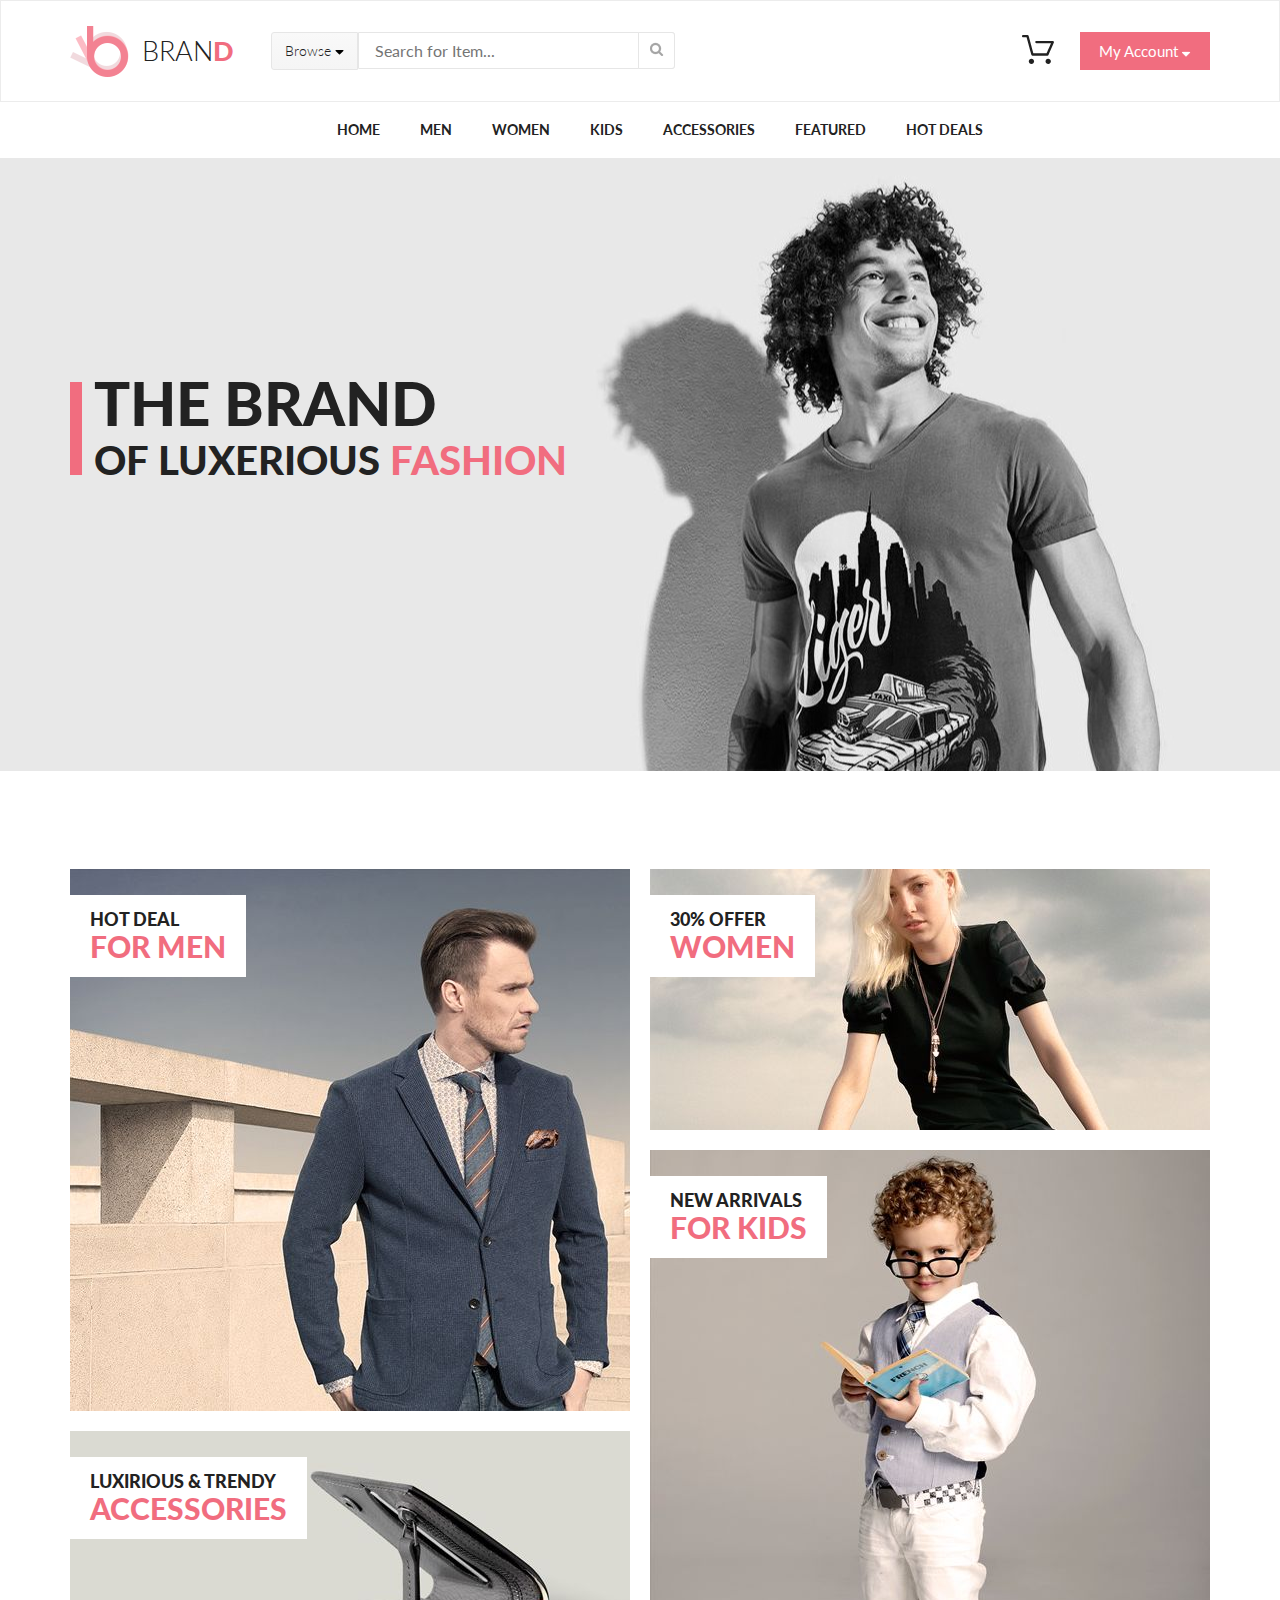
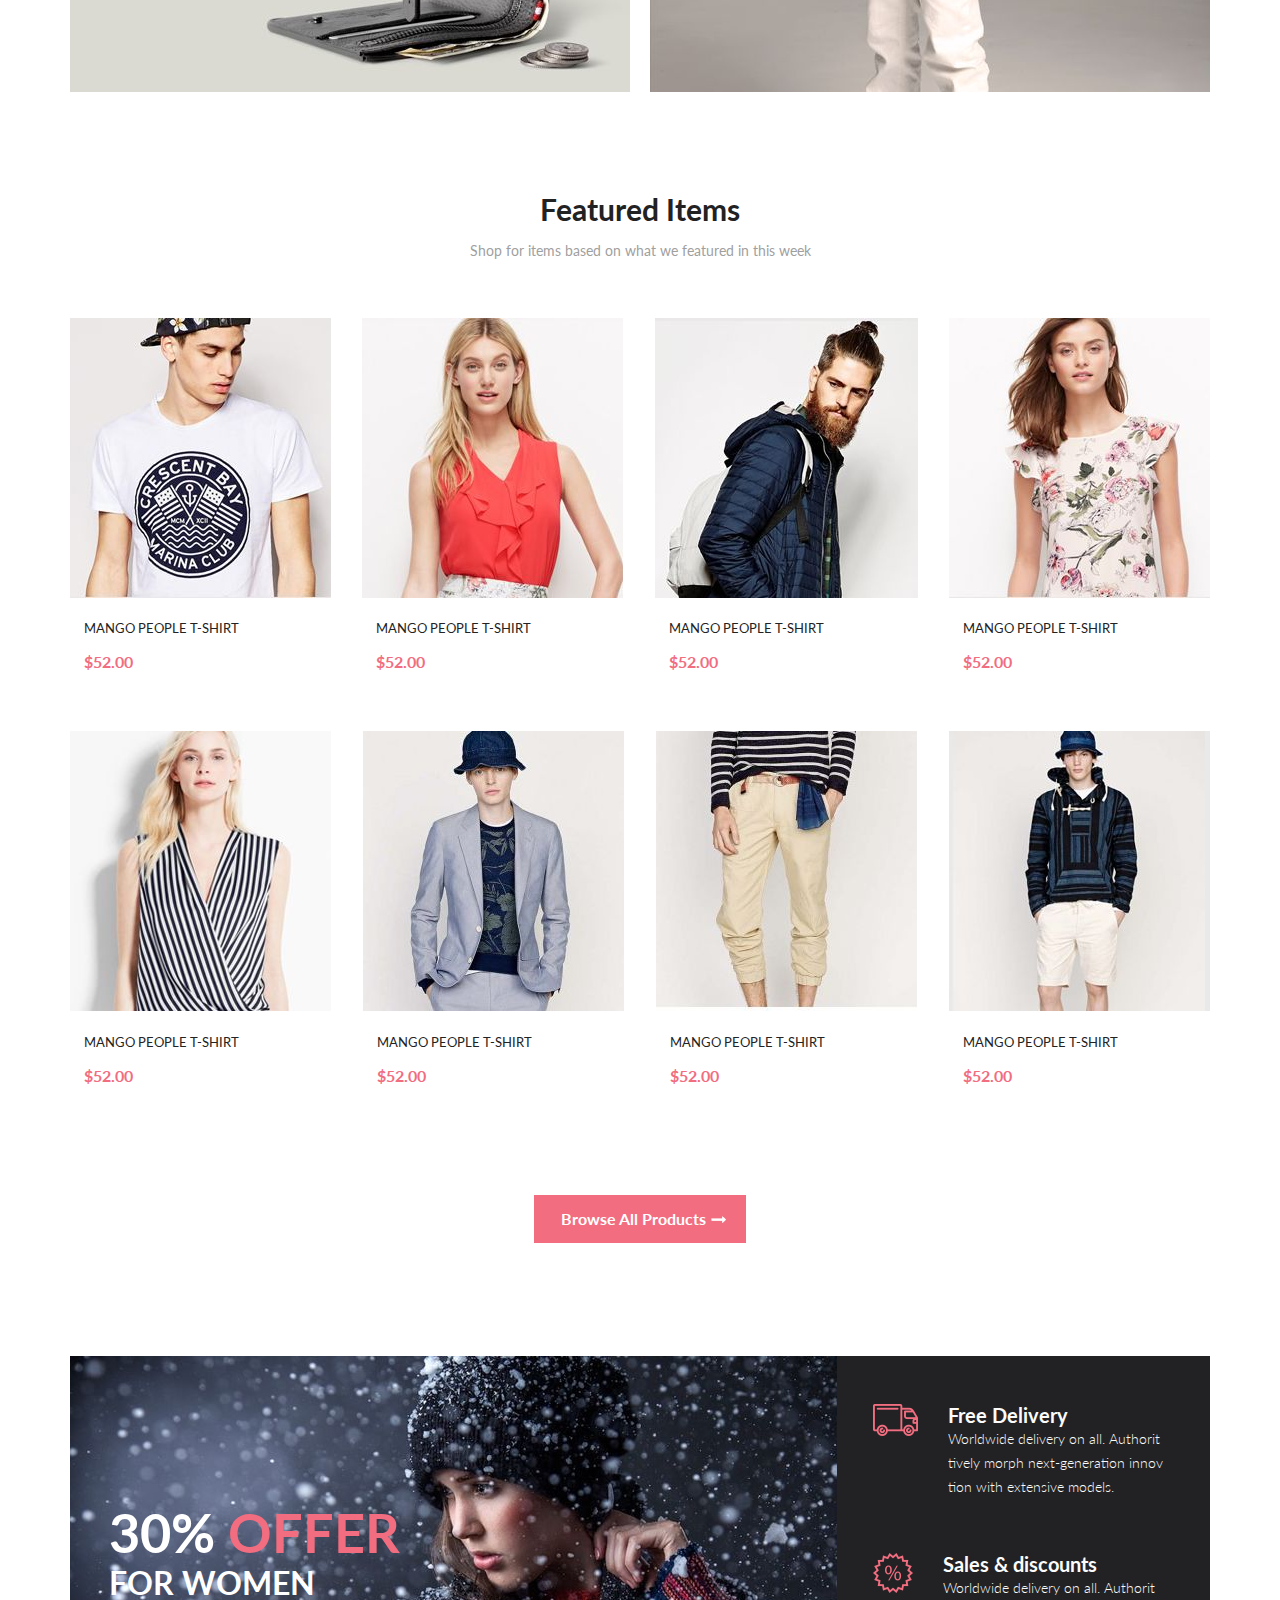
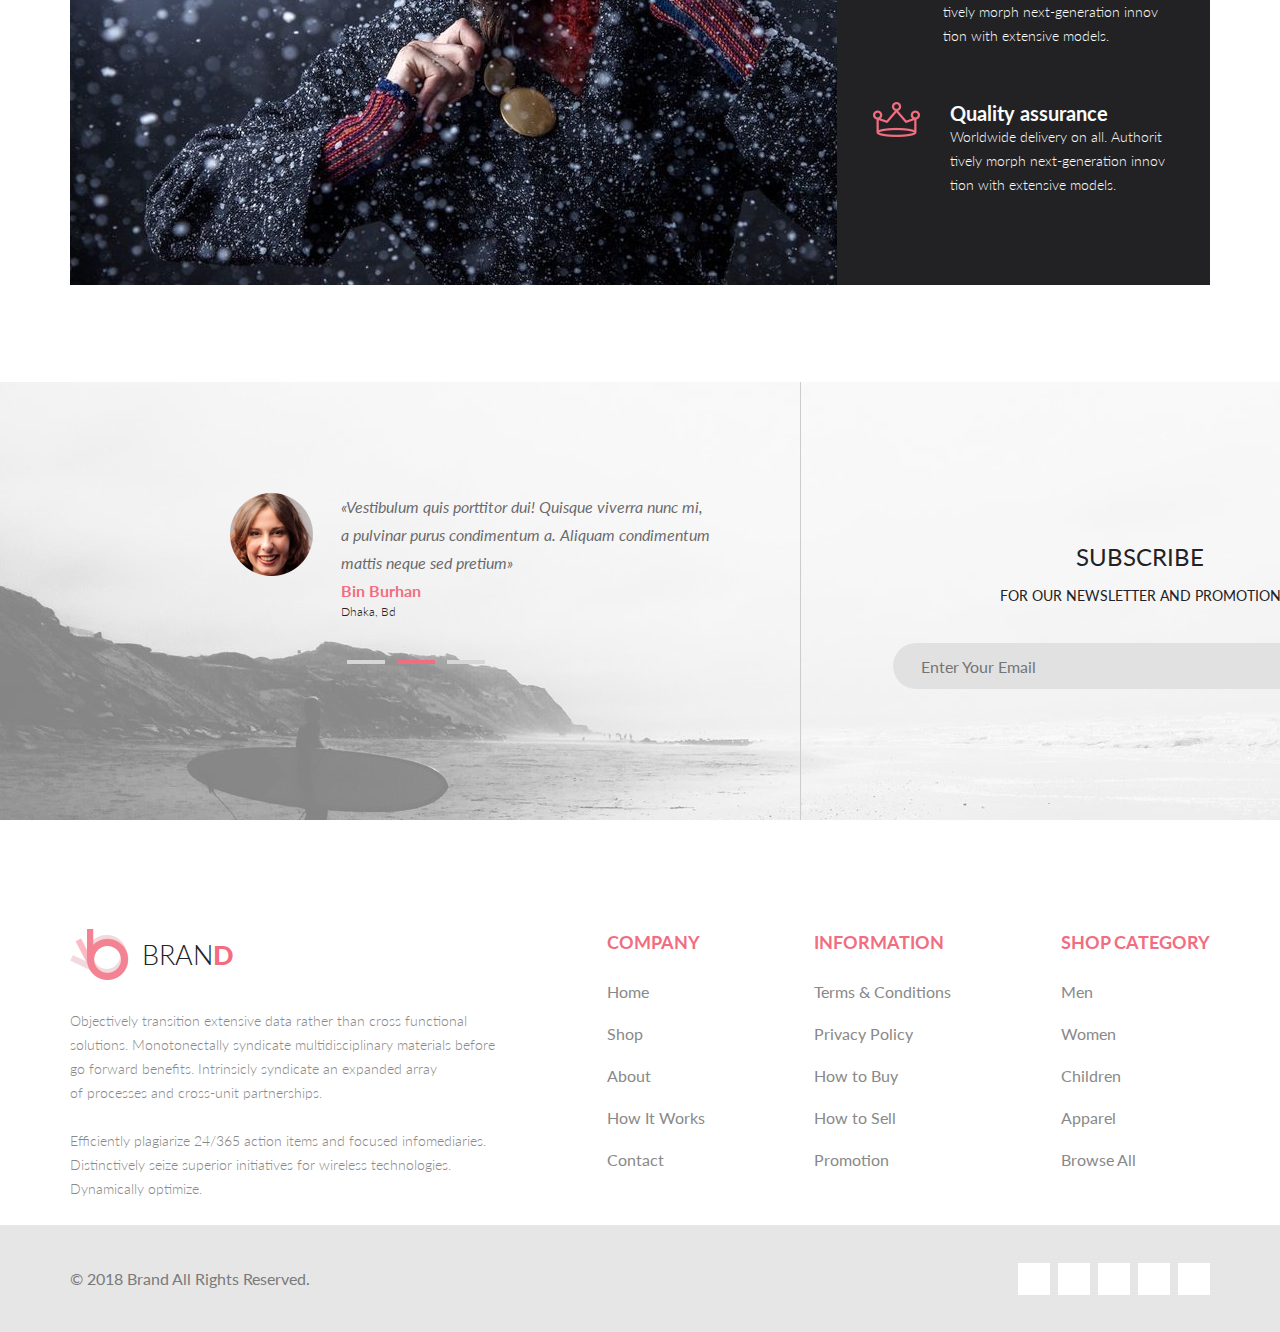
<file: index.html>
<!DOCTYPE html>
<html lang="en">

<head>
    <meta charset="UTF-8">
    <title>Brand</title>
    <link href="https://fonts.googleapis.com/css?family=Lato:300,400,700,700i,900" rel="stylesheet">
    <link rel="stylesheet" href="https://use.fontawesome.com/releases/v5.3.1/css/all.css"
          integrity="sha384-mzrmE5qonljUremFsqc01SB46JvROS7bZs3IO2EmfFsd15uHvIt+Y8vEf7N7fWAU" crossorigin="anonymous">
    <link rel="stylesheet" href="normalize.css">
    <link rel="stylesheet" href="style-less.css">
</head>

<body class="home">
<div class="top">
    <header>
        <div class="header-flex container">
            <div class="header-left">
                <a class="logo" href="index.html">
                    <img src="img/logo.png" alt="logo"><span class="logo-text">BRAN<span
                        class="logo-text-last-letter">D</span></span>
                </a>
                <form class="form" action="#">
                    <div class="browse-box">
                        <button class="browse" type="button">Browse <img src="img/sort-down-solid.svg" alt="arrow_down">
                        </button>
                        <div class="drop-down">
                            <h3 class="mega-menu__heading">Women</h3>
                            <ul>
                                <li class="mega-menu__list"><a class="mega-menu__link" href="#">Dresses</a></li>
                                <li class="mega-menu__list"><a class="mega-menu__link" href="#">Tops</a></li>
                                <li class="mega-menu__list"><a class="mega-menu__link" href="#">Sweaters/Knits</a></li>
                                <li class="mega-menu__list"><a class="mega-menu__link" href="#">Jackets/Coats</a></li>
                                <li class="mega-menu__list"><a class="mega-menu__link" href="#">Blazers</a></li>
                                <li class="mega-menu__list"><a class="mega-menu__link" href="#">Denim</a></li>
                                <li class="mega-menu__list"><a class="mega-menu__link" href="#">Leggings/Pants</a></li>
                                <li class="mega-menu__list"><a class="mega-menu__link" href="#">Skirts/Shorts</a></li>
                                <li class="mega-menu__list"><a class="mega-menu__link" href="#">Accessories</a></li>
                            </ul>
                            <h3 class="mega-menu__heading">Men</h3>
                            <ul>
                                <li class="mega-menu__list"><a class="mega-menu__link" href="#">Tees/Tank tops</a></li>
                                <li class="mega-menu__list"><a class="mega-menu__link" href="#">Shirts/Polos</a></li>
                                <li class="mega-menu__list"><a class="mega-menu__link" href="#">Sweaters</a></li>
                                <li class="mega-menu__list"><a class="mega-menu__link" href="#">Sweatshirts/Hoodies</a>
                                </li>
                                <li class="mega-menu__list"><a class="mega-menu__link" href="#">Blazers</a></li>
                                <li class="mega-menu__list"><a class="mega-menu__link" href="#">Jackets/vests</a></li>
                            </ul>
                        </div>
                    </div>

                    <input class="text-search" type="text" placeholder="Search for Item...">
                    <button class="search" type="submit"><img src="img/search.png" alt="search"></button>
                </form>
            </div>
            <div class="header-right">
                <div class="cart-box transform_scale">
                    <a class="cart" href="shopping-cart.html"><img src="img/cart.svg" alt="cart"></a>
                    <div class="cart-drop">
                        <!-- <div class="cart-drop-flex">
                             <a class="cart-product" href="#">
                                 <img src="img/cart-product-1.jpg" alt="product" class="cart-product__img">
                             </a>
                             <div class="cart-product-description">
                                 <h3 class="cart-drop__heading">Rebox Zane</h3>
                                 <i class="fas fa-star star"></i>
                                 <i class="fas fa-star star"></i>
                                 <i class="fas fa-star star"></i>
                                 <i class="fas fa-star star"></i>
                                 <i class="fas fa-star-half-alt star"></i>
                                 <p class="cart-drop__quantity">1&nbsp;x $250</p>
                             </div>
                             <a href="#"><i class="fas fa-times-circle shut"></i></a>
                         </div>
                         <div class="cart-drop-flex">
                             <a class="cart-product" href="#">
                                 <img src="img/cart-product-2.jpg" alt="product" class="cart-product__img">
                             </a>
                             <div class="cart-product-description">
                                 <h3 class="cart-drop__heading">Rebox Zane</h3>
                                 <i class="fas fa-star star"></i>
                                 <i class="fas fa-star star"></i>
                                 <i class="fas fa-star star"></i>
                                 <i class="fas fa-star star"></i>
                                 <i class="fas fa-star-half-alt star"></i>
                                 <p class="cart-drop__quantity">1&nbsp;x $250</p>
                             </div>
                             <a href="#"><i class="fas fa-times-circle shut"></i></a>
                         </div>
                         <div class="cart-drop__total"><span>total</span><span>$500.00</span></div>
                         <a href="checkout.html" class="cart-product__checkout">Checkout</a>
                         <a href="shopping-cart.html" class="cart-product__go-to-cart">Go&nbsp;to&nbsp;cart</a> -->
                    </div>
                </div>
                <a class="account" href="#">My&nbsp;Account <img src="img/arrow_down.png" alt="arrow_down"></a>
            </div>
        </div>
    </header>
    <nav class="navigation">
        <ul class="menu container">
            <li class="menu__list transform_scale"><a class="menu__link" href="index.html">Home</a></li>
            <li class="menu__list transform_scale">
                <a class="menu__link" href="product.html">Men</a>
                <div class="mega-menu">
                    <div class="mega-flex">
                        <h3 class="mega-menu__heading">Men</h3>
                        <ul>
                            <li class="mega-menu__list"><a class="mega-menu__link" href="#">Dresses</a></li>
                            <li class="mega-menu__list"><a class="mega-menu__link" href="#">Tops</a></li>
                            <li class="mega-menu__list"><a class="mega-menu__link" href="#">Sweaters/Knits</a></li>
                            <li class="mega-menu__list"><a class="mega-menu__link" href="#">Jackets/Coats</a></li>
                            <li class="mega-menu__list"><a class="mega-menu__link" href="#">Blazers</a></li>
                            <li class="mega-menu__list"><a class="mega-menu__link" href="#">Denim</a></li>
                            <li class="mega-menu__list"><a class="mega-menu__link" href="#">Leggings/Pants</a></li>
                            <li class="mega-menu__list"><a class="mega-menu__link" href="#">Skirts/Shorts</a></li>
                            <li class="mega-menu__list"><a class="mega-menu__link" href="#">Accessories</a></li>

                        </ul>
                    </div>
                    <div class="mega-flex">
                        <h3 class="mega-menu__heading">Men</h3>
                        <ul>
                            <li class="mega-menu__list"><a class="mega-menu__link" href="#">Dresses</a></li>
                            <li class="mega-menu__list"><a class="mega-menu__link" href="#">Tops</a></li>
                            <li class="mega-menu__list"><a class="mega-menu__link" href="#">Sweaters/Knits</a></li>
                            <li class="mega-menu__list"><a class="mega-menu__link" href="#">Jackets/Coats</a></li>
                        </ul>
                        <h3 class="mega-menu__heading second-heading">Men</h3>
                        <ul>
                            <li class="mega-menu__list"><a class="mega-menu__link" href="#">Dresses</a></li>
                            <li class="mega-menu__list"><a class="mega-menu__link" href="#">Tops</a></li>
                            <li class="mega-menu__list"><a class="mega-menu__link" href="#">Sweaters/Knits</a></li>
                        </ul>
                    </div>
                    <div class="mega-flex">
                        <h3 class="mega-menu__heading">Men</h3>
                        <ul>
                            <li class="mega-menu__list"><a class="mega-menu__link" href="#">Dresses</a></li>
                            <li class="mega-menu__list"><a class="mega-menu__link" href="#">Tops</a></li>
                            <li class="mega-menu__list"><a class="mega-menu__link" href="#">Sweaters/Knits</a></li>
                            <li class="mega-menu__list"><a class="mega-menu__link" href="#">Jackets/Coats</a></li>
                        </ul>
                        <a href="#"><img class="mega-menu__img" src="img/sun-glasses-guy.jpg" alt="super sale"></a>
                        <p class="mega-menu__img__ad">super sale!</p>
                    </div>
                </div>
            </li>
            <li class="menu__list transform_scale">
                <a class="menu__link" href="single-page.html">Women</a>
                <div class="mega-menu">
                    <div class="mega-flex">
                        <h3 class="mega-menu__heading">Women</h3>
                        <ul>
                            <li class="mega-menu__list"><a class="mega-menu__link" href="#">Dresses</a></li>
                            <li class="mega-menu__list"><a class="mega-menu__link" href="#">Tops</a></li>
                            <li class="mega-menu__list"><a class="mega-menu__link" href="#">Sweaters/Knits</a></li>
                            <li class="mega-menu__list"><a class="mega-menu__link" href="#">Jackets/Coats</a></li>
                            <li class="mega-menu__list"><a class="mega-menu__link" href="#">Blazers</a></li>
                            <li class="mega-menu__list"><a class="mega-menu__link" href="#">Denim</a></li>
                            <li class="mega-menu__list"><a class="mega-menu__link" href="#">Leggings/Pants</a></li>
                            <li class="mega-menu__list"><a class="mega-menu__link" href="#">Skirts/Shorts</a></li>
                            <li class="mega-menu__list"><a class="mega-menu__link" href="#">Accessories</a></li>

                        </ul>
                    </div>
                    <div class="mega-flex">
                        <h3 class="mega-menu__heading">Women</h3>
                        <ul>
                            <li class="mega-menu__list"><a class="mega-menu__link" href="#">Dresses</a></li>
                            <li class="mega-menu__list"><a class="mega-menu__link" href="#">Tops</a></li>
                            <li class="mega-menu__list"><a class="mega-menu__link" href="#">Sweaters/Knits</a></li>
                            <li class="mega-menu__list"><a class="mega-menu__link" href="#">Jackets/Coats</a></li>
                        </ul>
                        <h3 class="mega-menu__heading second-heading">Women</h3>
                        <ul>
                            <li class="mega-menu__list"><a class="mega-menu__link" href="#">Dresses</a></li>
                            <li class="mega-menu__list"><a class="mega-menu__link" href="#">Tops</a></li>
                            <li class="mega-menu__list"><a class="mega-menu__link" href="#">Sweaters/Knits</a></li>
                        </ul>
                    </div>
                    <div class="mega-flex">
                        <h3 class="mega-menu__heading">Women</h3>
                        <ul>
                            <li class="mega-menu__list"><a class="mega-menu__link" href="#">Dresses</a></li>
                            <li class="mega-menu__list"><a class="mega-menu__link" href="#">Tops</a></li>
                            <li class="mega-menu__list"><a class="mega-menu__link" href="#">Sweaters/Knits</a></li>
                            <li class="mega-menu__list"><a class="mega-menu__link" href="#">Jackets/Coats</a></li>
                        </ul>
                        <a href="#"><img class="mega-menu__img" src="img/sun-glasses-guy.jpg" alt="super sale"></a>
                        <p class="mega-menu__img__ad">super sale!</p>
                    </div>
                </div>
            </li>
            <li class="menu__list transform_scale"><a class="menu__link" href="#">Kids</a>
                <div class="mega-menu">
                    <div class="mega-flex">
                        <h3 class="mega-menu__heading">Kids</h3>
                        <ul>
                            <li class="mega-menu__list"><a class="mega-menu__link" href="#">Dresses</a></li>
                            <li class="mega-menu__list"><a class="mega-menu__link" href="#">Tops</a></li>
                            <li class="mega-menu__list"><a class="mega-menu__link" href="#">Sweaters/Knits</a></li>
                            <li class="mega-menu__list"><a class="mega-menu__link" href="#">Jackets/Coats</a></li>
                            <li class="mega-menu__list"><a class="mega-menu__link" href="#">Blazers</a></li>
                            <li class="mega-menu__list"><a class="mega-menu__link" href="#">Denim</a></li>
                            <li class="mega-menu__list"><a class="mega-menu__link" href="#">Leggings/Pants</a></li>
                            <li class="mega-menu__list"><a class="mega-menu__link" href="#">Skirts/Shorts</a></li>
                            <li class="mega-menu__list"><a class="mega-menu__link" href="#">Accessories</a></li>

                        </ul>
                    </div>
                    <div class="mega-flex">
                        <h3 class="mega-menu__heading">Kids</h3>
                        <ul>
                            <li class="mega-menu__list"><a class="mega-menu__link" href="#">Dresses</a></li>
                            <li class="mega-menu__list"><a class="mega-menu__link" href="#">Tops</a></li>
                            <li class="mega-menu__list"><a class="mega-menu__link" href="#">Sweaters/Knits</a></li>
                            <li class="mega-menu__list"><a class="mega-menu__link" href="#">Jackets/Coats</a></li>
                        </ul>
                        <h3 class="mega-menu__heading second-heading">Kids</h3>
                        <ul>
                            <li class="mega-menu__list"><a class="mega-menu__link" href="#">Dresses</a></li>
                            <li class="mega-menu__list"><a class="mega-menu__link" href="#">Tops</a></li>
                            <li class="mega-menu__list"><a class="mega-menu__link" href="#">Sweaters/Knits</a></li>
                        </ul>
                    </div>
                    <div class="mega-flex">
                        <h3 class="mega-menu__heading">Kids</h3>
                        <ul>
                            <li class="mega-menu__list"><a class="mega-menu__link" href="#">Dresses</a></li>
                            <li class="mega-menu__list"><a class="mega-menu__link" href="#">Tops</a></li>
                            <li class="mega-menu__list"><a class="mega-menu__link" href="#">Sweaters/Knits</a></li>
                            <li class="mega-menu__list"><a class="mega-menu__link" href="#">Jackets/Coats</a></li>
                        </ul>
                        <a href="#"><img class="mega-menu__img" src="img/sun-glasses-guy.jpg" alt="super sale"></a>
                        <p class="mega-menu__img__ad">super sale!</p>
                    </div>
                </div>
            </li>
            <li class="menu__list transform_scale"><a class="menu__link" href="#">Accessories</a></li>
            <li class="menu__list transform_scale"><a class="menu__link" href="#">Featured</a></li>
            <li class="menu__list transform_scale"><a class="menu__link" href="#">Hot Deals</a></li>
        </ul>
    </nav>
    <div class="slider">
        <div class="slider-flex container">
            <div class="box-slider-text">
                <h2 class="slider-h2">THE BRAND</h2>
                <h3 class="slider-h3">OF&nbsp;LUXERIOUS <span class="fashion">FASHION</span></h3>
            </div>
        </div>
    </div>
    <div class="offers container">
        <div class="offer-left">
            <a class="offer-large men transform-all_transition" href="#">
                <div class="hot-deal">
                    <h4>HOT DEAL</h4>
                    <h3>FOR MEN</h3>
                </div>
            </a>
            <a class="offer-small accessories transform-all_transition" href="#">
                <div class="hot-deal">
                    <h4>LUXIRIOUS &amp;&nbsp;TRENDY</h4>
                    <h3>ACCESSORIES</h3>
                </div>
            </a>
        </div>
        <div class="offer-right">
            <a class="offer-small women transform-all_transition" href="#">
                <div class="hot-deal">
                    <h4>30% OFFER</h4>
                    <h3>WOMEN</h3>
                </div>
            </a>
            <a class="offer-large kids transform-all_transition" href="#">
                <div class="hot-deal">
                    <h4>NEW ARRIVALS</h4>
                    <h3>FOR KIDS</h3>
                </div>
            </a>
        </div>
    </div>
    <section class="featured-items">
        <h3 class="feat-items-head">Featured Items</h3>
        <p class="shop">Shop for items based on&nbsp;what we&nbsp;featured in&nbsp;this week</p>
        <div id="products" class="featured-items-flex container">
            <div class="item transform_scale">
                <a href="single-page.html" class="product">
                    <img class="product-img" src="img/white_shirt_guy.jpg" alt="a guy in a white shirt">
                    <p class="product-name">Mango People T-shirt</p>
                    <p class="product-price">$52.00</p>
                </a>
                <div class="active"><a href="#" class="add-to-cart rotate-scale-up" data-price="52"
                                       data-name="Mango People T-shirt" data-id="124"
                                       data-src="img/white_shirt_guysmall.jpg">
                    <img src="img/cart_white.svg"
                         alt="white cart">Add to&nbsp;Cart</a>
                </div>
            </div>
            <div class="item transform_scale">
                <a href="single-page.html" class="product">
                    <img class="product-img" src="img/pink_girl.jpg" alt="a pink girl">
                    <p class="product-name">Mango People T-shirt</p>
                    <p class="product-price">$52.00</p>
                </a>
                <div class="active"><a href="#" class="add-to-cart rotate-scale-up" data-price="52"
                                       data-name="Mango People T-shirt" data-id="125" data-src="img/pink_girlsmall.jpg">
                    <img src="img/cart_white.svg"
                         alt="white cart">Add to&nbsp;Cart</a>
                </div>
            </div>
            <div class="item transform_scale">
                <a href="single-page.html" class="product">
                    <img class="product-img" src="img/backpack_guy.jpg" alt="a backpack guy">
                    <p class="product-name">Mango People T-shirt</p>
                    <p class="product-price">$52.00</p>
                </a>
                <div class="active"><a href="#" class="add-to-cart rotate-scale-up" data-price="52"
                                       data-name="Mango People T-shirt" data-id="126" data-src="img/backpack_guysmall.jpg">
                    <img src="img/cart_white.svg"
                         alt="white cart">Add to&nbsp;Cart</a>
                </div>
            </div>
            <div class="item transform_scale">
                <a href="single-page.html" class="product">
                    <img class="product-img" src="img/flower_girl.jpg" alt="a flower girl">
                    <p class="product-name">Mango People T-shirt</p>
                    <p class="product-price">$52.00</p>
                </a>
                <div class="active"><a href="#" class="add-to-cart rotate-scale-up" data-price="52"
                                       data-name="Mango People T-shirt" data-id="127" data-src="img/flower_girlsmall.jpg">
                    <img src="img/cart_white.svg"
                         alt="white cart">Add to&nbsp;Cart</a>
                </div>
            </div>
            <div class="item transform_scale">
                <a href="single-page.html" class="product">
                    <img class="product-img" src="img/strip_girl.jpg" alt="a strip girl">
                    <p class="product-name">Mango People T-shirt</p>
                    <p class="product-price">$52.00</p>
                </a>
                <div class="active"><a href="#" class="add-to-cart rotate-scale-up" data-price="52"
                                       data-name="Mango People T-shirt" data-id="128" data-src="img/strip_girlsmall.jpg">
                    <img src="img/cart_white.svg"
                         alt="white cart">Add to&nbsp;Cart</a>
                </div>
            </div>
            <div class="item transform_scale">
                <a href="single-page.html" class="product">
                    <img class="product-img" src="img/cap_guy.jpg" alt="a cap guy">
                    <p class="product-name">Mango People T-shirt</p>
                    <p class="product-price">$52.00</p>
                </a>
                <div class="active"><a href="#" class="add-to-cart rotate-scale-up" data-price="52"
                                       data-name="Mango People T-shirt" data-id="129" data-src="img/cap_guysmall.jpg">
                    <img src="img/cart_white.svg"
                         alt="white cart">Add to&nbsp;Cart</a>
                </div>
            </div>
            <div class="item transform_scale">
                <a href="single-page.html" class="product">
                    <img class="product-img" src="img/pants_guy.jpg" alt="a pants guy">
                    <p class="product-name">Mango People T-shirt</p>
                    <p class="product-price">$52.00</p>
                </a>
                <div class="active"><a href="#" class="add-to-cart rotate-scale-up" data-price="52"
                                       data-name="Mango People T-shirt" data-id="130" data-src="img/pants_guysmall.jpg">
                    <img src="img/cart_white.svg"
                         alt="white cart">Add to&nbsp;Cart</a>
                </div>
            </div>
            <div class="item transform_scale">
                <a href="single-page.html" class="product">
                    <img class="product-img" src="img/shorts_guy.jpg" alt="a shorts guy">
                    <p class="product-name">Mango People T-shirt</p>
                    <p class="product-price">$52.00</p>
                </a>
                <div class="active"><a href="#" class="add-to-cart rotate-scale-up" data-price="52"
                                       data-name="Mango People T-shirt" data-id="131" data-src="img/shorts_guysmall.jpg">
                    <img src="img/cart_white.svg"
                         alt="white cart">Add to&nbsp;Cart</a>
                </div>
            </div>
        </div>
        <a href="product.html" class="browse-all container transform_scale"><span>Browse All Products</span><img
                src="img/arrow.png" alt="arrow"></a>
    </section>
    <a href="#" class="slider-offer container">
        <div class="slider-offer-left">
            <h2>30% <span>OFFER</span></h2>
            <h3>FOR WOMEN</h3>
        </div>
        <div class="slider-offer-right">
            <img src="img/track.png" alt="track">
            <article>
                <h4> Free Delivery</h4>
                <p>Worldwide delivery on&nbsp;all. Authorit tively morph next-generation innov tion with extensive
                    models.</p>
            </article>
            <article><img src="img/percent.png" alt="percent">
                <h4> Sales &amp;&nbsp;discounts</h4>
                <p>Worldwide delivery on&nbsp;all. Authorit tively morph next-generation innov tion with extensive
                    models.</p>
            </article>
            <article><img src="img/crown.png" alt="crown">
                <h4> Quality assurance</h4>
                <p>Worldwide delivery on&nbsp;all. Authorit tively morph next-generation innov tion with extensive
                    models.</p>
            </article>
        </div>
    </a>
    <div class="testimonial container">
        <div class="testimonial-left">
            <div class="test-pos">
                <img src="img/face.png" alt="face">
                <p class="test">&laquo;Vestibulum quis porttitor dui! Quisque viverra nunc&nbsp;mi,
                    a&nbsp;pulvinar purus condimentum&nbsp;a. Aliquam condimentum mattis neque sed pretium&raquo;</p>
                <p class="pink">Bin Burhan</p>
                <p class="sign">Dhaka, Bd</p>
                <div class="pagination">
                    <a href="#" class="strip transform_scale"></a>
                    <a href="#" class="strip transform_scale strip-active"></a>
                    <a href="#" class="strip transform_scale"></a>
                </div>
            </div>
        </div>
        <div class="subscribe">
            <h3>SUBSCRIBE</h3>
            <p>FOR OUR NEWSLETTER AND PROMOTION</p>
            <form action="#">
                <input type="email" placeholder="Enter Your Email">
                <button type="submit">Subscribe</button>
            </form>
        </div>
    </div>
    <footer>
        <div class="top-footer container">
            <article class="brand">
                <h2><a class="logo" href="index.html">
                    <img src="img/logo.png" alt="logo"><span class="logo-text">BRAN<span
                        class="logo-text-last-letter">D</span></span>
                </a></h2>
                <p>Objectively transition extensive data rather than cross functional solutions. Monotonectally
                    syndicate multidisciplinary materials before go&nbsp;forward benefits. Intrinsicly syndicate an&nbsp;expanded
                    array of&nbsp;processes and cross-unit partnerships.<br><br>

                    Efficiently plagiarize 24/365 action items and focused infomediaries.<br>
                    Distinctively seize superior initiatives for wireless technologies. Dynamically optimize.<br><br>
                </p>
            </article>
            <article class="info">
                <h4>COMPANY</h4>
                <nav class="foot-nav">
                    <ul>
                        <li><a href="index.html">Home</a></li>
                        <li><a href="#">Shop</a></li>
                        <li><a href="#">About</a></li>
                        <li><a href="#">How It&nbsp;Works</a></li>
                        <li><a href="#">Contact</a></li>
                    </ul>
                </nav>
            </article>
            <article class="info">
                <h4>INFORMATION</h4>
                <nav class="foot-nav">
                    <ul>
                        <li><a href="#">Terms &amp;&nbsp;Conditions</a></li>
                        <li><a href="#">Privacy Policy</a></li>
                        <li><a href="#">How to&nbsp;Buy</a></li>
                        <li><a href="#">How to&nbsp;Sell</a></li>
                        <li><a href="#">Promotion</a></li>
                    </ul>
                </nav>
            </article>
            <article class="info">
                <h4>SHOP CATEGORY</h4>
                <nav class="foot-nav">
                    <ul>
                        <li><a href="product.html">Men</a></li>
                        <li><a href="#">Women</a></li>
                        <li><a href="#">Children</a></li>
                        <li><a href="#">Apparel</a></li>
                        <li><a href="#">Browse All</a></li>
                    </ul>
                </nav>
            </article>
        </div>
        <div class="bottom-footer">
            <div class="bottom-footer-flex container">
                <p>&copy;&nbsp;2018 Brand All Rights Reserved.</p>
                <div class="social">
                    <a class="transform_scale transform-all_transition" href="#"><i class="fab fa-facebook-f"></i></a>
                    <a class="transform_scale transform-all_transition" href="#"><i class="fab fa-twitter"></i></a>
                    <a class="transform_scale transform-all_transition" href="#"><i class="fab fa-linkedin-in"></i></a>
                    <a class="transform_scale transform-all_transition" href="#"><i class="fab fa-pinterest-p"></i></a>
                    <a class="transform_scale transform-all_transition" href="#"><i
                            class="fab fa-google-plus-g"></i></a>
                </div>
            </div>
        </div>
    </footer>
</div>

<script src="script/jquery-3.3.1.js"></script>
<script src="script/Cart.js"></script>
<script src="script/main.js"></script>
</body>

</html>
</file>
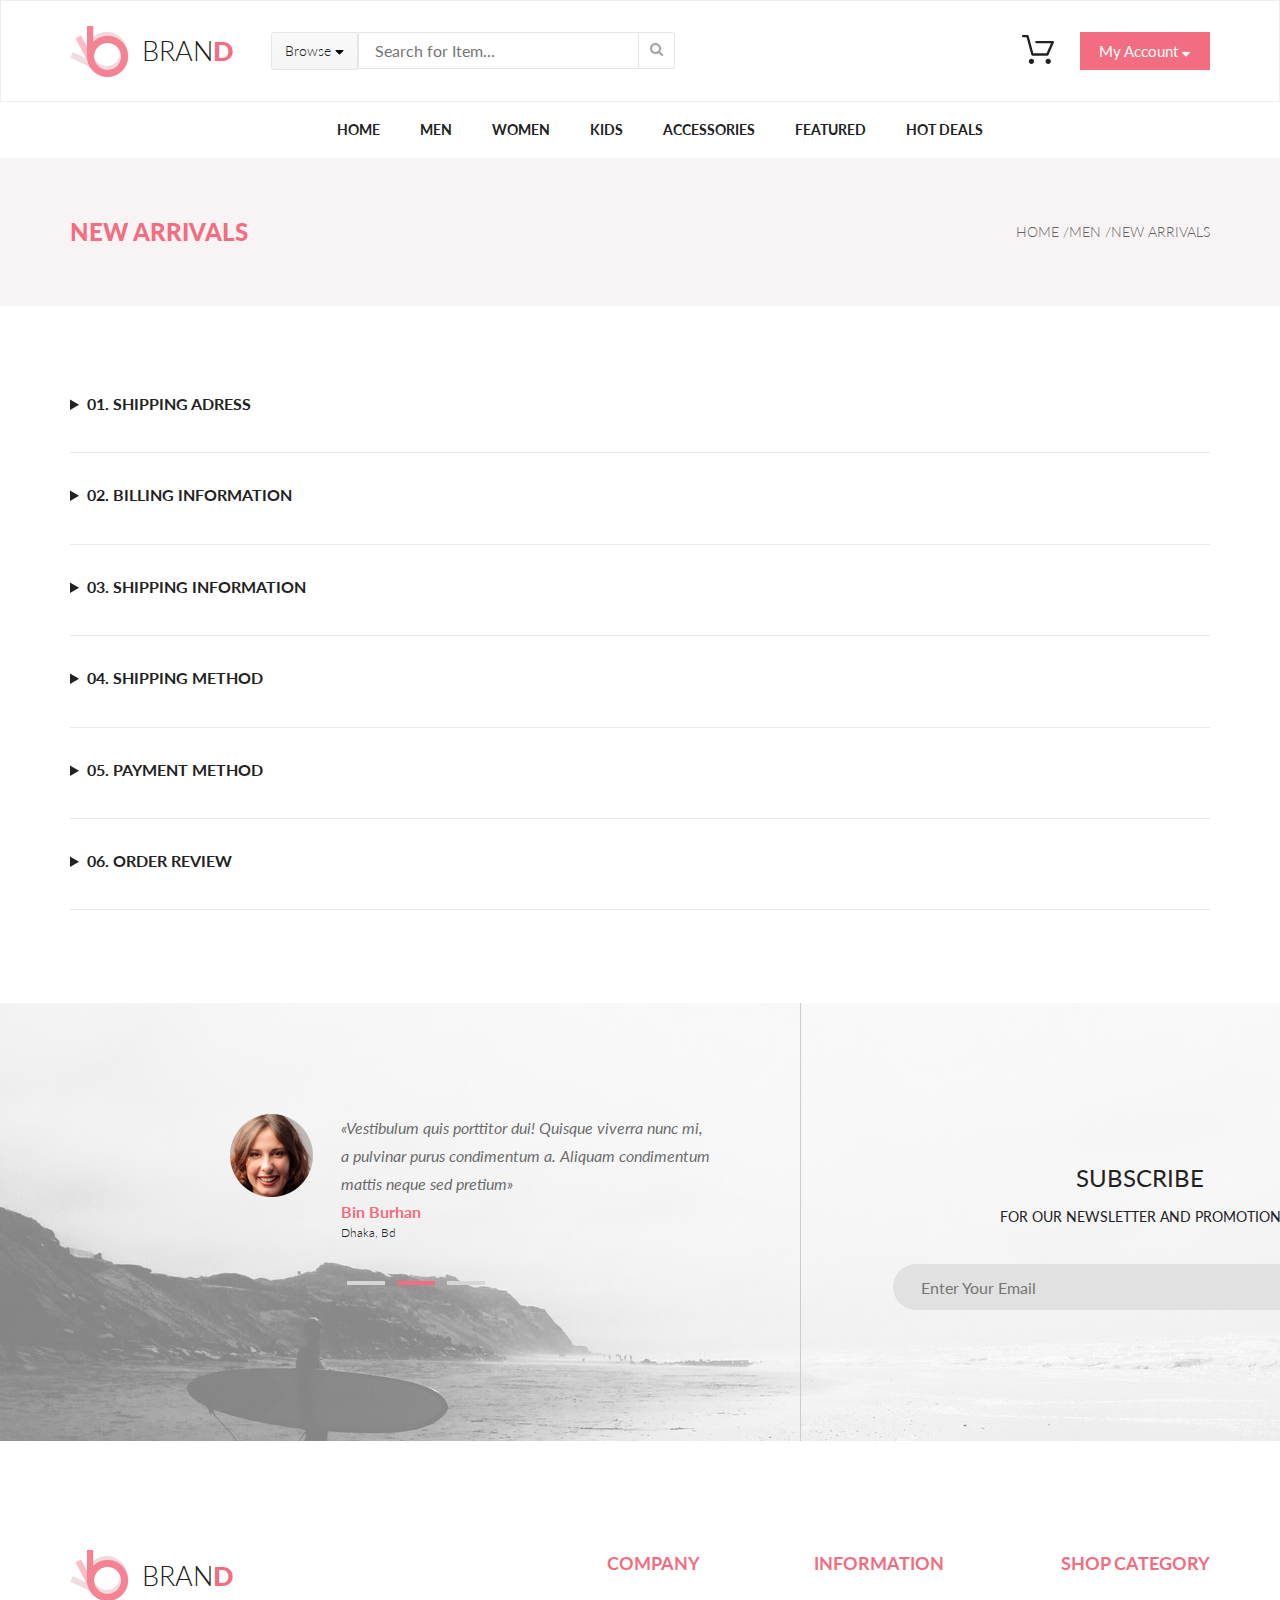
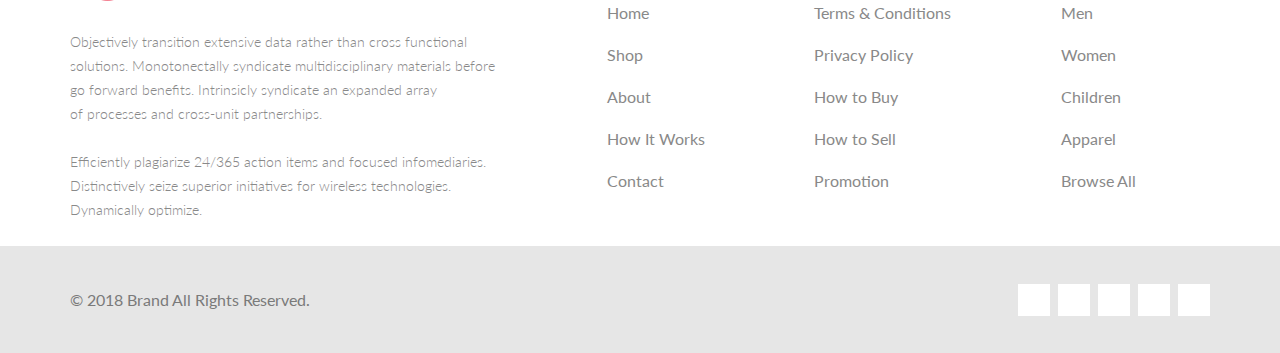
<file: checkout.html>
<!DOCTYPE html>
<html lang="en">

<head>
    <meta charset="UTF-8">
    <title>Checkout</title>
    <link href="https://fonts.googleapis.com/css?family=Open+Sans" rel="stylesheet">
    <link href="https://fonts.googleapis.com/css?family=Lato:300,400,700,700i,900" rel="stylesheet">
    <link rel="stylesheet" href="https://use.fontawesome.com/releases/v5.3.1/css/all.css" integrity="sha384-mzrmE5qonljUremFsqc01SB46JvROS7bZs3IO2EmfFsd15uHvIt+Y8vEf7N7fWAU" crossorigin="anonymous">
    <link rel="stylesheet" href="normalize.css">
    <link rel="stylesheet" href="style-less.css">
</head>

<body class="products">
    <header>
        <div class="header-flex container">
            <div class="header-left">
                <a class="logo" href="index.html">
                    <img src="img/logo.png" alt="logo"><span class="logo-text">BRAN<span class="logo-text-last-letter">D</span></span>
                </a>
                <form class="form" action="#">
                    <div class="browse-box">
                        <button class="browse" type="button">Browse <img src="img/sort-down-solid.svg" alt="arrow_down"></button>
                        <div class="drop-down">
                            <h3 class="mega-menu__heading">Women</h3>
                            <ul>
                                <li class="mega-menu__list"><a class="mega-menu__link" href="#">Dresses</a></li>
                                <li class="mega-menu__list"><a class="mega-menu__link" href="#">Tops</a></li>
                                <li class="mega-menu__list"><a class="mega-menu__link" href="#">Sweaters/Knits</a></li>
                                <li class="mega-menu__list"><a class="mega-menu__link" href="#">Jackets/Coats</a></li>
                                <li class="mega-menu__list"><a class="mega-menu__link" href="#">Blazers</a></li>
                                <li class="mega-menu__list"><a class="mega-menu__link" href="#">Denim</a></li>
                                <li class="mega-menu__list"><a class="mega-menu__link" href="#">Leggings/Pants</a></li>
                                <li class="mega-menu__list"><a class="mega-menu__link" href="#">Skirts/Shorts</a></li>
                                <li class="mega-menu__list"><a class="mega-menu__link" href="#">Accessories</a></li>
                            </ul>
                            <h3 class="mega-menu__heading">Men</h3>
                            <ul>
                                <li class="mega-menu__list"><a class="mega-menu__link" href="#">Tees/Tank tops</a></li>
                                <li class="mega-menu__list"><a class="mega-menu__link" href="#">Shirts/Polos</a></li>
                                <li class="mega-menu__list"><a class="mega-menu__link" href="#">Sweaters</a></li>
                                <li class="mega-menu__list"><a class="mega-menu__link" href="#">Sweatshirts/Hoodies</a></li>
                                <li class="mega-menu__list"><a class="mega-menu__link" href="#">Blazers</a></li>
                                <li class="mega-menu__list"><a class="mega-menu__link" href="#">Jackets/vests</a></li>
                            </ul>
                        </div>
                    </div>

                    <input class="text-search" type="text" placeholder="Search for Item...">
                    <button class="search" type="submit"><img src="img/search.png" alt="search"></button>
                </form>
            </div>
            <div class="header-right">
                <div class="cart-box transform_scale">
                    <a class="cart" href="shopping-cart.html"><img src="img/cart.svg" alt="cart"></a>
                    <div class="cart-drop">
                       <!-- <div class="cart-drop-flex">
                            <a class="cart-product" href="#">
                                <img src="img/cart-product-1.jpg" alt="product" class="cart-product__img">
                            </a>
                            <div class="cart-product-description">
                                <h3 class="cart-drop__heading">Rebox Zane</h3>
                                <i class="fas fa-star star"></i>
                                <i class="fas fa-star star"></i>
                                <i class="fas fa-star star"></i>
                                <i class="fas fa-star star"></i>
                                <i class="fas fa-star-half-alt star"></i>
                                <p class="cart-drop__quantity">1&nbsp;x $250</p>
                            </div>
                            <a href="#"><i class="fas fa-times-circle shut"></i></a>
                        </div>
                        <div class="cart-drop-flex">
                            <a class="cart-product" href="#">
                                <img src="img/cart-product-2.jpg" alt="product" class="cart-product__img">
                            </a>
                            <div class="cart-product-description">
                                <h3 class="cart-drop__heading">Rebox Zane</h3>
                                <i class="fas fa-star star"></i>
                                <i class="fas fa-star star"></i>
                                <i class="fas fa-star star"></i>
                                <i class="fas fa-star star"></i>
                                <i class="fas fa-star-half-alt star"></i>
                                <p class="cart-drop__quantity">1&nbsp;x $250</p>
                            </div>
                            <a href="#"><i class="fas fa-times-circle shut"></i></a>
                        </div>
                        <div class="cart-drop__total"><span>total</span><span>$500.00</span></div>
                        <a href="checkout.html" class="cart-product__checkout">Checkout</a>
                        <a href="shopping-cart.html" class="cart-product__go-to-cart">Go&nbsp;to&nbsp;cart</a> -->
                    </div>
                </div>
                <a class="account" href="#">My&nbsp;Account <img src="img/arrow_down.png" alt="arrow_down"></a>
            </div>
        </div>
    </header>
    <nav class="navigation">
        <ul class="menu container">
            <li class="menu__list transform_scale"><a class="menu__link" href="index.html">Home</a></li>
            <li class="menu__list transform_scale">
                <a class="menu__link" href="product.html">Men</a>
                <div class="mega-menu">
                    <div class="mega-flex">
                        <h3 class="mega-menu__heading">Men</h3>
                        <ul>
                            <li class="mega-menu__list"><a class="mega-menu__link" href="#">Dresses</a></li>
                            <li class="mega-menu__list"><a class="mega-menu__link" href="#">Tops</a></li>
                            <li class="mega-menu__list"><a class="mega-menu__link" href="#">Sweaters/Knits</a></li>
                            <li class="mega-menu__list"><a class="mega-menu__link" href="#">Jackets/Coats</a></li>
                            <li class="mega-menu__list"><a class="mega-menu__link" href="#">Blazers</a></li>
                            <li class="mega-menu__list"><a class="mega-menu__link" href="#">Denim</a></li>
                            <li class="mega-menu__list"><a class="mega-menu__link" href="#">Leggings/Pants</a></li>
                            <li class="mega-menu__list"><a class="mega-menu__link" href="#">Skirts/Shorts</a></li>
                            <li class="mega-menu__list"><a class="mega-menu__link" href="#">Accessories</a></li>

                        </ul>
                    </div>
                    <div class="mega-flex">
                        <h3 class="mega-menu__heading">Men</h3>
                        <ul>
                            <li class="mega-menu__list"><a class="mega-menu__link" href="#">Dresses</a></li>
                            <li class="mega-menu__list"><a class="mega-menu__link" href="#">Tops</a></li>
                            <li class="mega-menu__list"><a class="mega-menu__link" href="#">Sweaters/Knits</a></li>
                            <li class="mega-menu__list"><a class="mega-menu__link" href="#">Jackets/Coats</a></li>
                        </ul>
                        <h3 class="mega-menu__heading second-heading">Men</h3>
                        <ul>
                            <li class="mega-menu__list"><a class="mega-menu__link" href="#">Dresses</a></li>
                            <li class="mega-menu__list"><a class="mega-menu__link" href="#">Tops</a></li>
                            <li class="mega-menu__list"><a class="mega-menu__link" href="#">Sweaters/Knits</a></li>
                        </ul>
                    </div>
                    <div class="mega-flex">
                        <h3 class="mega-menu__heading">Men</h3>
                        <ul>
                            <li class="mega-menu__list"><a class="mega-menu__link" href="#">Dresses</a></li>
                            <li class="mega-menu__list"><a class="mega-menu__link" href="#">Tops</a></li>
                            <li class="mega-menu__list"><a class="mega-menu__link" href="#">Sweaters/Knits</a></li>
                            <li class="mega-menu__list"><a class="mega-menu__link" href="#">Jackets/Coats</a></li>
                        </ul>
                        <a href="#"><img class="mega-menu__img" src="img/sun-glasses-guy.jpg" alt="super sale"></a>
                        <p class="mega-menu__img__ad">super sale!</p>
                    </div>
                </div>
            </li>
            <li class="menu__list transform_scale">
                <a class="menu__link" href="#">Women</a>
                <div class="mega-menu">
                    <div class="mega-flex">
                        <h3 class="mega-menu__heading">Women</h3>
                        <ul>
                            <li class="mega-menu__list"><a class="mega-menu__link" href="#">Dresses</a></li>
                            <li class="mega-menu__list"><a class="mega-menu__link" href="#">Tops</a></li>
                            <li class="mega-menu__list"><a class="mega-menu__link" href="#">Sweaters/Knits</a></li>
                            <li class="mega-menu__list"><a class="mega-menu__link" href="#">Jackets/Coats</a></li>
                            <li class="mega-menu__list"><a class="mega-menu__link" href="#">Blazers</a></li>
                            <li class="mega-menu__list"><a class="mega-menu__link" href="#">Denim</a></li>
                            <li class="mega-menu__list"><a class="mega-menu__link" href="#">Leggings/Pants</a></li>
                            <li class="mega-menu__list"><a class="mega-menu__link" href="#">Skirts/Shorts</a></li>
                            <li class="mega-menu__list"><a class="mega-menu__link" href="#">Accessories</a></li>

                        </ul>
                    </div>
                    <div class="mega-flex">
                        <h3 class="mega-menu__heading">Women</h3>
                        <ul>
                            <li class="mega-menu__list"><a class="mega-menu__link" href="#">Dresses</a></li>
                            <li class="mega-menu__list"><a class="mega-menu__link" href="#">Tops</a></li>
                            <li class="mega-menu__list"><a class="mega-menu__link" href="#">Sweaters/Knits</a></li>
                            <li class="mega-menu__list"><a class="mega-menu__link" href="#">Jackets/Coats</a></li>
                        </ul>
                        <h3 class="mega-menu__heading second-heading">Women</h3>
                        <ul>
                            <li class="mega-menu__list"><a class="mega-menu__link" href="#">Dresses</a></li>
                            <li class="mega-menu__list"><a class="mega-menu__link" href="#">Tops</a></li>
                            <li class="mega-menu__list"><a class="mega-menu__link" href="#">Sweaters/Knits</a></li>
                        </ul>
                    </div>
                    <div class="mega-flex">
                        <h3 class="mega-menu__heading">Women</h3>
                        <ul>
                            <li class="mega-menu__list"><a class="mega-menu__link" href="#">Dresses</a></li>
                            <li class="mega-menu__list"><a class="mega-menu__link" href="#">Tops</a></li>
                            <li class="mega-menu__list"><a class="mega-menu__link" href="#">Sweaters/Knits</a></li>
                            <li class="mega-menu__list"><a class="mega-menu__link" href="#">Jackets/Coats</a></li>
                        </ul>
                        <a href="#"><img class="mega-menu__img" src="img/sun-glasses-guy.jpg" alt="super sale"></a>
                        <p class="mega-menu__img__ad">super sale!</p>
                    </div>
                </div>
            </li>
            <li class="menu__list transform_scale"><a class="menu__link" href="#">Kids</a>
                <div class="mega-menu">
                    <div class="mega-flex">
                        <h3 class="mega-menu__heading">Kids</h3>
                        <ul>
                            <li class="mega-menu__list"><a class="mega-menu__link" href="#">Dresses</a></li>
                            <li class="mega-menu__list"><a class="mega-menu__link" href="#">Tops</a></li>
                            <li class="mega-menu__list"><a class="mega-menu__link" href="#">Sweaters/Knits</a></li>
                            <li class="mega-menu__list"><a class="mega-menu__link" href="#">Jackets/Coats</a></li>
                            <li class="mega-menu__list"><a class="mega-menu__link" href="#">Blazers</a></li>
                            <li class="mega-menu__list"><a class="mega-menu__link" href="#">Denim</a></li>
                            <li class="mega-menu__list"><a class="mega-menu__link" href="#">Leggings/Pants</a></li>
                            <li class="mega-menu__list"><a class="mega-menu__link" href="#">Skirts/Shorts</a></li>
                            <li class="mega-menu__list"><a class="mega-menu__link" href="#">Accessories</a></li>

                        </ul>
                    </div>
                    <div class="mega-flex">
                        <h3 class="mega-menu__heading">Kids</h3>
                        <ul>
                            <li class="mega-menu__list"><a class="mega-menu__link" href="#">Dresses</a></li>
                            <li class="mega-menu__list"><a class="mega-menu__link" href="#">Tops</a></li>
                            <li class="mega-menu__list"><a class="mega-menu__link" href="#">Sweaters/Knits</a></li>
                            <li class="mega-menu__list"><a class="mega-menu__link" href="#">Jackets/Coats</a></li>
                        </ul>
                        <h3 class="mega-menu__heading second-heading">Kids</h3>
                        <ul>
                            <li class="mega-menu__list"><a class="mega-menu__link" href="#">Dresses</a></li>
                            <li class="mega-menu__list"><a class="mega-menu__link" href="#">Tops</a></li>
                            <li class="mega-menu__list"><a class="mega-menu__link" href="#">Sweaters/Knits</a></li>
                        </ul>
                    </div>
                    <div class="mega-flex">
                        <h3 class="mega-menu__heading">Kids</h3>
                        <ul>
                            <li class="mega-menu__list"><a class="mega-menu__link" href="#">Dresses</a></li>
                            <li class="mega-menu__list"><a class="mega-menu__link" href="#">Tops</a></li>
                            <li class="mega-menu__list"><a class="mega-menu__link" href="#">Sweaters/Knits</a></li>
                            <li class="mega-menu__list"><a class="mega-menu__link" href="#">Jackets/Coats</a></li>
                        </ul>
                        <a href="#"><img class="mega-menu__img" src="img/sun-glasses-guy.jpg" alt="super sale"></a>
                        <p class="mega-menu__img__ad">super sale!</p>
                    </div>
                </div>
            </li>
            <li class="menu__list transform_scale"><a class="menu__link" href="#">Accessories</a></li>
            <li class="menu__list transform_scale"><a class="menu__link" href="#">Featured</a></li>
            <li class="menu__list transform_scale"><a class="menu__link" href="#">Hot Deals</a></li>
        </ul>
    </nav>
    <section class="new-arrivals">
        <div class="title">
            <div class="title-flex container">
                <h2>NEW ARRIVALS</h2>
                <nav class="breadcrumbs">
                    <ul>
                        <li><a href="index.html" class="crumb">HOME</a>&nbsp;/ </li>
                        <li><a href="#" class="crumb">MEN</a>&nbsp;/ </li>
                        <li><a href="#" class="crumb">NEW ARRIVALS</a></li>
                    </ul>
                </nav>
            </div>
        </div>
    </section>
    <div class="checkout container">
        <details>
            <summary>01. Shipping Adress</summary>
            <div class="shipping-address">
                <form action="#">
                    <p class="invite">Check as&nbsp;a&nbsp;guest or&nbsp;register</p>
                    <p class="invite-sub">Register with&nbsp;us for future convenience</p>
                    <div class="radio-box">
                        <div class="radio top-radio">
                            <label for="guest" class="radio-button-label">checkout as&nbsp;guest
                                <input type="radio" class="radio-button" id="guest" name="checkout__radio">
                                <span class="checkmark-radio"></span>
                            </label>
                        </div>
                        <div class="radio">
                            <label for="register" class="radio-button-label">register
                                <input type="radio" class="radio-button" id="register" name="checkout__radio" checked>
                                <span class="checkmark-radio"></span>
                            </label>
                        </div>
                    </div>
                    <p class="invite">register and save time!</p>
                    <p class="invite-sub">Register with&nbsp;us for future convenience</p>
                    <div class="fast-n-easy">
                        <p class="invite-sub">&quot; Fast and easy checkout</p>
                        <p class="invite-sub">&quot; Easy access to&nbsp;your order history and status</p>
                    </div>
                    <button class="ship-address__button transform-all_transition" type="submit">Continue</button>
                </form>
                <form action="#">
                    <p class="invite">Already registed?</p>
                    <p class="invite-sub">Please log in&nbsp;below</p>
                    <div class="emais-n-pass">
                        <div class="top-radio">
                            <label for="register-email" class="reg-details">EMAIL&nbsp;ADDRESS <span>*</span></label> <br>
                            <input type="email" id="register-email" required>
                        </div>
                        <div>
                            <label for="register-password" class="reg-details">PASSWORD <span>*</span></label> <br>
                            <input type="password" id="register-password" required>
                        </div>
                    </div>
                    <p class="required">* Required Fileds</p>
                    <button class="ship-address__button transform-all_transition" type="button">Log in</button>
                    <a href="#" class="forgot">Forgot Password ?</a>
                </form>
            </div>


        </details>
        <details>
            <summary>02. BILLING INFORMATION</summary>
            <p>Lorem ipsum dolor sit amet, consectetur adipisicing elit. Eum, aliquid, quaerat? Excepturi pariatur animi voluptatibus minima sunt, tempore facere neque qui accusantium cumque, quas aliquam harum itaque est magni delectus?</p> <br>
        </details>
        <details>
            <summary>03. SHIPPING INFORMATION</summary>
            <p>Lorem ipsum dolor sit amet, consectetur adipisicing elit. Qui ullam cumque doloremque, veniam consectetur eius aspernatur aperiam obcaecati recusandae, facere sint! Libero eligendi, modi quo itaque incidunt delectus optio, dolorem?</p> <br>
        </details>
        <details>
            <summary>04. SHIPPING METHOD</summary>
            <p>Lorem ipsum dolor sit amet, consectetur adipisicing elit. Numquam quaerat voluptas consequuntur tenetur&nbsp;at, sint accusamus. Earum repellendus impedit ab&nbsp;voluptatum, officia mollitia ex&nbsp;sunt dolorem harum, dolor, possimus perferendis!</p> <br>
        </details>
        <details>
            <summary>05. PAYMENT METHOD</summary>
            <p>Lorem ipsum dolor sit amet, consectetur adipisicing elit. Ab, aut, iusto. Sed, porro, possimus. Fuga officiis delectus at&nbsp;totam. Officia aliquid perferendis facilis quos velit, dolor aspernatur, quisquam modi recusandae!</p> <br>
        </details>
        <details>
            <summary>06. ORDER REVIEW</summary>
            <p>Lorem ipsum dolor sit amet, consectetur adipisicing elit. Nam expedita maiores ratione excepturi non obcaecati, nulla sint est&nbsp;ut, repudiandae illum tempora eligendi omnis esse culpa molestiae dolorum nesciunt aperiam.</p> <br>
        </details>
    </div>
    <div class="testimonial container">
        <div class="testimonial-left">
            <div class="test-pos">
                <img src="img/face.png" alt="face">
                <p class="test">&laquo;Vestibulum quis porttitor dui! Quisque viverra nunc&nbsp;mi,
                    a&nbsp;pulvinar purus condimentum&nbsp;a. Aliquam condimentum mattis neque sed pretium&raquo;</p>
                <p class="pink">Bin Burhan</p>
                <p class="sign">Dhaka, Bd</p>
                <div class="pagination">
                    <a href="#" class="strip transform_scale"></a>
                    <a href="#" class="strip transform_scale strip-active"></a>
                    <a href="#" class="strip transform_scale"></a>
                </div>
            </div>
        </div>
        <div class="subscribe">
            <h3>SUBSCRIBE</h3>
            <p>FOR OUR NEWSLETTER AND PROMOTION</p>
            <form action="#">
                <input type="email" placeholder="Enter Your Email"><button type="submit">Subscribe</button>
            </form>
        </div>
    </div>
    <footer>
        <div class="top-footer container">
            <article class="brand">
                <h2><a class="logo" href="index.html">
                        <img src="img/logo.png" alt="logo"><span class="logo-text">BRAN<span class="logo-text-last-letter">D</span></span>
                    </a></h2>
                <p>Objectively transition extensive data rather than cross functional solutions. Monotonectally syndicate multidisciplinary materials before go&nbsp;forward benefits. Intrinsicly syndicate an&nbsp;expanded array of&nbsp;processes and cross-unit partnerships.<br><br>

                    Efficiently plagiarize 24/365 action items and focused infomediaries.<br>
                    Distinctively seize superior initiatives for wireless technologies. Dynamically optimize.<br><br></p>
            </article>
            <article class="info">
                <h4>COMPANY</h4>
                <nav class="foot-nav">
                    <ul>
                        <li><a href="index.html">Home</a></li>
                        <li><a href="#">Shop</a></li>
                        <li><a href="#">About</a></li>
                        <li><a href="#">How It&nbsp;Works</a></li>
                        <li><a href="#">Contact</a></li>
                    </ul>
                </nav>
            </article>
            <article class="info">
                <h4>INFORMATION</h4>
                <nav class="foot-nav">
                    <ul>
                        <li><a href="#">Terms &amp;&nbsp;Conditions</a></li>
                        <li><a href="#">Privacy Policy</a></li>
                        <li><a href="#">How to&nbsp;Buy</a></li>
                        <li><a href="#">How to&nbsp;Sell</a></li>
                        <li><a href="#">Promotion</a></li>
                    </ul>
                </nav>
            </article>
            <article class="info">
                <h4>SHOP CATEGORY</h4>
                <nav class="foot-nav">
                    <ul>
                        <li><a href="product.html">Men</a></li>
                        <li><a href="#">Women</a></li>
                        <li><a href="#">Children</a></li>
                        <li><a href="#">Apparel</a></li>
                        <li><a href="#">Browse All</a></li>
                    </ul>
                </nav>
            </article>
        </div>
        <div class="bottom-footer">
            <div class="bottom-footer-flex container">
                <p>&copy;&nbsp;2018 Brand All Rights Reserved.</p>
                <div class="social">
                    <a class="transform_scale transform-all_transition" href="#"><i class="fab fa-facebook-f"></i></a>
                    <a class="transform_scale transform-all_transition" href="#"><i class="fab fa-twitter"></i></a>
                    <a class="transform_scale transform-all_transition" href="#"><i class="fab fa-linkedin-in"></i></a>
                    <a class="transform_scale transform-all_transition" href="#"><i class="fab fa-pinterest-p"></i></a>
                    <a class="transform_scale transform-all_transition" href="#"><i class="fab fa-google-plus-g"></i></a>
                </div>
            </div>
        </div>
    </footer>

    <script src="script/jquery-3.3.1.js"></script>
    <script src="script/Cart.js"></script>
    <script src="script/main.js"></script>
</body>

</html>
</file>
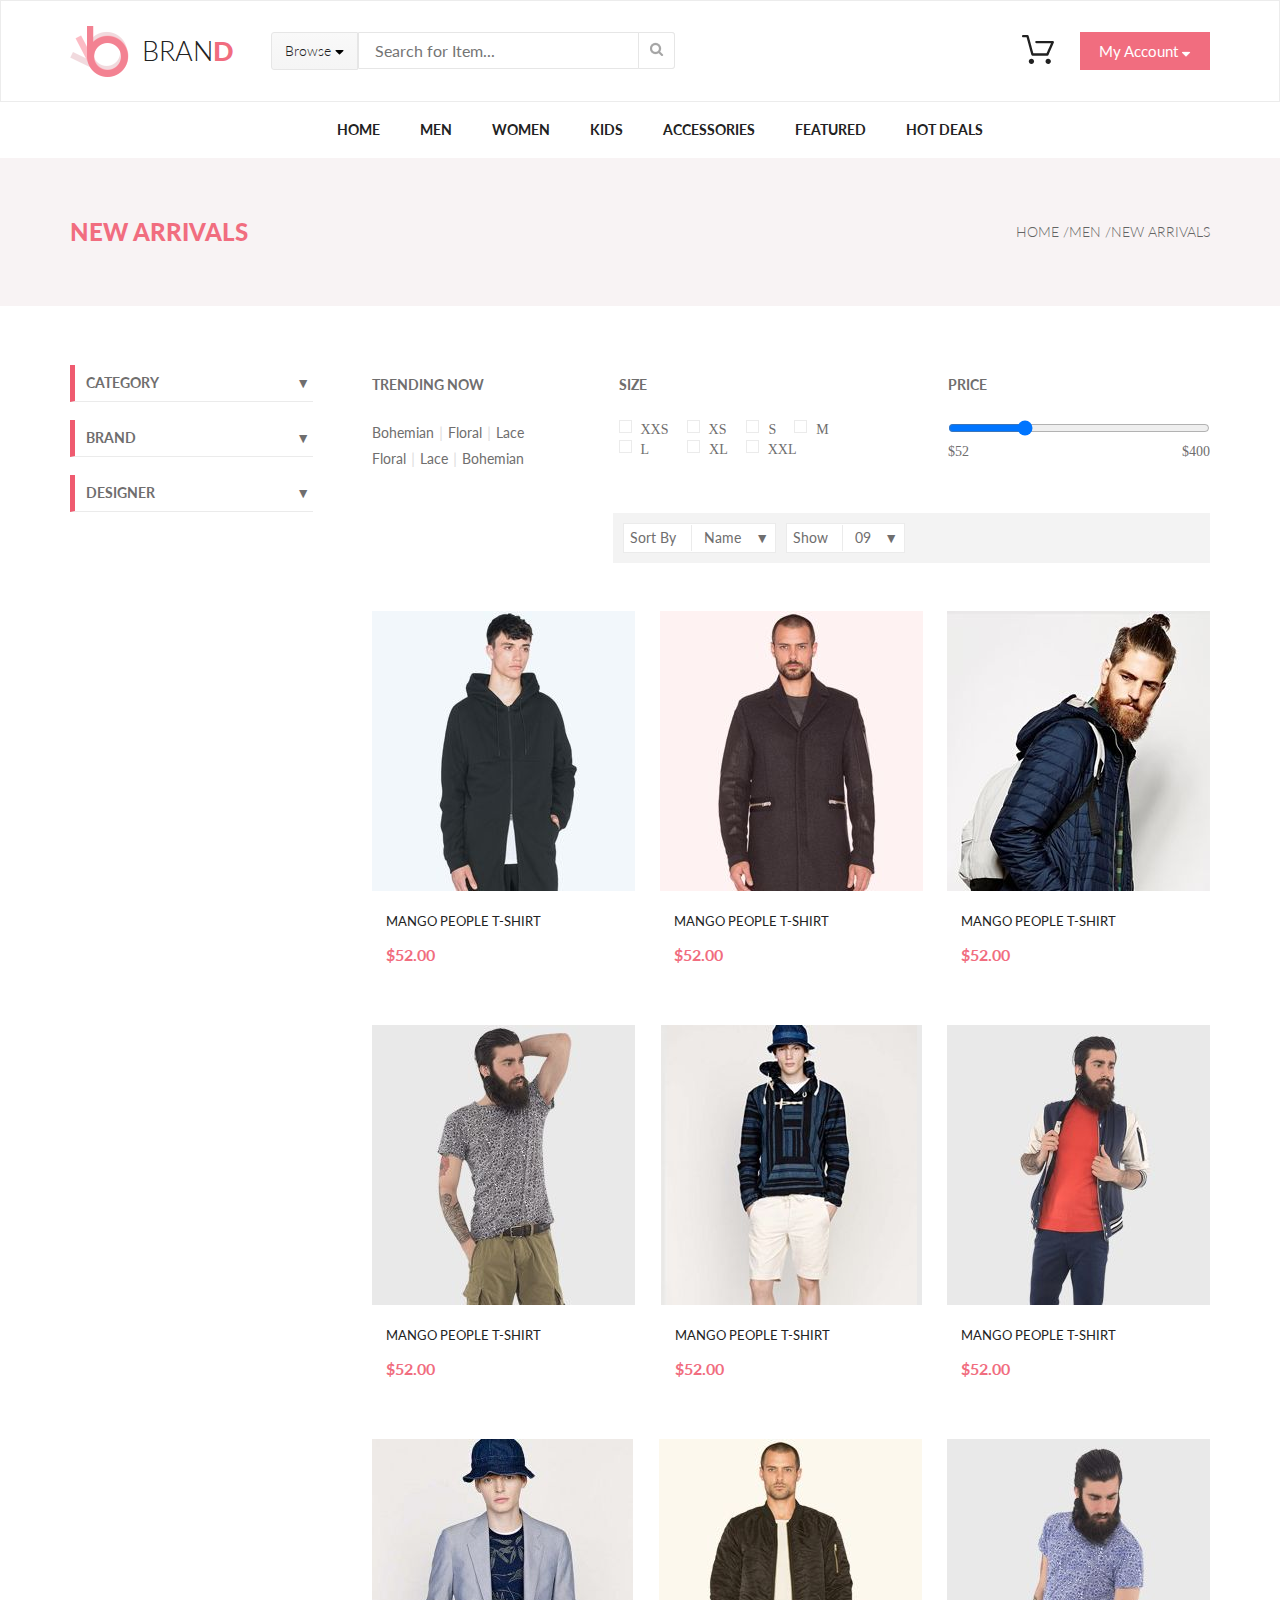
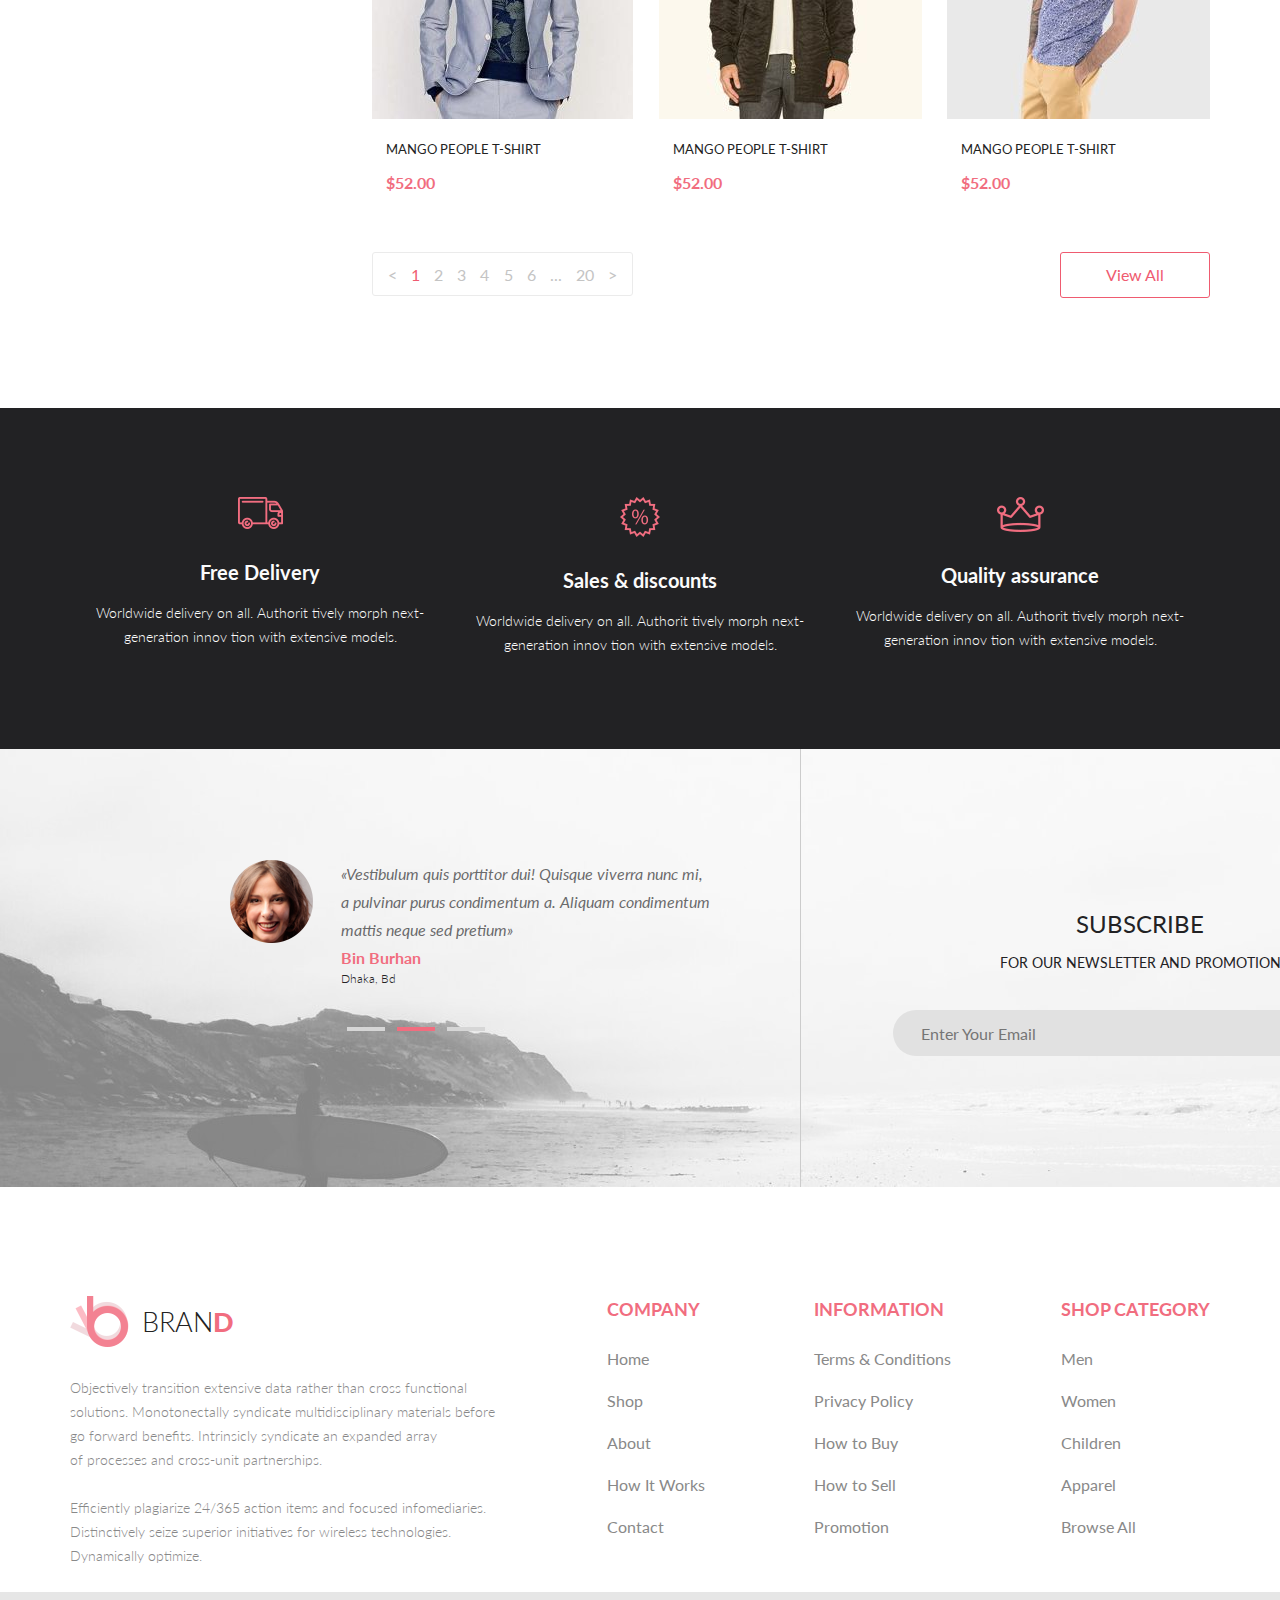
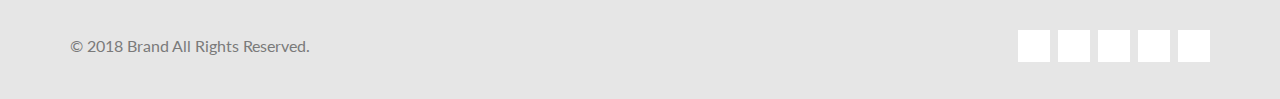
<file: product.html>
<!DOCTYPE html>
<html lang="en">

<head>
    <meta charset="UTF-8">
    <title>Product</title>
    <link href="https://fonts.googleapis.com/css?family=Open+Sans" rel="stylesheet">
    <link href="https://fonts.googleapis.com/css?family=Lato:300,400,700,700i,900" rel="stylesheet">
    <link rel="stylesheet" href="https://use.fontawesome.com/releases/v5.3.1/css/all.css"
          integrity="sha384-mzrmE5qonljUremFsqc01SB46JvROS7bZs3IO2EmfFsd15uHvIt+Y8vEf7N7fWAU" crossorigin="anonymous">
    <link rel="stylesheet" href="normalize.css">
    <link rel="stylesheet" href="style-less.css">
</head>

<body class="products">
<header>
    <div class="header-flex container">
        <div class="header-left">
            <a class="logo" href="index.html">
                <img src="img/logo.png" alt="logo"><span class="logo-text">BRAN<span
                    class="logo-text-last-letter">D</span></span>
            </a>
            <form class="form" action="#">
                <div class="browse-box">
                    <button class="browse" type="button">Browse <img src="img/sort-down-solid.svg" alt="arrow_down">
                    </button>
                    <div class="drop-down">
                        <h3 class="mega-menu__heading">Women</h3>
                        <ul>
                            <li class="mega-menu__list"><a class="mega-menu__link" href="#">Dresses</a></li>
                            <li class="mega-menu__list"><a class="mega-menu__link" href="#">Tops</a></li>
                            <li class="mega-menu__list"><a class="mega-menu__link" href="#">Sweaters/Knits</a></li>
                            <li class="mega-menu__list"><a class="mega-menu__link" href="#">Jackets/Coats</a></li>
                            <li class="mega-menu__list"><a class="mega-menu__link" href="#">Blazers</a></li>
                            <li class="mega-menu__list"><a class="mega-menu__link" href="#">Denim</a></li>
                            <li class="mega-menu__list"><a class="mega-menu__link" href="#">Leggings/Pants</a></li>
                            <li class="mega-menu__list"><a class="mega-menu__link" href="#">Skirts/Shorts</a></li>
                            <li class="mega-menu__list"><a class="mega-menu__link" href="#">Accessories</a></li>
                        </ul>
                        <h3 class="mega-menu__heading">Men</h3>
                        <ul>
                            <li class="mega-menu__list"><a class="mega-menu__link" href="#">Tees/Tank tops</a></li>
                            <li class="mega-menu__list"><a class="mega-menu__link" href="#">Shirts/Polos</a></li>
                            <li class="mega-menu__list"><a class="mega-menu__link" href="#">Sweaters</a></li>
                            <li class="mega-menu__list"><a class="mega-menu__link" href="#">Sweatshirts/Hoodies</a></li>
                            <li class="mega-menu__list"><a class="mega-menu__link" href="#">Blazers</a></li>
                            <li class="mega-menu__list"><a class="mega-menu__link" href="#">Jackets/vests</a></li>
                        </ul>
                    </div>
                </div>

                <input class="text-search" type="text" placeholder="Search for Item...">
                <button class="search" type="submit"><img src="img/search.png" alt="search"></button>
            </form>
        </div>
        <div class="header-right">
            <div class="cart-box transform_scale">
                <a class="cart" href="shopping-cart.html"><img src="img/cart.svg" alt="cart"></a>
                <div class="cart-drop">
                  <!--  <div class="cart-drop-flex">
                        <a class="cart-product" href="#">
                            <img src="img/cart-product-1.jpg" alt="product" class="cart-product__img">
                        </a>
                        <div class="cart-product-description">
                            <h3 class="cart-drop__heading">Rebox Zane</h3>
                            <i class="fas fa-star star"></i>
                            <i class="fas fa-star star"></i>
                            <i class="fas fa-star star"></i>
                            <i class="fas fa-star star"></i>
                            <i class="fas fa-star-half-alt star"></i>
                            <p class="cart-drop__quantity">1&nbsp;x $250</p>
                        </div>
                        <a href="#"><i class="fas fa-times-circle shut"></i></a>
                    </div>
                    <div class="cart-drop-flex">
                        <a class="cart-product" href="#">
                            <img src="img/cart-product-2.jpg" alt="product" class="cart-product__img">
                        </a>
                        <div class="cart-product-description">
                            <h3 class="cart-drop__heading">Rebox Zane</h3>
                            <i class="fas fa-star star"></i>
                            <i class="fas fa-star star"></i>
                            <i class="fas fa-star star"></i>
                            <i class="fas fa-star star"></i>
                            <i class="fas fa-star-half-alt star"></i>
                            <p class="cart-drop__quantity">1&nbsp;x $250</p>
                        </div>
                        <a href="#"><i class="fas fa-times-circle shut"></i></a>
                    </div>
                    <div class="cart-drop__total"><span>total</span><span>$500.00</span></div>
                    <a href="checkout.html" class="cart-product__checkout">Checkout</a>
                    <a href="shopping-cart.html" class="cart-product__go-to-cart">Go&nbsp;to&nbsp;cart</a> -->
                </div>
            </div>
            <a class="account" href="#">My&nbsp;Account <img src="img/arrow_down.png" alt="arrow_down"></a>
        </div>
    </div>
</header>
<nav class="navigation">
    <ul class="menu container">
        <li class="menu__list transform_scale"><a class="menu__link" href="index.html">Home</a></li>
        <li class="menu__list transform_scale">
            <a class="menu__link" href="product.html">Men</a>
            <div class="mega-menu">
                <div class="mega-flex">
                    <h3 class="mega-menu__heading">Men</h3>
                    <ul>
                        <li class="mega-menu__list"><a class="mega-menu__link" href="#">Dresses</a></li>
                        <li class="mega-menu__list"><a class="mega-menu__link" href="#">Tops</a></li>
                        <li class="mega-menu__list"><a class="mega-menu__link" href="#">Sweaters/Knits</a></li>
                        <li class="mega-menu__list"><a class="mega-menu__link" href="#">Jackets/Coats</a></li>
                        <li class="mega-menu__list"><a class="mega-menu__link" href="#">Blazers</a></li>
                        <li class="mega-menu__list"><a class="mega-menu__link" href="#">Denim</a></li>
                        <li class="mega-menu__list"><a class="mega-menu__link" href="#">Leggings/Pants</a></li>
                        <li class="mega-menu__list"><a class="mega-menu__link" href="#">Skirts/Shorts</a></li>
                        <li class="mega-menu__list"><a class="mega-menu__link" href="#">Accessories</a></li>

                    </ul>
                </div>
                <div class="mega-flex">
                    <h3 class="mega-menu__heading">Men</h3>
                    <ul>
                        <li class="mega-menu__list"><a class="mega-menu__link" href="#">Dresses</a></li>
                        <li class="mega-menu__list"><a class="mega-menu__link" href="#">Tops</a></li>
                        <li class="mega-menu__list"><a class="mega-menu__link" href="#">Sweaters/Knits</a></li>
                        <li class="mega-menu__list"><a class="mega-menu__link" href="#">Jackets/Coats</a></li>
                    </ul>
                    <h3 class="mega-menu__heading second-heading">Men</h3>
                    <ul>
                        <li class="mega-menu__list"><a class="mega-menu__link" href="#">Dresses</a></li>
                        <li class="mega-menu__list"><a class="mega-menu__link" href="#">Tops</a></li>
                        <li class="mega-menu__list"><a class="mega-menu__link" href="#">Sweaters/Knits</a></li>
                    </ul>
                </div>
                <div class="mega-flex">
                    <h3 class="mega-menu__heading">Men</h3>
                    <ul>
                        <li class="mega-menu__list"><a class="mega-menu__link" href="#">Dresses</a></li>
                        <li class="mega-menu__list"><a class="mega-menu__link" href="#">Tops</a></li>
                        <li class="mega-menu__list"><a class="mega-menu__link" href="#">Sweaters/Knits</a></li>
                        <li class="mega-menu__list"><a class="mega-menu__link" href="#">Jackets/Coats</a></li>
                    </ul>
                    <a href="#"><img class="mega-menu__img" src="img/sun-glasses-guy.jpg" alt="super sale"></a>
                    <p class="mega-menu__img__ad">super sale!</p>
                </div>
            </div>
        </li>
        <li class="menu__list transform_scale">
            <a class="menu__link" href="single-page.html">Women</a>
            <div class="mega-menu">
                <div class="mega-flex">
                    <h3 class="mega-menu__heading">Women</h3>
                    <ul>
                        <li class="mega-menu__list"><a class="mega-menu__link" href="#">Dresses</a></li>
                        <li class="mega-menu__list"><a class="mega-menu__link" href="#">Tops</a></li>
                        <li class="mega-menu__list"><a class="mega-menu__link" href="#">Sweaters/Knits</a></li>
                        <li class="mega-menu__list"><a class="mega-menu__link" href="#">Jackets/Coats</a></li>
                        <li class="mega-menu__list"><a class="mega-menu__link" href="#">Blazers</a></li>
                        <li class="mega-menu__list"><a class="mega-menu__link" href="#">Denim</a></li>
                        <li class="mega-menu__list"><a class="mega-menu__link" href="#">Leggings/Pants</a></li>
                        <li class="mega-menu__list"><a class="mega-menu__link" href="#">Skirts/Shorts</a></li>
                        <li class="mega-menu__list"><a class="mega-menu__link" href="#">Accessories</a></li>

                    </ul>
                </div>
                <div class="mega-flex">
                    <h3 class="mega-menu__heading">Women</h3>
                    <ul>
                        <li class="mega-menu__list"><a class="mega-menu__link" href="#">Dresses</a></li>
                        <li class="mega-menu__list"><a class="mega-menu__link" href="#">Tops</a></li>
                        <li class="mega-menu__list"><a class="mega-menu__link" href="#">Sweaters/Knits</a></li>
                        <li class="mega-menu__list"><a class="mega-menu__link" href="#">Jackets/Coats</a></li>
                    </ul>
                    <h3 class="mega-menu__heading second-heading">Women</h3>
                    <ul>
                        <li class="mega-menu__list"><a class="mega-menu__link" href="#">Dresses</a></li>
                        <li class="mega-menu__list"><a class="mega-menu__link" href="#">Tops</a></li>
                        <li class="mega-menu__list"><a class="mega-menu__link" href="#">Sweaters/Knits</a></li>
                    </ul>
                </div>
                <div class="mega-flex">
                    <h3 class="mega-menu__heading">Women</h3>
                    <ul>
                        <li class="mega-menu__list"><a class="mega-menu__link" href="#">Dresses</a></li>
                        <li class="mega-menu__list"><a class="mega-menu__link" href="#">Tops</a></li>
                        <li class="mega-menu__list"><a class="mega-menu__link" href="#">Sweaters/Knits</a></li>
                        <li class="mega-menu__list"><a class="mega-menu__link" href="#">Jackets/Coats</a></li>
                    </ul>
                    <a href="#"><img class="mega-menu__img" src="img/sun-glasses-guy.jpg" alt="super sale"></a>
                    <p class="mega-menu__img__ad">super sale!</p>
                </div>
            </div>
        </li>
        <li class="menu__list transform_scale"><a class="menu__link" href="#">Kids</a>
            <div class="mega-menu">
                <div class="mega-flex">
                    <h3 class="mega-menu__heading">Kids</h3>
                    <ul>
                        <li class="mega-menu__list"><a class="mega-menu__link" href="#">Dresses</a></li>
                        <li class="mega-menu__list"><a class="mega-menu__link" href="#">Tops</a></li>
                        <li class="mega-menu__list"><a class="mega-menu__link" href="#">Sweaters/Knits</a></li>
                        <li class="mega-menu__list"><a class="mega-menu__link" href="#">Jackets/Coats</a></li>
                        <li class="mega-menu__list"><a class="mega-menu__link" href="#">Blazers</a></li>
                        <li class="mega-menu__list"><a class="mega-menu__link" href="#">Denim</a></li>
                        <li class="mega-menu__list"><a class="mega-menu__link" href="#">Leggings/Pants</a></li>
                        <li class="mega-menu__list"><a class="mega-menu__link" href="#">Skirts/Shorts</a></li>
                        <li class="mega-menu__list"><a class="mega-menu__link" href="#">Accessories</a></li>

                    </ul>
                </div>
                <div class="mega-flex">
                    <h3 class="mega-menu__heading">Kids</h3>
                    <ul>
                        <li class="mega-menu__list"><a class="mega-menu__link" href="#">Dresses</a></li>
                        <li class="mega-menu__list"><a class="mega-menu__link" href="#">Tops</a></li>
                        <li class="mega-menu__list"><a class="mega-menu__link" href="#">Sweaters/Knits</a></li>
                        <li class="mega-menu__list"><a class="mega-menu__link" href="#">Jackets/Coats</a></li>
                    </ul>
                    <h3 class="mega-menu__heading second-heading">Kids</h3>
                    <ul>
                        <li class="mega-menu__list"><a class="mega-menu__link" href="#">Dresses</a></li>
                        <li class="mega-menu__list"><a class="mega-menu__link" href="#">Tops</a></li>
                        <li class="mega-menu__list"><a class="mega-menu__link" href="#">Sweaters/Knits</a></li>
                    </ul>
                </div>
                <div class="mega-flex">
                    <h3 class="mega-menu__heading">Kids</h3>
                    <ul>
                        <li class="mega-menu__list"><a class="mega-menu__link" href="#">Dresses</a></li>
                        <li class="mega-menu__list"><a class="mega-menu__link" href="#">Tops</a></li>
                        <li class="mega-menu__list"><a class="mega-menu__link" href="#">Sweaters/Knits</a></li>
                        <li class="mega-menu__list"><a class="mega-menu__link" href="#">Jackets/Coats</a></li>
                    </ul>
                    <a href="#"><img class="mega-menu__img" src="img/sun-glasses-guy.jpg" alt="super sale"></a>
                    <p class="mega-menu__img__ad">super sale!</p>
                </div>
            </div>
        </li>
        <li class="menu__list transform_scale"><a class="menu__link" href="#">Accessories</a></li>
        <li class="menu__list transform_scale"><a class="menu__link" href="#">Featured</a></li>
        <li class="menu__list transform_scale"><a class="menu__link" href="#">Hot Deals</a></li>
    </ul>
</nav>
<section class="new-arrivals">
    <div class="title">
        <div class="title-flex container">
            <h2>NEW ARRIVALS</h2>
            <nav class="breadcrumbs">
                <ul>
                    <li><a href="index.html" class="crumb">HOME</a>&nbsp;/</li>
                    <li><a href="#" class="crumb">MEN</a>&nbsp;/</li>
                    <li><a href="#" class="crumb">NEW ARRIVALS</a></li>
                </ul>
            </nav>
        </div>
    </div>
    <div class="content container">
        <aside class="side-nav">
            <details class="option">
                <summary>CATEGORY</summary>
                <nav>
                    <ul>
                        <li><a href="#" class="category__link transform_scale">Accessories</a></li>
                        <li><a href="#" class="category__link transform_scale">Bags</a></li>
                        <li><a href="#" class="category__link transform_scale">Denim</a></li>
                        <li><a href="#" class="category__link transform_scale">Hoodies &amp;&nbsp;Sweatshirts</a></li>
                        <li><a href="#" class="category__link transform_scale">Jackets &amp;&nbsp;Coats</a></li>
                        <li><a href="#" class="category__link transform_scale">Pants</a></li>
                        <li><a href="#" class="category__link transform_scale">Polos</a></li>
                        <li><a href="#" class="category__link transform_scale">Shirts</a></li>
                        <li><a href="#" class="category__link transform_scale">Shoes</a></li>
                        <li><a href="#" class="category__link transform_scale">Shorts</a></li>
                        <li><a href="#" class="category__link transform_scale">Sweaters &amp;&nbsp;Knits</a></li>
                        <li><a href="#" class="category__link transform_scale">T-Shirts</a></li>
                        <li><a href="#" class="category__link transform_scale">Tanks</a></li>
                    </ul>
                </nav>
            </details>
            <details class="option">
                <summary>BRAND</summary>
                <p>Empty</p>
            </details>
            <details class="option">
                <summary>DESIGNER</summary>
                <p>Empty</p>
            </details>
        </aside>
        <div class="content-box">
            <form action="#" class="filters">
                <div class="filters-flex">
                    <div class="trending">
                        <h4 class="filters-heading">Trending now</h4>
                        <nav>
                            <a href="#" class="trending__link">Bohemian</a><span>|</span><a href="#"
                                                                                            class="trending__link">Floral</a><span>|</span><a
                                href="#" class="trending__link">Lace</a> <br>
                            <a href="#" class="trending__link">Floral</a><span>|</span><a href="#"
                                                                                          class="trending__link">Lace</a><span>|</span><a
                                href="#" class="trending__link">Bohemian</a>
                        </nav>
                    </div>
                    <div class="size-box">
                        <h4 class="filters-heading">Size</h4>
                        <div class="size-flex">
                            <input type="checkbox" id="XXS" class="regular-checkbox">
                            <label for="XXS">XXS</label>
                            <input type="checkbox" id="XS" class="regular-checkbox">
                            <label for="XS" id="xs-id">XS</label>
                            <input type="checkbox" id="S" class="regular-checkbox">
                            <label for="S">S</label>
                            <input type="checkbox" id="M" class="regular-checkbox">
                            <label for="M">M</label> <br>
                            <input type="checkbox" id="L" class="regular-checkbox">
                            <label for="L" id="l-id">L</label>
                            <input type="checkbox" id="XL" class="regular-checkbox">
                            <label for="XL" id="xl-id">XL</label>
                            <input type="checkbox" id="XXL" class="regular-checkbox">
                            <label for="XXL">XXL</label>
                        </div>
                    </div>
                    <div class="price-scale">
                        <h4 class="filters-heading">Price</h4>
                        <input type="range" name="price-range" id="price-range" min="52" max="400" value="150" step="1">
                        <div class="price-flex">
                            <p>$52</p>
                            <p>$400</p>
                        </div>
                    </div>
                </div>
                <div class="sort-flex">
                    <button class="sort-by" type="button">
                        <span>Sort By</span><span class="line">Name</span><span>&#9660;</span>
                    </button>
                    <button class="show" type="submit"><span>Show</span><span class="line">09</span><span>&#9660;</span>
                    </button>
                </div>
            </form>
            <div id="products" class="featured-items-flex">
                <div class="item transform_scale">
                    <a href="single-page.html" class="product">
                        <img class="product-img" src="img/hood-guy.jpg" alt="a hood guy">
                        <p class="product-name">Mango People T-shirt</p>
                        <p class="product-price">$52.00</p>
                    </a>
                    <div class="active"><a href="#" class="add-to-cart rotate-scale-up" data-price="52"
                                           data-name="Mango People T-shirt" data-id="132" data-src="img/hood-guysmall.jpg">
                        <img src="img/cart_white.svg"
                             alt="white cart">Add to&nbsp;Cart</a>
                    </div>
                </div>
                <div class="item transform_scale">
                    <a href="single-page.html" class="product">
                        <img class="product-img" src="img/coat-guy.jpg" alt="a pink girl">
                        <p class="product-name">Mango People T-shirt</p>
                        <p class="product-price">$52.00</p>
                    </a>
                    <div class="active"><a href="#" class="add-to-cart rotate-scale-up" data-price="52"
                                           data-name="Mango People T-shirt" data-id="133" data-src="img/coat-guysmall.jpg">
                        <img src="img/cart_white.svg"
                             alt="white cart">Add to&nbsp;Cart</a>
                    </div>
                </div>
                <div class="item transform_scale">
                    <a href="single-page.html" class="product">
                        <img class="product-img" src="img/backpack_guy.jpg" alt="a backpack guy">
                        <p class="product-name">Mango People T-shirt</p>
                        <p class="product-price">$52.00</p>
                    </a>
                    <div class="active"><a href="#" class="add-to-cart rotate-scale-up" data-price="52"
                                           data-name="Mango People T-shirt" data-id="126" data-src="img/backpack_guysmall.jpg">
                        <img src="img/cart_white.svg"
                             alt="white cart">Add to&nbsp;Cart</a>
                    </div>
                </div>
                <div class="item transform_scale">
                    <a href="single-page.html" class="product">
                        <img class="product-img" src="img/beard-grey-guy.jpg" alt="a flower girl">
                        <p class="product-name">Mango People T-shirt</p>
                        <p class="product-price">$52.00</p>
                    </a>
                    <div class="active"><a href="#" class="add-to-cart rotate-scale-up" data-price="52"
                                           data-name="Mango People T-shirt" data-id="135" data-src="img/beard-grey-guysmall.jpg">
                        <img src="img/cart_white.svg"
                             alt="white cart">Add to&nbsp;Cart</a>
                    </div>
                </div>
                <div class="item transform_scale">
                    <a href="single-page.html" class="product">
                        <img class="product-img" src="img/shorts_guy.jpg" alt="a strip girl">
                        <p class="product-name">Mango People T-shirt</p>
                        <p class="product-price">$52.00</p>
                    </a>
                    <div class="active"><a href="#" class="add-to-cart rotate-scale-up" data-price="52"
                                           data-name="Mango People T-shirt" data-id="131" data-src="img/shorts_guysmall.jpg">
                        <img src="img/cart_white.svg"
                             alt="white cart">Add to&nbsp;Cart</a>
                    </div>
                </div>
                <div class="item transform_scale">
                    <a href="single-page.html" class="product">
                        <img class="product-img" src="img/beard-pink-guy.jpg" alt="a cap guy">
                        <p class="product-name">Mango People T-shirt</p>
                        <p class="product-price">$52.00</p>
                    </a>
                    <div class="active"><a href="#" class="add-to-cart rotate-scale-up" data-price="52"
                                           data-name="Mango People T-shirt" data-id="137" data-src="img/beard-pink-guysmall.jpg">
                        <img src="img/cart_white.svg"
                             alt="white cart">Add to&nbsp;Cart</a>
                    </div>
                </div>
                <div class="item transform_scale">
                    <a href="single-page.html" class="product">
                        <img class="product-img" src="img/cap_guy.jpg" alt="a pants guy">
                        <p class="product-name">Mango People T-shirt</p>
                        <p class="product-price">$52.00</p>
                    </a>
                    <div class="active"><a href="#" class="add-to-cart rotate-scale-up" data-price="52"
                                           data-name="Mango People T-shirt" data-id="129" data-src="img/cap_guysmall.jpg">
                        <img src="img/cart_white.svg"
                             alt="white cart">Add to&nbsp;Cart</a>
                    </div>
                </div>
                <div class="item transform_scale">
                    <a href="single-page.html" class="product">
                        <img class="product-img" src="img/coat-light-guy.jpg" alt="a shorts guy">
                        <p class="product-name">Mango People T-shirt</p>
                        <p class="product-price">$52.00</p>
                    </a>
                    <div class="active"><a href="#" class="add-to-cart rotate-scale-up" data-price="52"
                                           data-name="Mango People T-shirt" data-id="139" data-src="img/coat-light-guysmall.jpg">
                        <img src="img/cart_white.svg"
                             alt="white cart">Add to&nbsp;Cart</a>
                    </div>
                </div>
                <div class="item transform_scale">
                    <a href="single-page.html" class="product">
                        <img class="product-img" src="img/beard-violet-guy.jpg" alt="a shorts guy">
                        <p class="product-name">Mango People T-shirt</p>
                        <p class="product-price">$52.00</p>
                    </a>
                    <div class="active"><a href="#" class="add-to-cart rotate-scale-up" data-price="52"
                                           data-name="Mango People T-shirt" data-id="140" data-src="img/beard-violet-guysmall.jpg">
                        <img src="img/cart_white.svg"
                             alt="white cart">Add to&nbsp;Cart</a>
                    </div>
                </div>
            </div>
            <div class="bottom-buttons">
                <nav class="page-nav">
                    <a href="#" class="page__link">&lt;</a>
                    <a href="product.html" class="page__link active">1</a>
                    <a href="#" class="page__link">2</a>
                    <a href="#" class="page__link">3</a>
                    <a href="#" class="page__link">4</a>
                    <a href="#" class="page__link">5</a>
                    <a href="#" class="page__link">6</a>
                    <span>...</span>
                    <a href="#" class="page__link">20</a>
                    <a href="#" class="page__link">&gt;</a>
                </nav>
                <a href="#" class="view-all transform-all_transition">View All</a>
            </div>
        </div>
    </div>
</section>
<div class="services">
    <div class="services-flex container">
        <article class="unit">
            <img src="img/track.png" alt="track">
            <h4>Free Delivery</h4>
            <p>Worldwide delivery on&nbsp;all. Authorit tively morph next-generation innov tion with extensive
                models.</p>
        </article>
        <article class="unit">
            <img src="img/percent.png" alt="percent">
            <h4>Sales &amp;&nbsp;discounts</h4>
            <p>Worldwide delivery on&nbsp;all. Authorit tively morph next-generation innov tion with extensive
                models.</p>
        </article>
        <article class="unit">
            <img src="img/crown.png" alt="crown">
            <h4>Quality assurance</h4>
            <p>Worldwide delivery on&nbsp;all. Authorit tively morph next-generation innov tion with extensive
                models.</p>
        </article>
    </div>
</div>
<div class="testimonial container">
    <div class="testimonial-left">
        <div class="test-pos">
            <img src="img/face.png" alt="face">
            <p class="test">&laquo;Vestibulum quis porttitor dui! Quisque viverra nunc&nbsp;mi,
                a&nbsp;pulvinar purus condimentum&nbsp;a. Aliquam condimentum mattis neque sed pretium&raquo;</p>
            <p class="pink">Bin Burhan</p>
            <p class="sign">Dhaka, Bd</p>
            <div class="pagination">
                <a href="#" class="strip"></a>
                <a href="#" class="strip strip-active"></a>
                <a href="#" class="strip"></a>
            </div>
        </div>
    </div>
    <div class="subscribe">
        <h3>SUBSCRIBE</h3>
        <p>FOR OUR NEWSLETTER AND PROMOTION</p>
        <form action="#">
            <input type="email" placeholder="Enter Your Email">
            <button type="submit">Subscribe</button>
        </form>
    </div>
</div>
<footer>
    <div class="top-footer container">
        <article class="brand">
            <h2><a class="logo" href="index.html">
                <img src="img/logo.png" alt="logo"><span class="logo-text">BRAN<span
                    class="logo-text-last-letter">D</span></span>
            </a>
            </h2>
            <p>Objectively transition extensive data rather than cross functional solutions. Monotonectally syndicate
                multidisciplinary materials before go&nbsp;forward benefits. Intrinsicly syndicate an&nbsp;expanded
                array of&nbsp;processes and cross-unit partnerships.<br><br>

                Efficiently plagiarize 24/365 action items and focused infomediaries.<br>
                Distinctively seize superior initiatives for wireless technologies. Dynamically optimize.<br><br></p>
        </article>
        <article class="info">
            <h4>COMPANY</h4>
            <nav class="foot-nav">
                <ul>
                    <li><a href="index.html">Home</a></li>
                    <li><a href="#">Shop</a></li>
                    <li><a href="#">About</a></li>
                    <li><a href="#">How It&nbsp;Works</a></li>
                    <li><a href="#">Contact</a></li>
                </ul>
            </nav>
        </article>
        <article class="info">
            <h4>INFORMATION</h4>
            <nav class="foot-nav">
                <ul>
                    <li><a href="#">Terms &amp;&nbsp;Conditions</a></li>
                    <li><a href="#">Privacy Policy</a></li>
                    <li><a href="#">How to&nbsp;Buy</a></li>
                    <li><a href="#">How to&nbsp;Sell</a></li>
                    <li><a href="#">Promotion</a></li>
                </ul>
            </nav>
        </article>
        <article class="info">
            <h4>SHOP CATEGORY</h4>
            <nav class="foot-nav">
                <ul>
                    <li><a href="product.html">Men</a></li>
                    <li><a href="#">Women</a></li>
                    <li><a href="#">Children</a></li>
                    <li><a href="#">Apparel</a></li>
                    <li><a href="#">Browse All</a></li>
                </ul>
            </nav>
        </article>
    </div>
    <div class="bottom-footer">
        <div class="bottom-footer-flex container">
            <p>&copy;&nbsp;2018 Brand All Rights Reserved.</p>
            <div class="social">
                <a class="transform_scale transform-all_transition" href="#"><i class="fab fa-facebook-f"></i></a>
                <a class="transform_scale transform-all_transition" href="#"><i class="fab fa-twitter"></i></a>
                <a class="transform_scale transform-all_transition" href="#"><i class="fab fa-linkedin-in"></i></a>
                <a class="transform_scale transform-all_transition" href="#"><i class="fab fa-pinterest-p"></i></a>
                <a class="transform_scale transform-all_transition" href="#"><i class="fab fa-google-plus-g"></i></a>
            </div>
        </div>
    </div>
</footer>


<script src="script/jquery-3.3.1.js"></script>
<script src="script/Cart.js"></script>
<script src="script/main.js"></script>
</body>

</html>
</file>
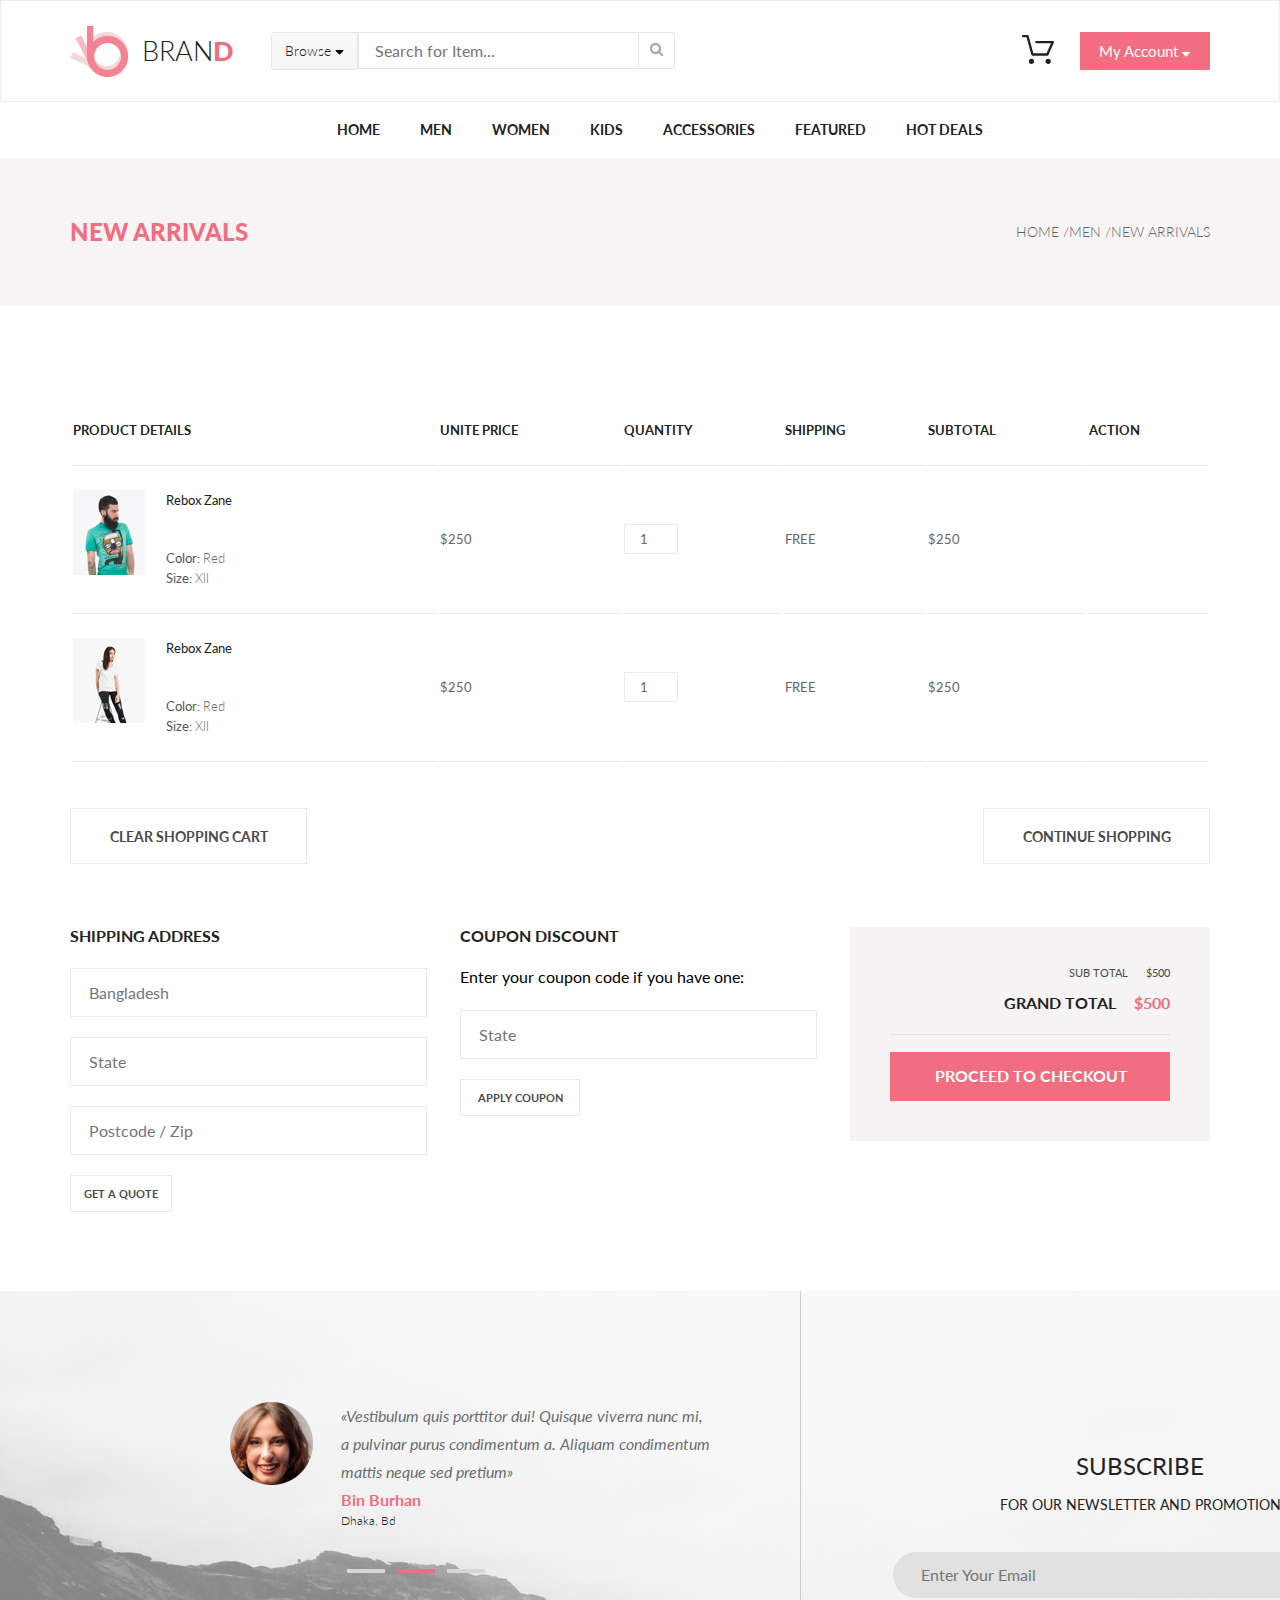
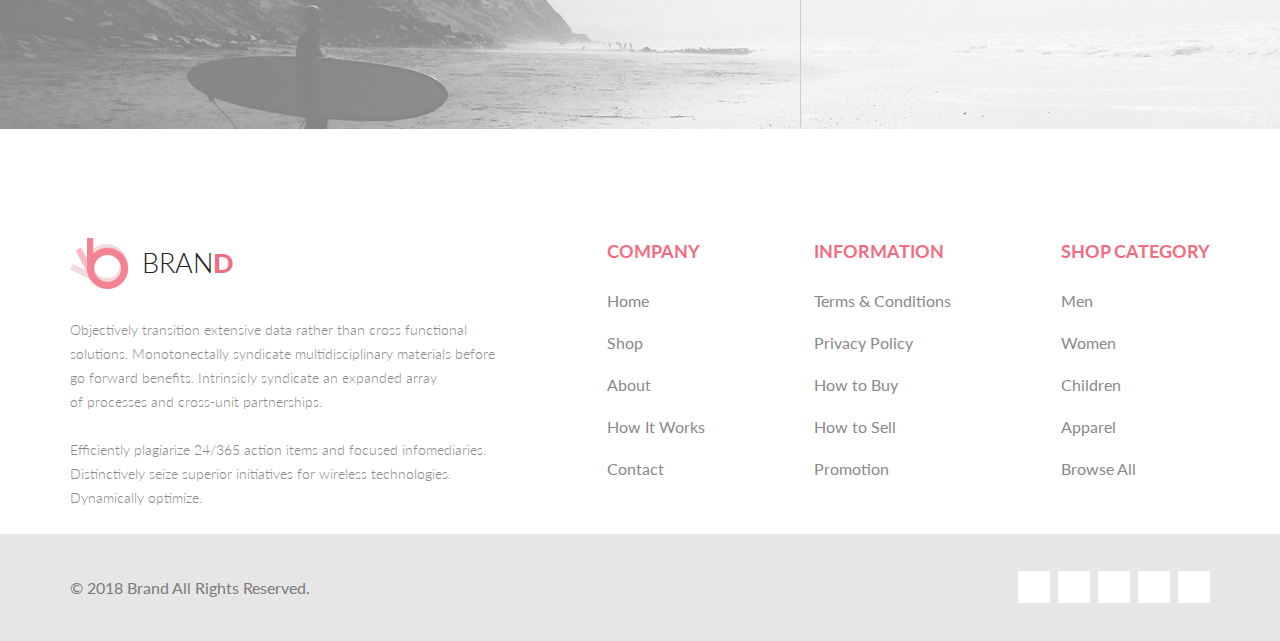
<file: shopping-cart.html>
<!DOCTYPE html>
<html lang="en">

<head>
    <meta charset="UTF-8">
    <title>Shopping Cart</title>
    <link href="https://fonts.googleapis.com/css?family=Open+Sans" rel="stylesheet">
    <link href="https://fonts.googleapis.com/css?family=Lato:300,400,700,700i,900" rel="stylesheet">
    <link rel="stylesheet" href="https://use.fontawesome.com/releases/v5.3.1/css/all.css"
          integrity="sha384-mzrmE5qonljUremFsqc01SB46JvROS7bZs3IO2EmfFsd15uHvIt+Y8vEf7N7fWAU" crossorigin="anonymous">
    <link rel="stylesheet" href="normalize.css">
    <link rel="stylesheet" href="style-less.css">
</head>

<body class="products">
<header>
    <div class="header-flex container">
        <div class="header-left">
            <a class="logo" href="index.html">
                <img src="img/logo.png" alt="logo"><span class="logo-text">BRAN<span
                    class="logo-text-last-letter">D</span></span>
            </a>
            <form class="form" action="#">
                <div class="browse-box">
                    <button class="browse" type="button">Browse <img src="img/sort-down-solid.svg" alt="arrow_down">
                    </button>
                    <div class="drop-down">
                        <h3 class="mega-menu__heading">Women</h3>
                        <ul>
                            <li class="mega-menu__list"><a class="mega-menu__link" href="#">Dresses</a></li>
                            <li class="mega-menu__list"><a class="mega-menu__link" href="#">Tops</a></li>
                            <li class="mega-menu__list"><a class="mega-menu__link" href="#">Sweaters/Knits</a></li>
                            <li class="mega-menu__list"><a class="mega-menu__link" href="#">Jackets/Coats</a></li>
                            <li class="mega-menu__list"><a class="mega-menu__link" href="#">Blazers</a></li>
                            <li class="mega-menu__list"><a class="mega-menu__link" href="#">Denim</a></li>
                            <li class="mega-menu__list"><a class="mega-menu__link" href="#">Leggings/Pants</a></li>
                            <li class="mega-menu__list"><a class="mega-menu__link" href="#">Skirts/Shorts</a></li>
                            <li class="mega-menu__list"><a class="mega-menu__link" href="#">Accessories</a></li>
                        </ul>
                        <h3 class="mega-menu__heading">Men</h3>
                        <ul>
                            <li class="mega-menu__list"><a class="mega-menu__link" href="#">Tees/Tank tops</a></li>
                            <li class="mega-menu__list"><a class="mega-menu__link" href="#">Shirts/Polos</a></li>
                            <li class="mega-menu__list"><a class="mega-menu__link" href="#">Sweaters</a></li>
                            <li class="mega-menu__list"><a class="mega-menu__link" href="#">Sweatshirts/Hoodies</a></li>
                            <li class="mega-menu__list"><a class="mega-menu__link" href="#">Blazers</a></li>
                            <li class="mega-menu__list"><a class="mega-menu__link" href="#">Jackets/vests</a></li>
                        </ul>
                    </div>
                </div>

                <input class="text-search" type="text" placeholder="Search for Item...">
                <button class="search" type="submit"><img src="img/search.png" alt="search"></button>
            </form>
        </div>
        <div class="header-right">
            <div class="cart-box transform_scale">
                <a class="cart" href="shopping-cart.html"><img src="img/cart.svg" alt="cart"></a>
                <div class="cart-drop">
                    <!-- <div class="cart-drop-flex">
                        <a class="cart-product" href="#">
                            <img src="img/cart-product-1.jpg" alt="product" class="cart-product__img">
                        </a>
                        <div class="cart-product-description">
                            <h3 class="cart-drop__heading">Rebox Zane</h3>
                            <i class="fas fa-star star"></i>
                            <i class="fas fa-star star"></i>
                            <i class="fas fa-star star"></i>
                            <i class="fas fa-star star"></i>
                            <i class="fas fa-star-half-alt star"></i>
                            <p class="cart-drop__quantity">1&nbsp;x $250</p>
                        </div>
                        <a href="#"><i class="fas fa-times-circle shut"></i></a>
                    </div>
                    <div class="cart-drop-flex">
                        <a class="cart-product" href="#">
                            <img src="img/cart-product-2.jpg" alt="product" class="cart-product__img">
                        </a>
                        <div class="cart-product-description">
                            <h3 class="cart-drop__heading">Rebox Zane</h3>
                            <i class="fas fa-star star"></i>
                            <i class="fas fa-star star"></i>
                            <i class="fas fa-star star"></i>
                            <i class="fas fa-star star"></i>
                            <i class="fas fa-star-half-alt star"></i>
                            <p class="cart-drop__quantity">1&nbsp;x $250</p>
                        </div>
                        <a href="#"><i class="fas fa-times-circle shut"></i></a>
                    </div>
                    <div class="cart-drop__total"><span>total</span><span>$500.00</span></div>
                    <a href="checkout.html" class="cart-product__checkout">Checkout</a>
                    <a href="shopping-cart.html" class="cart-product__go-to-cart">Go&nbsp;to&nbsp;cart</a> -->
                </div>
            </div>
            <a class="account" href="#">My&nbsp;Account <img src="img/arrow_down.png" alt="arrow_down"></a>
        </div>
    </div>
</header>
<nav class="navigation">
    <ul class="menu container">
        <li class="menu__list transform_scale"><a class="menu__link" href="index.html">Home</a></li>
        <li class="menu__list transform_scale">
            <a class="menu__link" href="product.html">Men</a>
            <div class="mega-menu">
                <div class="mega-flex">
                    <h3 class="mega-menu__heading">Men</h3>
                    <ul>
                        <li class="mega-menu__list"><a class="mega-menu__link" href="#">Dresses</a></li>
                        <li class="mega-menu__list"><a class="mega-menu__link" href="#">Tops</a></li>
                        <li class="mega-menu__list"><a class="mega-menu__link" href="#">Sweaters/Knits</a></li>
                        <li class="mega-menu__list"><a class="mega-menu__link" href="#">Jackets/Coats</a></li>
                        <li class="mega-menu__list"><a class="mega-menu__link" href="#">Blazers</a></li>
                        <li class="mega-menu__list"><a class="mega-menu__link" href="#">Denim</a></li>
                        <li class="mega-menu__list"><a class="mega-menu__link" href="#">Leggings/Pants</a></li>
                        <li class="mega-menu__list"><a class="mega-menu__link" href="#">Skirts/Shorts</a></li>
                        <li class="mega-menu__list"><a class="mega-menu__link" href="#">Accessories</a></li>

                    </ul>
                </div>
                <div class="mega-flex">
                    <h3 class="mega-menu__heading">Men</h3>
                    <ul>
                        <li class="mega-menu__list"><a class="mega-menu__link" href="#">Dresses</a></li>
                        <li class="mega-menu__list"><a class="mega-menu__link" href="#">Tops</a></li>
                        <li class="mega-menu__list"><a class="mega-menu__link" href="#">Sweaters/Knits</a></li>
                        <li class="mega-menu__list"><a class="mega-menu__link" href="#">Jackets/Coats</a></li>
                    </ul>
                    <h3 class="mega-menu__heading second-heading">Men</h3>
                    <ul>
                        <li class="mega-menu__list"><a class="mega-menu__link" href="#">Dresses</a></li>
                        <li class="mega-menu__list"><a class="mega-menu__link" href="#">Tops</a></li>
                        <li class="mega-menu__list"><a class="mega-menu__link" href="#">Sweaters/Knits</a></li>
                    </ul>
                </div>
                <div class="mega-flex">
                    <h3 class="mega-menu__heading">Men</h3>
                    <ul>
                        <li class="mega-menu__list"><a class="mega-menu__link" href="#">Dresses</a></li>
                        <li class="mega-menu__list"><a class="mega-menu__link" href="#">Tops</a></li>
                        <li class="mega-menu__list"><a class="mega-menu__link" href="#">Sweaters/Knits</a></li>
                        <li class="mega-menu__list"><a class="mega-menu__link" href="#">Jackets/Coats</a></li>
                    </ul>
                    <a href="#"><img class="mega-menu__img" src="img/sun-glasses-guy.jpg" alt="super sale"></a>
                    <p class="mega-menu__img__ad">super sale!</p>
                </div>
            </div>
        </li>
        <li class="menu__list transform_scale">
            <a class="menu__link" href="#">Women</a>
            <div class="mega-menu">
                <div class="mega-flex">
                    <h3 class="mega-menu__heading">Women</h3>
                    <ul>
                        <li class="mega-menu__list"><a class="mega-menu__link" href="#">Dresses</a></li>
                        <li class="mega-menu__list"><a class="mega-menu__link" href="#">Tops</a></li>
                        <li class="mega-menu__list"><a class="mega-menu__link" href="#">Sweaters/Knits</a></li>
                        <li class="mega-menu__list"><a class="mega-menu__link" href="#">Jackets/Coats</a></li>
                        <li class="mega-menu__list"><a class="mega-menu__link" href="#">Blazers</a></li>
                        <li class="mega-menu__list"><a class="mega-menu__link" href="#">Denim</a></li>
                        <li class="mega-menu__list"><a class="mega-menu__link" href="#">Leggings/Pants</a></li>
                        <li class="mega-menu__list"><a class="mega-menu__link" href="#">Skirts/Shorts</a></li>
                        <li class="mega-menu__list"><a class="mega-menu__link" href="#">Accessories</a></li>

                    </ul>
                </div>
                <div class="mega-flex">
                    <h3 class="mega-menu__heading">Women</h3>
                    <ul>
                        <li class="mega-menu__list"><a class="mega-menu__link" href="#">Dresses</a></li>
                        <li class="mega-menu__list"><a class="mega-menu__link" href="#">Tops</a></li>
                        <li class="mega-menu__list"><a class="mega-menu__link" href="#">Sweaters/Knits</a></li>
                        <li class="mega-menu__list"><a class="mega-menu__link" href="#">Jackets/Coats</a></li>
                    </ul>
                    <h3 class="mega-menu__heading second-heading">Women</h3>
                    <ul>
                        <li class="mega-menu__list"><a class="mega-menu__link" href="#">Dresses</a></li>
                        <li class="mega-menu__list"><a class="mega-menu__link" href="#">Tops</a></li>
                        <li class="mega-menu__list"><a class="mega-menu__link" href="#">Sweaters/Knits</a></li>
                    </ul>
                </div>
                <div class="mega-flex">
                    <h3 class="mega-menu__heading">Women</h3>
                    <ul>
                        <li class="mega-menu__list"><a class="mega-menu__link" href="#">Dresses</a></li>
                        <li class="mega-menu__list"><a class="mega-menu__link" href="#">Tops</a></li>
                        <li class="mega-menu__list"><a class="mega-menu__link" href="#">Sweaters/Knits</a></li>
                        <li class="mega-menu__list"><a class="mega-menu__link" href="#">Jackets/Coats</a></li>
                    </ul>
                    <a href="#"><img class="mega-menu__img" src="img/sun-glasses-guy.jpg" alt="super sale"></a>
                    <p class="mega-menu__img__ad">super sale!</p>
                </div>
            </div>
        </li>
        <li class="menu__list transform_scale"><a class="menu__link" href="#">Kids</a>
            <div class="mega-menu">
                <div class="mega-flex">
                    <h3 class="mega-menu__heading">Kids</h3>
                    <ul>
                        <li class="mega-menu__list"><a class="mega-menu__link" href="#">Dresses</a></li>
                        <li class="mega-menu__list"><a class="mega-menu__link" href="#">Tops</a></li>
                        <li class="mega-menu__list"><a class="mega-menu__link" href="#">Sweaters/Knits</a></li>
                        <li class="mega-menu__list"><a class="mega-menu__link" href="#">Jackets/Coats</a></li>
                        <li class="mega-menu__list"><a class="mega-menu__link" href="#">Blazers</a></li>
                        <li class="mega-menu__list"><a class="mega-menu__link" href="#">Denim</a></li>
                        <li class="mega-menu__list"><a class="mega-menu__link" href="#">Leggings/Pants</a></li>
                        <li class="mega-menu__list"><a class="mega-menu__link" href="#">Skirts/Shorts</a></li>
                        <li class="mega-menu__list"><a class="mega-menu__link" href="#">Accessories</a></li>

                    </ul>
                </div>
                <div class="mega-flex">
                    <h3 class="mega-menu__heading">Kids</h3>
                    <ul>
                        <li class="mega-menu__list"><a class="mega-menu__link" href="#">Dresses</a></li>
                        <li class="mega-menu__list"><a class="mega-menu__link" href="#">Tops</a></li>
                        <li class="mega-menu__list"><a class="mega-menu__link" href="#">Sweaters/Knits</a></li>
                        <li class="mega-menu__list"><a class="mega-menu__link" href="#">Jackets/Coats</a></li>
                    </ul>
                    <h3 class="mega-menu__heading second-heading">Kids</h3>
                    <ul>
                        <li class="mega-menu__list"><a class="mega-menu__link" href="#">Dresses</a></li>
                        <li class="mega-menu__list"><a class="mega-menu__link" href="#">Tops</a></li>
                        <li class="mega-menu__list"><a class="mega-menu__link" href="#">Sweaters/Knits</a></li>
                    </ul>
                </div>
                <div class="mega-flex">
                    <h3 class="mega-menu__heading">Kids</h3>
                    <ul>
                        <li class="mega-menu__list"><a class="mega-menu__link" href="#">Dresses</a></li>
                        <li class="mega-menu__list"><a class="mega-menu__link" href="#">Tops</a></li>
                        <li class="mega-menu__list"><a class="mega-menu__link" href="#">Sweaters/Knits</a></li>
                        <li class="mega-menu__list"><a class="mega-menu__link" href="#">Jackets/Coats</a></li>
                    </ul>
                    <a href="#"><img class="mega-menu__img" src="img/sun-glasses-guy.jpg" alt="super sale"></a>
                    <p class="mega-menu__img__ad">super sale!</p>
                </div>
            </div>
        </li>
        <li class="menu__list transform_scale"><a class="menu__link" href="#">Accessories</a></li>
        <li class="menu__list transform_scale"><a class="menu__link" href="#">Featured</a></li>
        <li class="menu__list transform_scale"><a class="menu__link" href="#">Hot Deals</a></li>
    </ul>
</nav>
<section class="new-arrivals">
    <div class="title">
        <div class="title-flex container">
            <h2>NEW ARRIVALS</h2>
            <nav class="breadcrumbs">
                <ul>
                    <li><a href="index.html" class="crumb">HOME</a>&nbsp;/</li>
                    <li><a href="#" class="crumb">MEN</a>&nbsp;/</li>
                    <li><a href="#" class="crumb">NEW ARRIVALS</a></li>
                </ul>
            </nav>
        </div>
    </div>
</section>
<table class="products-table container">
    <tr>
        <th>Product Details</th>
        <th>unite Price</th>
        <th>Quantity</th>
        <th>shipping</th>
        <th>Subtotal</th>
        <th>ACTION</th>
    </tr>
    <!--<tr>
        <td>
            <a class="prod-info transform_scale" href="#"><img src="img/product-1.jpg" alt="product">
                <h4 class="product-cart-name">Mango People T-shirt</h4>
                <p class="prod-det"><span>Color: </span>Red</p>
                <p class="prod-det"><span>Size: </span>Xll</p>
            </a>
        </td>
        <td>$150</td>
        <td><input class="prod-quantity" type="number" value="2" name="quant"></td>
        <td>FREE</td>
        <td>$300</td>
        <td><a href="#"><i class="fas fa-times-circle shut transform_scale"></i></a></td>
    </tr>
    <tr>
        <td>
            <a class="prod-info transform_scale" href="#"><img src="img/product-2.jpg" alt="product">
                <h4 class="product-cart-name">Mango People T-shirt</h4>
                <p class="prod-det"><span>Color: </span>Red</p>
                <p class="prod-det"><span>Size: </span>Xll</p>
            </a>
        </td>
        <td>$150</td>
        <td><input class="prod-quantity" type="number" value="2" name="quant"></td>
        <td>FREE</td>
        <td>$300</td>
        <td><a href="#"><i class="fas fa-times-circle shut transform_scale"></i></a></td>
    </tr>
    <tr>
        <td>
            <a class="prod-info transform_scale" href="#"><img src="img/product-3.jpg" alt="product">
                <h4 class="product-cart-name">Mango People T-shirt</h4>
                <p class="prod-det"><span>Color: </span>Red</p>
                <p class="prod-det"><span>Size: </span>Xll</p>
            </a>
        </td>
        <td>$150</td>
        <td><input class="prod-quantity" type="number" value="2" name="quant"></td>
        <td>FREE</td>
        <td>$300</td>
        <td><a href="#"><i class="fas fa-times-circle shut transform_scale"></i></a></td>
    </tr> -->
</table>
<div id="clearAllItems" class="shop-dash container">
    <a href="#" class="shop-button transform-all_transition clearCart">cLEAR SHOPPING CART</a>
    <a href="#" class="shop-button transform-all_transition">cONTINUE sHOPPING</a>
</div>
<div class="address-box container">
    <article class="address-details">
        <h3>Shipping Address</h3>
        <form action="#">
            <input id="country" list="dl_countries" placeholder="Bangladesh">
            <datalist id="dl_countries">
                <option value="USA"></option>
                <option value="United Kingdom"></option>
                <option value="Israel"></option>
                <option value="Ukraine"></option>
                <option value="France"></option>
                <option value="Germany"></option>
                <option value="Italy"></option>
            </datalist>
            <input type="text" placeholder="State">
            <input type="text" placeholder="Postcode / Zip">
            <a href="#" class="quote transform-all_transition">get a&nbsp;quote</a>
        </form>
    </article>
    <article class="address-details">
        <h3>coupon discount</h3>
        <p>Enter your coupon code if&nbsp;you have one:</p>
        <form action="#">
            <input type="text" placeholder="State">
            <a href="#" class="coupon transform-all_transition">Apply coupon</a>
        </form>

    </article>
    <div class="checkout-box">
        <div class="total-box">
            <p><span>Sub total</span><span class="cartSubtotal">$900</span></p>
            <h3><span>GRAND TOTAL</span><span class="total-price">$900</span></h3>
        </div>
        <a class="transform-all_transition" href="#">proceed to&nbsp;checkout</a>
    </div>
</div>
<div class="testimonial container">
    <div class="testimonial-left">
        <div class="test-pos">
            <img src="img/face.png" alt="face">
            <p class="test">&laquo;Vestibulum quis porttitor dui! Quisque viverra nunc&nbsp;mi,
                a&nbsp;pulvinar purus condimentum&nbsp;a. Aliquam condimentum mattis neque sed pretium&raquo;</p>
            <p class="pink">Bin Burhan</p>
            <p class="sign">Dhaka, Bd</p>
            <div class="pagination">
                <a href="#" class="strip transform_scale"></a>
                <a href="#" class="strip transform_scale strip-active"></a>
                <a href="#" class="strip transform_scale"></a>
            </div>
        </div>
    </div>
    <div class="subscribe">
        <h3>SUBSCRIBE</h3>
        <p>FOR OUR NEWSLETTER AND PROMOTION</p>
        <form action="#">
            <input type="email" placeholder="Enter Your Email">
            <button type="submit">Subscribe</button>
        </form>
    </div>
</div>
<footer>
    <div class="top-footer container">
        <article class="brand">
            <h2><a class="logo" href="index.html">
                <img src="img/logo.png" alt="logo"><span class="logo-text">BRAN<span
                    class="logo-text-last-letter">D</span></span>
            </a></h2>
            <p>Objectively transition extensive data rather than cross functional solutions. Monotonectally syndicate
                multidisciplinary materials before go&nbsp;forward benefits. Intrinsicly syndicate an&nbsp;expanded
                array of&nbsp;processes and cross-unit partnerships.<br><br>

                Efficiently plagiarize 24/365 action items and focused infomediaries.<br>
                Distinctively seize superior initiatives for wireless technologies. Dynamically optimize.<br><br></p>
        </article>
        <article class="info">
            <h4>COMPANY</h4>
            <nav class="foot-nav">
                <ul>
                    <li><a href="index.html">Home</a></li>
                    <li><a href="#">Shop</a></li>
                    <li><a href="#">About</a></li>
                    <li><a href="#">How It&nbsp;Works</a></li>
                    <li><a href="#">Contact</a></li>
                </ul>
            </nav>
        </article>
        <article class="info">
            <h4>INFORMATION</h4>
            <nav class="foot-nav">
                <ul>
                    <li><a href="#">Terms &amp;&nbsp;Conditions</a></li>
                    <li><a href="#">Privacy Policy</a></li>
                    <li><a href="#">How to&nbsp;Buy</a></li>
                    <li><a href="#">How to&nbsp;Sell</a></li>
                    <li><a href="#">Promotion</a></li>
                </ul>
            </nav>
        </article>
        <article class="info">
            <h4>SHOP CATEGORY</h4>
            <nav class="foot-nav">
                <ul>
                    <li><a href="product.html">Men</a></li>
                    <li><a href="#">Women</a></li>
                    <li><a href="#">Children</a></li>
                    <li><a href="#">Apparel</a></li>
                    <li><a href="#">Browse All</a></li>
                </ul>
            </nav>
        </article>
    </div>
    <div class="bottom-footer">
        <div class="bottom-footer-flex container">
            <p>&copy;&nbsp;2018 Brand All Rights Reserved.</p>
            <div class="social">
                <a class="transform_scale transform-all_transition" href="#"><i class="fab fa-facebook-f"></i></a>
                <a class="transform_scale transform-all_transition" href="#"><i class="fab fa-twitter"></i></a>
                <a class="transform_scale transform-all_transition" href="#"><i class="fab fa-linkedin-in"></i></a>
                <a class="transform_scale transform-all_transition" href="#"><i class="fab fa-pinterest-p"></i></a>
                <a class="transform_scale transform-all_transition" href="#"><i class="fab fa-google-plus-g"></i></a>
            </div>
        </div>
    </div>
</footer>

<script src="script/jquery-3.3.1.js"></script>
<script src="script/Cart.js"></script>
<script src="script/main.js"></script>
</body>

</html>
</file>
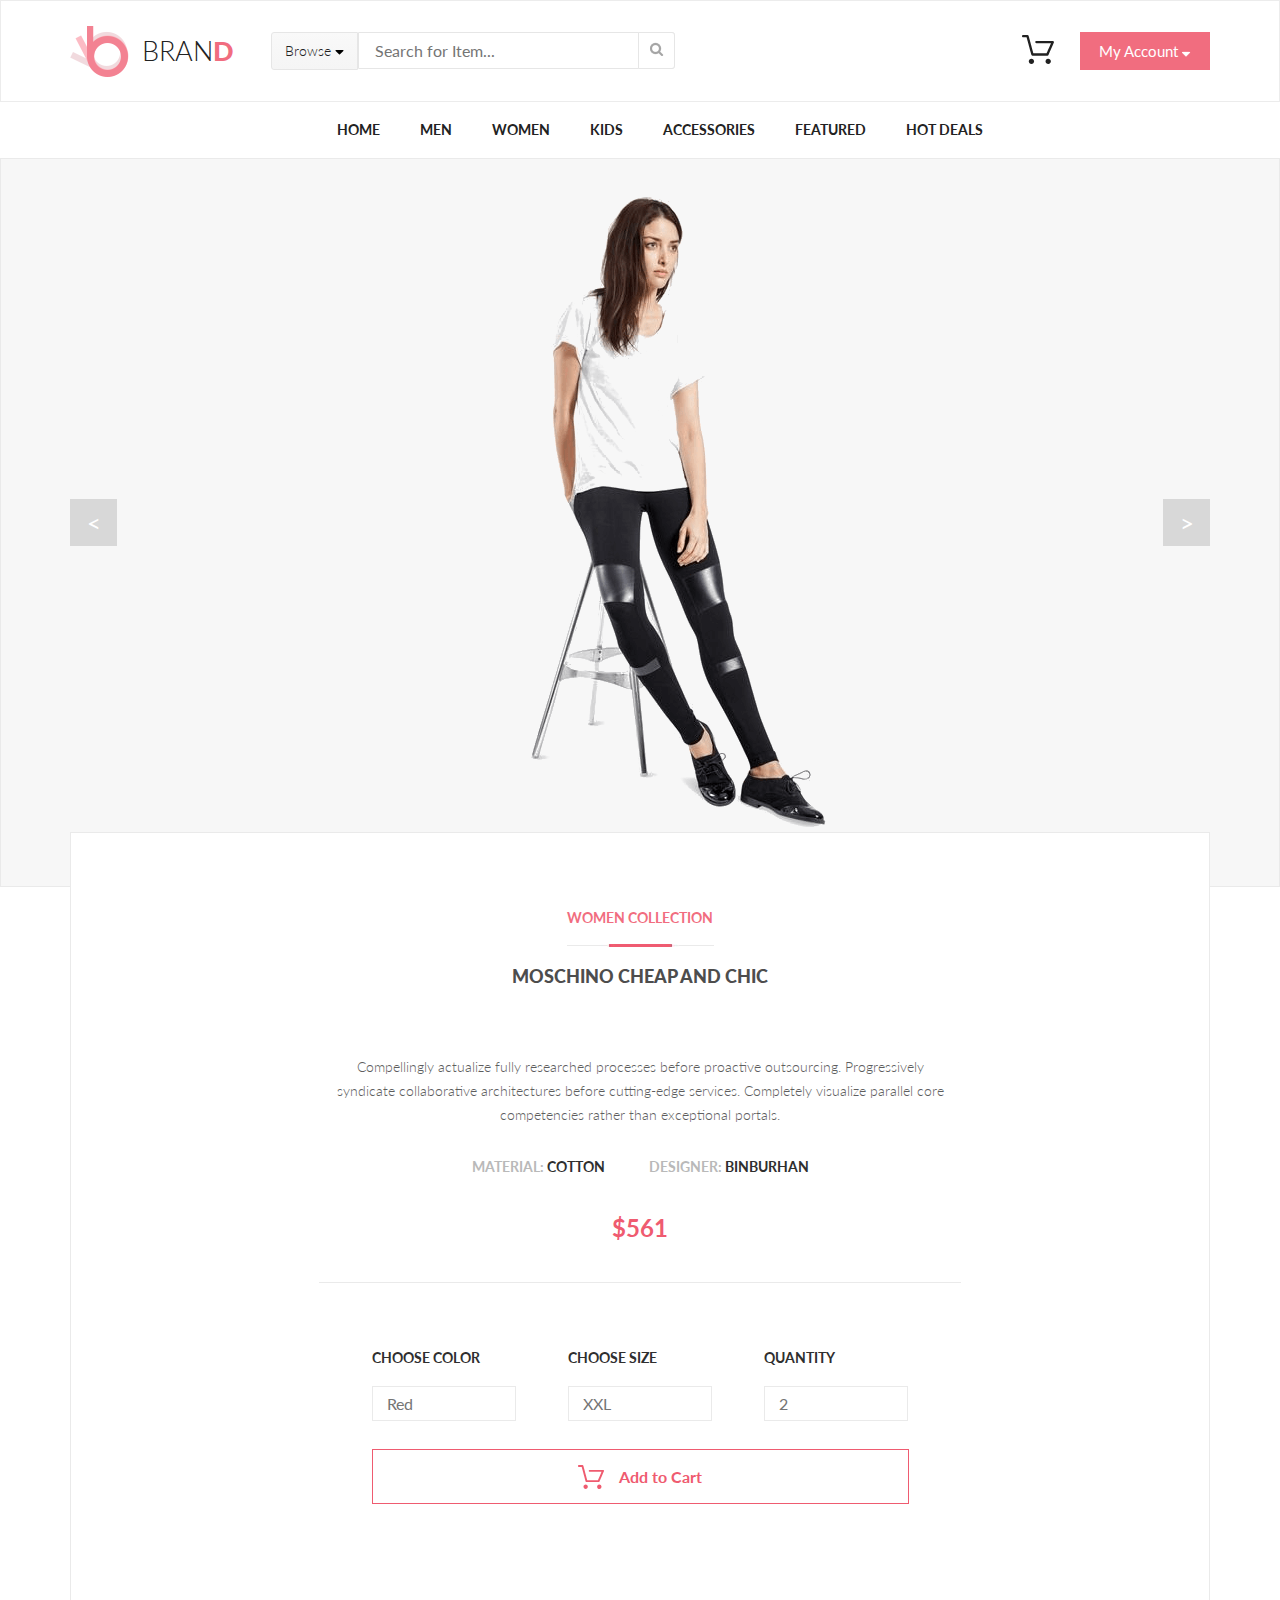
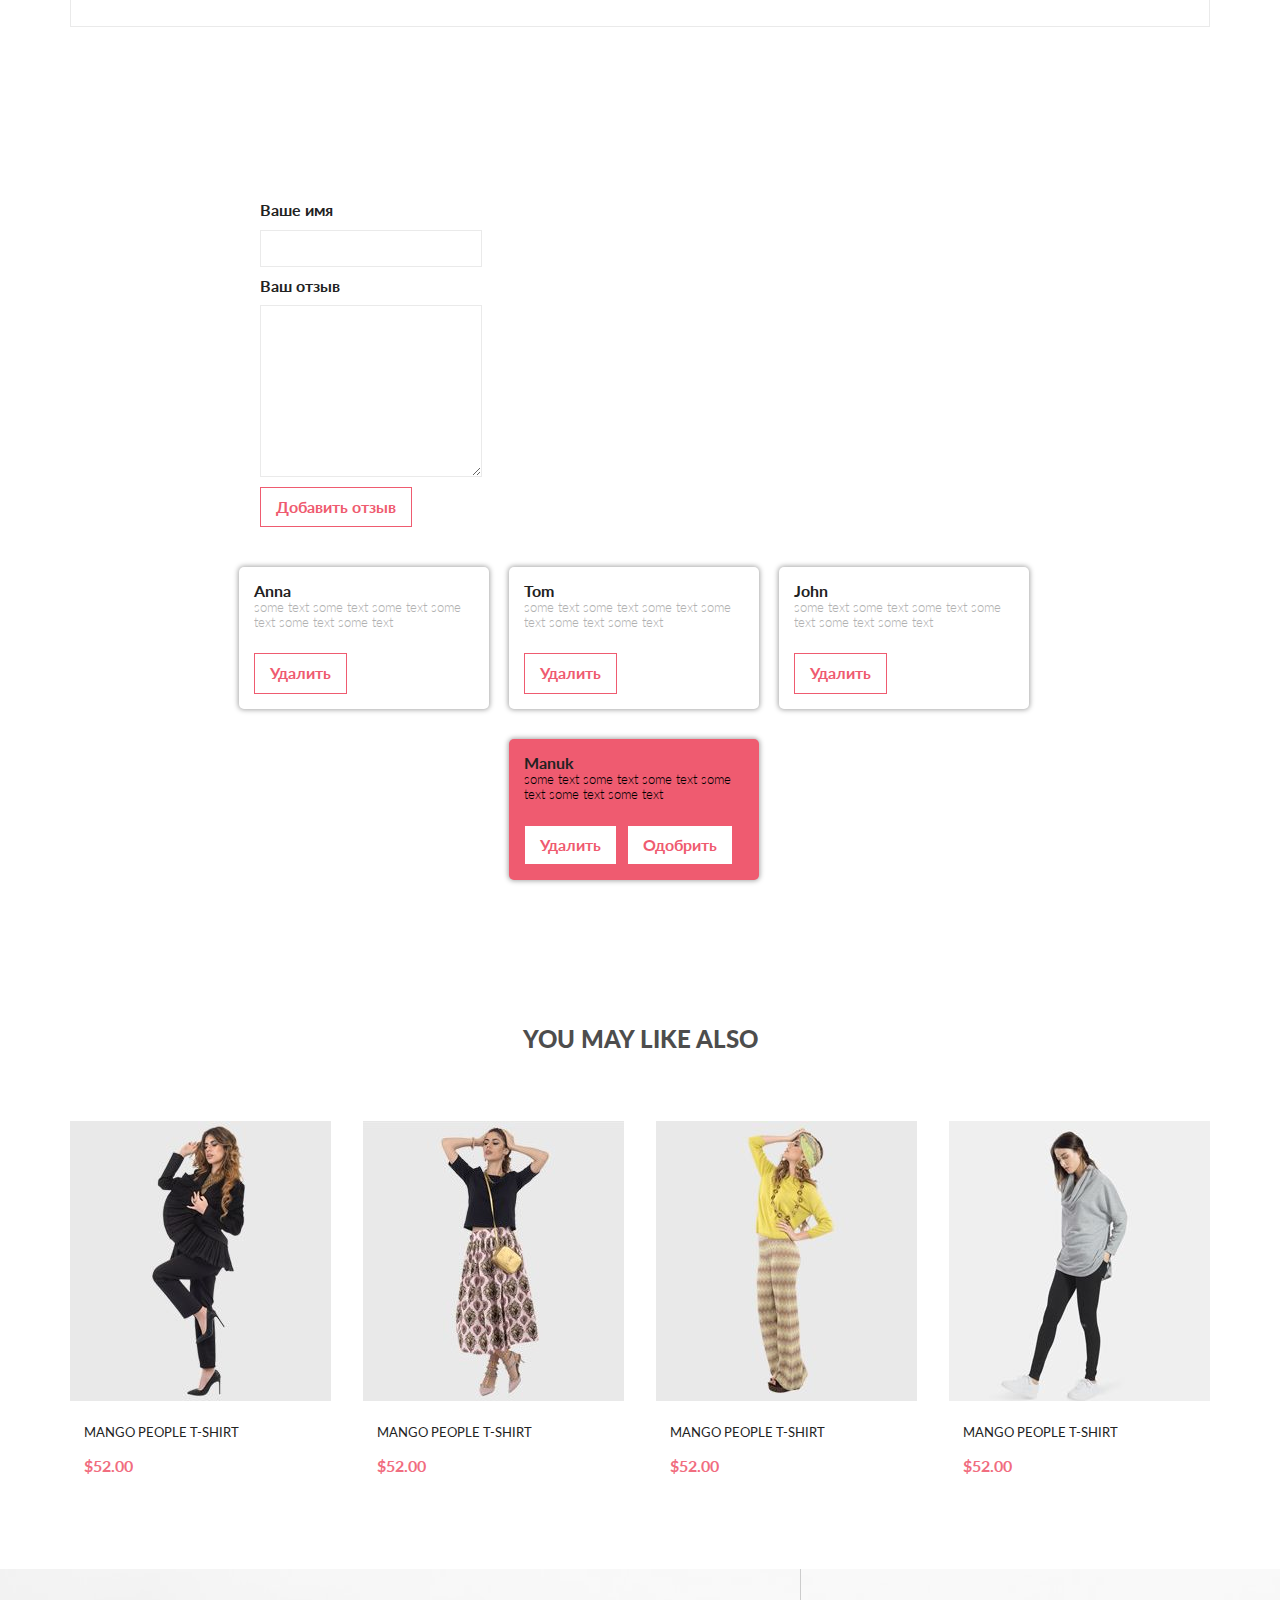
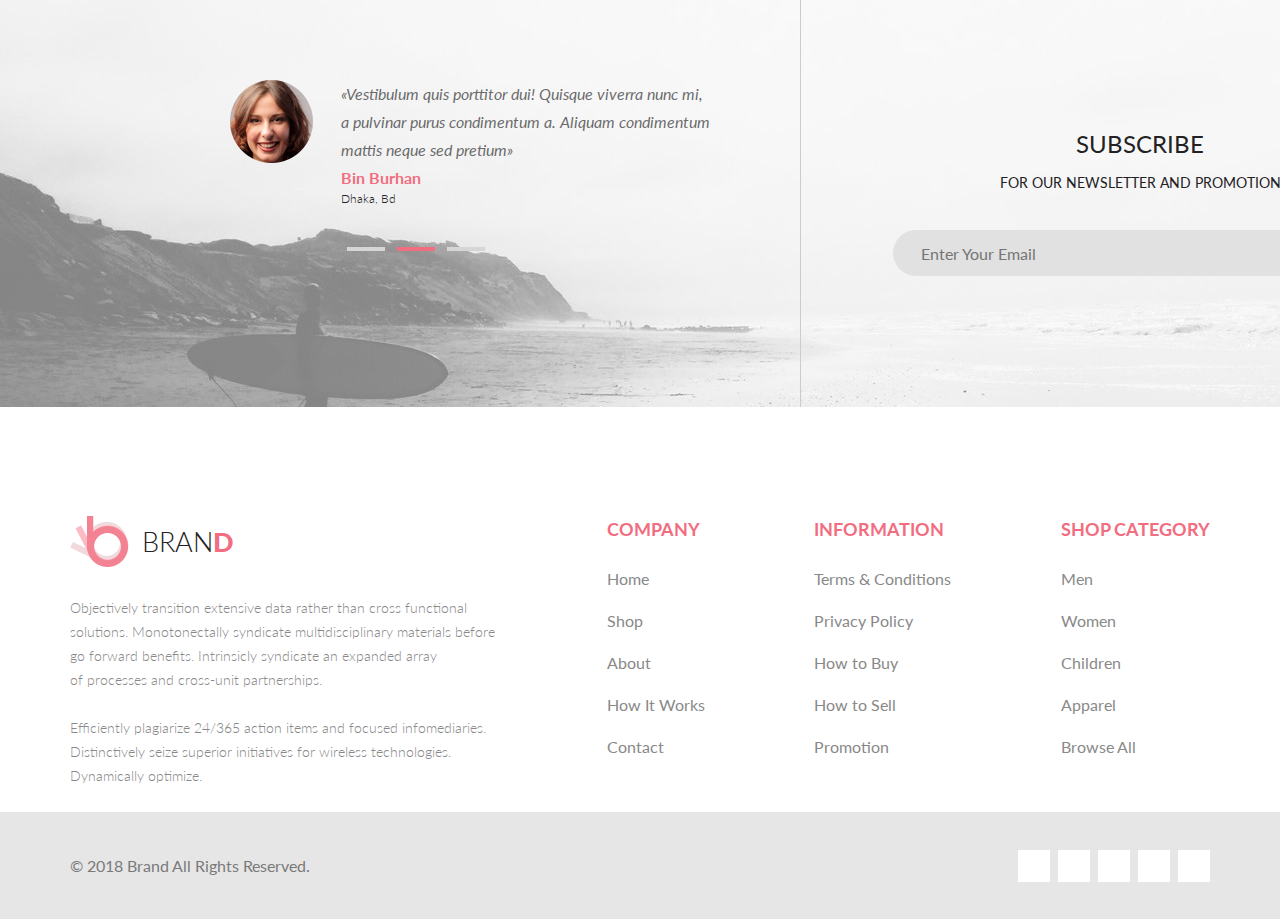
<file: single-page.html>
<!DOCTYPE html>
<html lang="en">

<head>
    <meta charset="UTF-8">
    <title>Single Page</title>
    <link href="https://fonts.googleapis.com/css?family=Lato:300,400,700,700i,900" rel="stylesheet">
    <link rel="stylesheet" href="https://use.fontawesome.com/releases/v5.3.1/css/all.css"
          integrity="sha384-mzrmE5qonljUremFsqc01SB46JvROS7bZs3IO2EmfFsd15uHvIt+Y8vEf7N7fWAU" crossorigin="anonymous">
    <link rel="stylesheet" href="normalize.css">
    <link rel="stylesheet" href="style-less.css">
    <style>
        .userName, .userFeedback {
            display: block;
            margin: 10px 0;
            font-family: Lato;
            color:  #222222;
            font-size: 16px;
            font-weight: 700;
        }
        .userNameInput, .feedbackText {
            width: 200px;
            margin: 10px 0;
            display: block;
            border: 1px solid #eaeaea;
            padding: 10px;
            background-color:  #ffffff;
            outline: red;
            font-family: Lato;
            color:  #b1b1b1;
            font-size: 13px;
            font-weight: 300;
            text-align: left;
        }

        .feedbackForm {
            margin: 0 231px 0 260px;
        }

        #feedback{
            margin: 40px 231px 119px 219px;
            display: flex;
            justify-content: space-evenly;
            flex-wrap: wrap;
        }
        .comment{
            padding: 15px;
            width: 250px;
            border-radius: 5px;
            box-shadow: 0 0 5px 1px darkgrey;
            box-sizing: border-box;
            margin-bottom: 30px;
        }
        .not-approved{
            background: #ef5b70;;
            color: grey;
        }

        .not-approved .text {
            color: black;
        }

        .submitFeedback {
            padding: 10px 15px;
            margin-right: 10px;
            border: 1px solid  #ef5b70;
            box-sizing: border-box;
            background-color:  #ffffff;
            font-family: Lato;
            color:  #ef5b70;
            font-size: 16px;
            font-weight: 700;
        }

        .submitFeedback:hover {
            background-color: #ef5b70;
            color: #ffffff;
        }

        .remove-btn {
            margin-top: 23px;
            font-family: Lato;
            color:  #ef5b70;
            font-size: 16px;
            font-weight: 700;
            padding: 10px 15px;
            margin-right: 10px;
            border: 1px solid  #ef5b70;
            box-sizing: border-box;
            background-color:  #ffffff;
        }

        .remove-btn:hover {
            background-color: #ef5b70;
            color: #ffffff;
        }

        .approve-btn{
            margin-top: 23px;
            font-family: Lato;
            color:  #ef5b70;
            font-size: 16px;
            font-weight: 700;
            padding: 10px 15px;
            margin-right: 10px;
            border: 1px solid  #ef5b70;
            box-sizing: border-box;
            background-color:  #ffffff;
        }
        .approve-btn:hover{
            background-color: #ef5b70;
            color: #ffffff;
        }

        .author {
            font-family: Lato;
            color:  #222222;
            font-size: 16px;
            font-weight: 700;
            text-align: left;
        }

        .text {
            font-family: Lato;
            color:  #b1b1b1;
            font-size: 13px;/* Approximation due to font substitution */
            font-weight: 300;
            text-align: left;
        }

        .submitFeedback {
            font-family: Lato;
            color:  #ef5b70;
            font-size: 16px;
            font-weight: 700;
            text-align: left;
        }

    </style>
</head>

<body class="single-page">
<div class="top">
    <header>
        <div class="header-flex container">
            <div class="header-left">
                <a class="logo" href="index.html">
                    <img src="img/logo.png" alt="logo"><span class="logo-text">BRAN<span
                        class="logo-text-last-letter">D</span></span>
                </a>
                <form class="form" action="#">
                    <div class="browse-box">
                        <button class="browse" type="button">Browse <img src="img/sort-down-solid.svg" alt="arrow_down">
                        </button>
                        <div class="drop-down">
                            <h3 class="mega-menu__heading">Women</h3>
                            <ul>
                                <li class="mega-menu__list"><a class="mega-menu__link" href="#">Dresses</a></li>
                                <li class="mega-menu__list"><a class="mega-menu__link" href="#">Tops</a></li>
                                <li class="mega-menu__list"><a class="mega-menu__link" href="#">Sweaters/Knits</a></li>
                                <li class="mega-menu__list"><a class="mega-menu__link" href="#">Jackets/Coats</a></li>
                                <li class="mega-menu__list"><a class="mega-menu__link" href="#">Blazers</a></li>
                                <li class="mega-menu__list"><a class="mega-menu__link" href="#">Denim</a></li>
                                <li class="mega-menu__list"><a class="mega-menu__link" href="#">Leggings/Pants</a></li>
                                <li class="mega-menu__list"><a class="mega-menu__link" href="#">Skirts/Shorts</a></li>
                                <li class="mega-menu__list"><a class="mega-menu__link" href="#">Accessories</a></li>
                            </ul>
                            <h3 class="mega-menu__heading">Men</h3>
                            <ul>
                                <li class="mega-menu__list"><a class="mega-menu__link" href="#">Tees/Tank tops</a></li>
                                <li class="mega-menu__list"><a class="mega-menu__link" href="#">Shirts/Polos</a></li>
                                <li class="mega-menu__list"><a class="mega-menu__link" href="#">Sweaters</a></li>
                                <li class="mega-menu__list"><a class="mega-menu__link" href="#">Sweatshirts/Hoodies</a>
                                </li>
                                <li class="mega-menu__list"><a class="mega-menu__link" href="#">Blazers</a></li>
                                <li class="mega-menu__list"><a class="mega-menu__link" href="#">Jackets/vests</a></li>
                            </ul>
                        </div>
                    </div>

                    <input class="text-search" type="text" placeholder="Search for Item...">
                    <button class="search" type="submit"><img src="img/search.png" alt="search"></button>
                </form>
            </div>
            <div class="header-right">
                <div class="cart-box transform_scale">
                    <a class="cart" href="shopping-cart.html"><img src="img/cart.svg" alt="cart"></a>
                    <div class="cart-drop">
                        <!-- <div class="cart-drop-flex">
                            <a class="cart-product" href="#">
                                <img src="img/cart-product-1.jpg" alt="product" class="cart-product__img">
                            </a>
                            <div class="cart-product-description">
                                <h3 class="cart-drop__heading">Rebox Zane</h3>
                                <i class="fas fa-star star"></i>
                                <i class="fas fa-star star"></i>
                                <i class="fas fa-star star"></i>
                                <i class="fas fa-star star"></i>
                                <i class="fas fa-star-half-alt star"></i>
                                <p class="cart-drop__quantity">1&nbsp;x $250</p>
                            </div>
                            <a href="#"><i class="fas fa-times-circle shut"></i></a>
                        </div>
                        <div class="cart-drop-flex">
                            <a class="cart-product" href="#">
                                <img src="img/cart-product-2.jpg" alt="product" class="cart-product__img">
                            </a>
                            <div class="cart-product-description">
                                <h3 class="cart-drop__heading">Rebox Zane</h3>
                                <i class="fas fa-star star"></i>
                                <i class="fas fa-star star"></i>
                                <i class="fas fa-star star"></i>
                                <i class="fas fa-star star"></i>
                                <i class="fas fa-star-half-alt star"></i>
                                <p class="cart-drop__quantity">1&nbsp;x $250</p>
                            </div>
                            <a href="#"><i class="fas fa-times-circle shut"></i></a>
                        </div>
                        <div class="cart-drop__total"><span>total</span><span>$500.00</span></div>
                        <a href="checkout.html" class="cart-product__checkout">Checkout</a>
                        <a href="shopping-cart.html" class="cart-product__go-to-cart">Go&nbsp;to&nbsp;cart</a> -->
                    </div>
                </div>
                <a class="account" href="#">My&nbsp;Account <img src="img/arrow_down.png" alt="arrow_down"></a>
            </div>
        </div>
    </header>
    <nav class="navigation">
        <ul class="menu container">
            <li class="menu__list transform_scale"><a class="menu__link" href="index.html">Home</a></li>
            <li class="menu__list transform_scale">
                <a class="menu__link" href="product.html">Men</a>
                <div class="mega-menu">
                    <div class="mega-flex">
                        <h3 class="mega-menu__heading">Men</h3>
                        <ul>
                            <li class="mega-menu__list"><a class="mega-menu__link" href="#">Dresses</a></li>
                            <li class="mega-menu__list"><a class="mega-menu__link" href="#">Tops</a></li>
                            <li class="mega-menu__list"><a class="mega-menu__link" href="#">Sweaters/Knits</a></li>
                            <li class="mega-menu__list"><a class="mega-menu__link" href="#">Jackets/Coats</a></li>
                            <li class="mega-menu__list"><a class="mega-menu__link" href="#">Blazers</a></li>
                            <li class="mega-menu__list"><a class="mega-menu__link" href="#">Denim</a></li>
                            <li class="mega-menu__list"><a class="mega-menu__link" href="#">Leggings/Pants</a></li>
                            <li class="mega-menu__list"><a class="mega-menu__link" href="#">Skirts/Shorts</a></li>
                            <li class="mega-menu__list"><a class="mega-menu__link" href="#">Accessories</a></li>

                        </ul>
                    </div>
                    <div class="mega-flex">
                        <h3 class="mega-menu__heading">Men</h3>
                        <ul>
                            <li class="mega-menu__list"><a class="mega-menu__link" href="#">Dresses</a></li>
                            <li class="mega-menu__list"><a class="mega-menu__link" href="#">Tops</a></li>
                            <li class="mega-menu__list"><a class="mega-menu__link" href="#">Sweaters/Knits</a></li>
                            <li class="mega-menu__list"><a class="mega-menu__link" href="#">Jackets/Coats</a></li>
                        </ul>
                        <h3 class="mega-menu__heading second-heading">Men</h3>
                        <ul>
                            <li class="mega-menu__list"><a class="mega-menu__link" href="#">Dresses</a></li>
                            <li class="mega-menu__list"><a class="mega-menu__link" href="#">Tops</a></li>
                            <li class="mega-menu__list"><a class="mega-menu__link" href="#">Sweaters/Knits</a></li>
                        </ul>
                    </div>
                    <div class="mega-flex">
                        <h3 class="mega-menu__heading">Men</h3>
                        <ul>
                            <li class="mega-menu__list"><a class="mega-menu__link" href="#">Dresses</a></li>
                            <li class="mega-menu__list"><a class="mega-menu__link" href="#">Tops</a></li>
                            <li class="mega-menu__list"><a class="mega-menu__link" href="#">Sweaters/Knits</a></li>
                            <li class="mega-menu__list"><a class="mega-menu__link" href="#">Jackets/Coats</a></li>
                        </ul>
                        <a href="#"><img class="mega-menu__img" src="img/sun-glasses-guy.jpg" alt="super sale"></a>
                        <p class="mega-menu__img__ad">super sale!</p>
                    </div>
                </div>
            </li>
            <li class="menu__list transform_scale">
                <a class="menu__link" href="#">Women</a>
                <div class="mega-menu">
                    <div class="mega-flex">
                        <h3 class="mega-menu__heading">Women</h3>
                        <ul>
                            <li class="mega-menu__list"><a class="mega-menu__link" href="#">Dresses</a></li>
                            <li class="mega-menu__list"><a class="mega-menu__link" href="#">Tops</a></li>
                            <li class="mega-menu__list"><a class="mega-menu__link" href="#">Sweaters/Knits</a></li>
                            <li class="mega-menu__list"><a class="mega-menu__link" href="#">Jackets/Coats</a></li>
                            <li class="mega-menu__list"><a class="mega-menu__link" href="#">Blazers</a></li>
                            <li class="mega-menu__list"><a class="mega-menu__link" href="#">Denim</a></li>
                            <li class="mega-menu__list"><a class="mega-menu__link" href="#">Leggings/Pants</a></li>
                            <li class="mega-menu__list"><a class="mega-menu__link" href="#">Skirts/Shorts</a></li>
                            <li class="mega-menu__list"><a class="mega-menu__link" href="#">Accessories</a></li>

                        </ul>
                    </div>
                    <div class="mega-flex">
                        <h3 class="mega-menu__heading">Women</h3>
                        <ul>
                            <li class="mega-menu__list"><a class="mega-menu__link" href="#">Dresses</a></li>
                            <li class="mega-menu__list"><a class="mega-menu__link" href="#">Tops</a></li>
                            <li class="mega-menu__list"><a class="mega-menu__link" href="#">Sweaters/Knits</a></li>
                            <li class="mega-menu__list"><a class="mega-menu__link" href="#">Jackets/Coats</a></li>
                        </ul>
                        <h3 class="mega-menu__heading second-heading">Women</h3>
                        <ul>
                            <li class="mega-menu__list"><a class="mega-menu__link" href="#">Dresses</a></li>
                            <li class="mega-menu__list"><a class="mega-menu__link" href="#">Tops</a></li>
                            <li class="mega-menu__list"><a class="mega-menu__link" href="#">Sweaters/Knits</a></li>
                        </ul>
                    </div>
                    <div class="mega-flex">
                        <h3 class="mega-menu__heading">Women</h3>
                        <ul>
                            <li class="mega-menu__list"><a class="mega-menu__link" href="#">Dresses</a></li>
                            <li class="mega-menu__list"><a class="mega-menu__link" href="#">Tops</a></li>
                            <li class="mega-menu__list"><a class="mega-menu__link" href="#">Sweaters/Knits</a></li>
                            <li class="mega-menu__list"><a class="mega-menu__link" href="#">Jackets/Coats</a></li>
                        </ul>
                        <a href="#"><img class="mega-menu__img" src="img/sun-glasses-guy.jpg" alt="super sale"></a>
                        <p class="mega-menu__img__ad">super sale!</p>
                    </div>
                </div>
            </li>
            <li class="menu__list transform_scale"><a class="menu__link" href="#">Kids</a>
                <div class="mega-menu">
                    <div class="mega-flex">
                        <h3 class="mega-menu__heading">Kids</h3>
                        <ul>
                            <li class="mega-menu__list"><a class="mega-menu__link" href="#">Dresses</a></li>
                            <li class="mega-menu__list"><a class="mega-menu__link" href="#">Tops</a></li>
                            <li class="mega-menu__list"><a class="mega-menu__link" href="#">Sweaters/Knits</a></li>
                            <li class="mega-menu__list"><a class="mega-menu__link" href="#">Jackets/Coats</a></li>
                            <li class="mega-menu__list"><a class="mega-menu__link" href="#">Blazers</a></li>
                            <li class="mega-menu__list"><a class="mega-menu__link" href="#">Denim</a></li>
                            <li class="mega-menu__list"><a class="mega-menu__link" href="#">Leggings/Pants</a></li>
                            <li class="mega-menu__list"><a class="mega-menu__link" href="#">Skirts/Shorts</a></li>
                            <li class="mega-menu__list"><a class="mega-menu__link" href="#">Accessories</a></li>

                        </ul>
                    </div>
                    <div class="mega-flex">
                        <h3 class="mega-menu__heading">Kids</h3>
                        <ul>
                            <li class="mega-menu__list"><a class="mega-menu__link" href="#">Dresses</a></li>
                            <li class="mega-menu__list"><a class="mega-menu__link" href="#">Tops</a></li>
                            <li class="mega-menu__list"><a class="mega-menu__link" href="#">Sweaters/Knits</a></li>
                            <li class="mega-menu__list"><a class="mega-menu__link" href="#">Jackets/Coats</a></li>
                        </ul>
                        <h3 class="mega-menu__heading second-heading">Kids</h3>
                        <ul>
                            <li class="mega-menu__list"><a class="mega-menu__link" href="#">Dresses</a></li>
                            <li class="mega-menu__list"><a class="mega-menu__link" href="#">Tops</a></li>
                            <li class="mega-menu__list"><a class="mega-menu__link" href="#">Sweaters/Knits</a></li>
                        </ul>
                    </div>
                    <div class="mega-flex">
                        <h3 class="mega-menu__heading">Kids</h3>
                        <ul>
                            <li class="mega-menu__list"><a class="mega-menu__link" href="#">Dresses</a></li>
                            <li class="mega-menu__list"><a class="mega-menu__link" href="#">Tops</a></li>
                            <li class="mega-menu__list"><a class="mega-menu__link" href="#">Sweaters/Knits</a></li>
                            <li class="mega-menu__list"><a class="mega-menu__link" href="#">Jackets/Coats</a></li>
                        </ul>
                        <a href="#"><img class="mega-menu__img" src="img/sun-glasses-guy.jpg" alt="super sale"></a>
                        <p class="mega-menu__img__ad">super sale!</p>
                    </div>
                </div>
            </li>
            <li class="menu__list transform_scale"><a class="menu__link" href="#">Accessories</a></li>
            <li class="menu__list transform_scale"><a class="menu__link" href="#">Featured</a></li>
            <li class="menu__list transform_scale"><a class="menu__link" href="#">Hot Deals</a></li>
        </ul>
    </nav>
    <div class="slider">
        <div class="slider-flex container">
            <a href="#" class="prod-arrow transform_scale">&lt;</a>
            <a href="#" class="prod-img transform_scale_large"><img src="img/chair-girl.png" alt="chair girl"></a>
            <a href="#" class="prod-arrow transform_scale">&gt;</a>
        </div>
    </div>
    <section class="product-description container">
        <h4 class="collection">WOMEN COLLECTION</h4>
        <img src="img/line.jpg" alt="line">
        <h3 class="prod-name">Moschino Cheap And Chic</h3>
        <p class="short-description">Compellingly actualize fully researched processes before proactive outsourcing.
            Progressively syndicate collaborative architectures before cutting-edge services. Completely visualize
            parallel core competencies rather than exceptional portals.</p>
        <div class="prod-details">
            <h4>MATERIAL: <span>COTTON</span></h4>
            <h4>DESIGNER: <span>BINBURHAN</span></h4>
        </div>
        <span class="prod-price">$561</span>
        <div class="divider"></div>
        <form class="filter">
            <div class="filter-flex">
                <div class="prod-filter">
                    <label for="color">CHOOSE COLOR</label>
                    <!--<input id="color" type="color" value="#ff0000">-->
                    <input id="color" list="dl_color" placeholder="Red">
                    <datalist id="dl_color">
                        <option value="Red">
                        <option value="Green">
                        <option value="Blue">
                        <option value="Yellow">
                        <option value="Black">
                    </datalist>
                </div>
                <div class="prod-filter">
                    <label for="size">CHOOSE SIZE</label>
                    <input id="size" list="dl_size" placeholder="XXL">
                    <datalist id="dl_size">
                        <option value="XXS">
                        <option value="XS">
                        <option value="S">
                        <option value="M">
                        <option value="L">
                        <option value="XL">
                        <option value="XXL">
                    </datalist>
                </div>
                <div class="prod-filter">
                    <label for="quantity">QUANTITY</label>
                    <input id="quantity" type="number" placeholder="2">
                </div>
            </div>
            <div class="button rotate-scale-up">
                <button class="add-button" type="submit"><img src="img/cart-red.svg" alt="red cart"><span>Add to&nbsp;Cart</span>
                </button>
                <button class="add-button-hover" type="submit"><img src="img/cart_white.svg" alt="white cart"><span>Add to&nbsp;Cart</span>
                </button>
            </div>

        </form>
    </section>

    <!-- Feedback -->
    <form class="feedbackForm" action="#" id="myform">
        <label class="userName"> Ваше имя
            <input class="userNameInput" type="text" id="author">
        </label>
        <label class="userFeedback"> Ваш отзыв
            <textarea class="feedbackText" id="text" rows="10"></textarea>
        </label>
        <button class="submitFeedback" type="submit">Добавить отзыв</button>
    </form>
    <div id="feedback"></div>

    <section class="featured-items">
        <h3 class="you-may-like-head">you may like also</h3>
        <div id="products" class="featured-items-flex container">
            <div class="item transform_scale">
                <a href="#" class="product">
                    <img class="product-img" src="img/like-girl-1.jpg" alt="product">
                    <p class="product-name">Mango People T-shirt</p>
                    <p class="product-price">$52.00</p>
                </a>
                <div class="active"><a href="#" class="add-to-cart rotate-scale-up" data-price="52"
                                       data-name="Mango People T-shirt" data-id="150" data-src="img/like-girl-1small.jpg">
                    <img src="img/cart_white.svg"
                         alt="shopping cart">Add to&nbsp;Cart</a>
                </div>
            </div>
            <div class="item transform_scale">
                <a href="#" class="product">
                    <img class="product-img" src="img/like-girl-2.jpg" alt="product">
                    <p class="product-name">Mango People T-shirt</p>
                    <p class="product-price">$52.00</p>
                </a>
                <div class="active"><a href="#" class="add-to-cart rotate-scale-up" data-price="52"
                                       data-name="Mango People T-shirt" data-id="151" data-src="img/like-girl-2small.jpg">
                    <img src="img/cart_white.svg"
                         alt="shopping cart">Add to&nbsp;Cart</a>
                </div>
            </div>
            <div class="item transform_scale">
                <a href="#" class="product">
                    <img class="product-img" src="img/like-girl-3.jpg" alt="product">
                    <p class="product-name">Mango People T-shirt</p>
                    <p class="product-price">$52.00</p>
                </a>
                <div class="active"><a href="#" class="add-to-cart rotate-scale-up" data-price="52"
                                       data-name="Mango People T-shirt" data-id="152" data-src="img/like-girl-3small.jpg">
                    <img src="img/cart_white.svg"
                         alt="shopping cart">Add to&nbsp;Cart</a>
                </div>
            </div>
            <div class="item transform_scale">
                <a href="#" class="product">
                    <img class="product-img" src="img/like-girl-4.jpg" alt="product">
                    <p class="product-name">Mango People T-shirt</p>
                    <p class="product-price">$52.00</p>
                </a>
                <div class="active"><a href="#" class="add-to-cart rotate-scale-up" data-price="52"
                                       data-name="Mango People T-shirt" data-id="153" data-src="img/like-girl-4small.jpg">
                    <img src="img/cart_white.svg"
                         alt="shopping cart">Add to&nbsp;Cart</a>
                </div>
            </div>
        </div>
    </section>
    <div class="testimonial container">
        <div class="testimonial-left">
            <div class="test-pos">
                <img src="img/face.png" alt="face">
                <p class="test">&laquo;Vestibulum quis porttitor dui! Quisque viverra nunc&nbsp;mi,
                    a&nbsp;pulvinar purus condimentum&nbsp;a. Aliquam condimentum mattis neque sed pretium&raquo;</p>
                <p class="pink">Bin Burhan</p>
                <p class="sign">Dhaka, Bd</p>
                <div class="pagination">
                    <a href="#" class="strip transform_scale"></a>
                    <a href="#" class="strip transform_scale strip-active"></a>
                    <a href="#" class="strip transform_scale"></a>
                </div>
            </div>
        </div>
        <div class="subscribe">
            <h3>SUBSCRIBE</h3>
            <p>FOR OUR NEWSLETTER AND PROMOTION</p>
            <form action="#">
                <input type="email" placeholder="Enter Your Email">
                <button type="submit">Subscribe</button>
            </form>
        </div>
    </div>
    <footer>
        <div class="top-footer container">
            <article class="brand">
                <h2><a class="logo" href="index.html">
                    <img src="img/logo.png" alt="logo"><span class="logo-text">BRAN<span
                        class="logo-text-last-letter">D</span></span>
                </a></h2>
                <p>Objectively transition extensive data rather than cross functional solutions. Monotonectally
                    syndicate multidisciplinary materials before go&nbsp;forward benefits. Intrinsicly syndicate an&nbsp;expanded
                    array of&nbsp;processes and cross-unit partnerships.<br><br>

                    Efficiently plagiarize 24/365 action items and focused infomediaries.<br>
                    Distinctively seize superior initiatives for wireless technologies. Dynamically optimize.<br><br>
                </p>
            </article>
            <article class="info">
                <h4>COMPANY</h4>
                <nav class="foot-nav">
                    <ul>
                        <li><a href="index.html">Home</a></li>
                        <li><a href="#">Shop</a></li>
                        <li><a href="#">About</a></li>
                        <li><a href="#">How It&nbsp;Works</a></li>
                        <li><a href="#">Contact</a></li>
                    </ul>
                </nav>
            </article>
            <article class="info">
                <h4>INFORMATION</h4>
                <nav class="foot-nav">
                    <ul>
                        <li><a href="#">Terms &amp;&nbsp;Conditions</a></li>
                        <li><a href="#">Privacy Policy</a></li>
                        <li><a href="#">How to&nbsp;Buy</a></li>
                        <li><a href="#">How to&nbsp;Sell</a></li>
                        <li><a href="#">Promotion</a></li>
                    </ul>
                </nav>
            </article>
            <article class="info">
                <h4>SHOP CATEGORY</h4>
                <nav class="foot-nav">
                    <ul>
                        <li><a href="product.html">Men</a></li>
                        <li><a href="#">Women</a></li>
                        <li><a href="#">Children</a></li>
                        <li><a href="#">Apparel</a></li>
                        <li><a href="#">Browse All</a></li>
                    </ul>
                </nav>
            </article>
        </div>
        <div class="bottom-footer">
            <div class="bottom-footer-flex container">
                <p>&copy;&nbsp;2018 Brand All Rights Reserved.</p>
                <div class="social">
                    <a class="transform_scale transform-all_transition" href="#"><i class="fab fa-facebook-f"></i></a>
                    <a class="transform_scale transform-all_transition" href="#"><i class="fab fa-twitter"></i></a>
                    <a class="transform_scale transform-all_transition" href="#"><i class="fab fa-linkedin-in"></i></a>
                    <a class="transform_scale transform-all_transition" href="#"><i class="fab fa-pinterest-p"></i></a>
                    <a class="transform_scale transform-all_transition" href="#"><i
                            class="fab fa-google-plus-g"></i></a>
                </div>
            </div>
        </div>
    </footer>
</div>

<script src="script/jquery-3.3.1.js"></script>
<script src="script/Cart.js"></script>
<script src="script/main.js"></script>
<script src="script/Feedback.js"></script>
</body>

</html>
</file>
<file: style-less.css>
/* Generated by less 2.5.1 */
/*
html, body {
    height: 100%;
}

.top {
    flex-grow: 1;
    max-width: 1366px;
}
*/
body {
  font-family: 'Lato', sans-serif;
}
a {
  text-decoration: none;
}
button:focus {
  outline: none;
}
header {
  height: 100px;
  box-shadow: 0 0 10px rgba(0, 0, 0, 0.17);
  border: 1px solid #ececec;
  background-color: #fff;
}
.container {
  width: 1140px;
  margin: 0 auto;
}
.header-flex {
  display: flex;
  justify-content: space-between;
  align-items: center;
  height: 100%;
}
.header-left {
  display: flex;
  align-items: center;
}
.logo {
  display: flex;
  align-items: center;
}
.header-right {
  display: flex;
  align-items: center;
}
.account {
  display: block;
  background-color: #f16d7f;
  padding-right: 19px;
  padding-left: 19px;
  height: 38px;
  line-height: 38px;
  color: #ffffff;
  font-size: 15px;
  font-weight: 400;
  margin-left: 26px;
}
.account:hover {
  filter: brightness(140%);
  transition: all 0.1s;
}
.logo-text {
  margin-left: 13px;
  margin-right: 37px;
  color: #222222;
  font-size: 27px;
  font-weight: 300;
  line-height: 32px;
}
.logo-text-last-letter {
  color: #f16d7f;
  font-weight: 900;
}
.browse img {
  width: 9px;
}
.browse {
  color: #222222;
  font-size: 14px;
  font-weight: 300;
  line-height: 32px;
  border-bottom-left-radius: 3px;
  border-top-left-radius: 3px;
  border-style: solid;
  border-width: 1px;
  border-color: #e6e6e6;
  box-sizing: border-box;
  background: -webkit-linear-gradient(-90deg, #f9f9f9 0%, #f5f5f5 100%);
  background: -moz-linear-gradient(-90deg, #f9f9f9 0%, #f5f5f5 100%);
  background: -o-linear-gradient(-90deg, #f9f9f9 0%, #f5f5f5 100%);
  background: -ms-linear-gradient(-90deg, #f9f9f9 0%, #f5f5f5 100%);
  background: linear-gradient(180deg, #f9f9f9 0%, #f5f5f5 100%);
  width: 87px;
  height: 38px;
}
.browse:hover {
  opacity: 0.6;
  transition: opacity 0.1s;
}
.text-search {
  border-bottom-right-radius: 3px;
  border-top-right-radius: 3px;
  border-style: solid;
  border-width: 1px;
  border-color: #e6e6e6;
  box-sizing: border-box;
  background-color: #ffffff;
  width: 317px;
  height: 37px;
  padding-left: 16px;
  padding-right: 16px;
  position: relative;
}
.search {
  border-bottom-right-radius: 3px;
  border-top-right-radius: 3px;
  border-style: solid;
  border-width: 1px;
  border-color: #e6e6e6;
  box-sizing: border-box;
  background-color: #ffffff;
  width: 37px;
  height: 37px;
  position: absolute;
  right: 0;
}
.search:hover {
  background-color: #ccc;
  color: #000;
  transition: all 0.1s;
}
.form {
  display: flex;
  position: relative;
}
.navigation {
  background-color: #ffffff;
}
.menu {
  display: flex;
  list-style-type: none;
  justify-content: center;
}
.menu__link:hover {
  color: #f16d7f;
  padding-bottom: 17px;
  border-bottom: 3px solid #f16d7f;
  transition: all 0.1s;
}
.menu__link {
  color: #222222;
  font-size: 14px;
  font-weight: 700;
  text-transform: uppercase;
  display: block;
  padding: 20px;
}
.home .slider {
  height: 613px;
  background-color: #e8e8e8;
}
.home .slider-flex {
  display: flex;
  flex-direction: column;
  height: 100%;
  background-image: url(img/slider-back.jpg);
  background-position: 0, -50px;
}
.slider-h2,
.slider-h3 {
  color: #222222;
  font-weight: 900;
}
.slider-h2 {
  font-size: 60px;
  line-height: 43px;
  margin-bottom: 20px;
}
.slider-h3 {
  font-size: 40px;
  line-height: 30px;
}
.box-slider-text {
  margin-top: 224px;
  border-left: 12px solid #f16d7f;
  padding-left: 12px;
}
.fashion {
  color: #f16d7f;
}
.cart:hover {
  opacity: 0.5;
  transition: opacity 0.1s;
}
.offer-large {
  display: block;
  background: #ccc;
  width: 560px;
  height: 542px;
  position: relative;
}
.offer-small {
  display: block;
  background-color: #ccc;
  width: 560px;
  height: 261px;
  position: relative;
}
.offers {
  display: flex;
  justify-content: space-between;
  padding-top: 98px;
  padding-bottom: 100px;
}
.offers > div > a:first-of-type {
  margin-bottom: 20px;
}
.hot-deal {
  background-color: #ffffff;
  height: 82px;
  position: absolute;
  left: 0;
  top: 26px;
  display: flex;
  flex-direction: column;
  justify-content: center;
  box-sizing: border-box;
  padding-left: 20px;
  padding-right: 20px;
  transition: transform 0.8s;
}
.hot-deal h4 {
  color: #222222;
  font-size: 18px;
  font-weight: 900;
}
.hot-deal h3 {
  color: #f16d7f;
  font-size: 30px;
  font-weight: 900;
}
.featured-items {
  text-align: center;
}
.feat-items-head {
  color: #222222;
  font-size: 30px;
  font-weight: 700;
}
.shop {
  color: #9f9f9f;
  font-size: 14px;
  font-weight: 400;
  margin-top: 16px;
  margin-bottom: 59px;
}
.men {
  background-image: url(img/offers_for_men.jpg);
}
.accessories {
  background-color: #dadad2;
  background-image: url(img/offers_accessories.jpg);
}
.women {
  background-image: url(img/offers_women.jpg);
}
.kids {
  background-image: url(img/offers_kids.jpg);
}
.featured-items-flex {
  display: flex;
  justify-content: space-between;
  flex-wrap: wrap;
}
.item {
  position: relative;
  text-align: left;
  margin-bottom: 39px;
}
.item .active {
  position: absolute;
  top: 98px;
  display: none;
  justify-content: center;
  width: 263px;
}
.product-name {
  color: #222222;
  font-size: 13px;
  font-weight: 400;
  text-transform: uppercase;
  margin-top: 20px;
  padding-left: 14px;
}
.product-price {
  color: #f16d7f;
  font-size: 16px;
  font-weight: 700;
  margin-top: 17px;
  padding-left: 14px;
  padding-bottom: 21px;
}
.item:hover {
  background-color: #ffffff;
  box-shadow: 0px 5px 8px 0px rgba(0, 0, 0, 0.16);
  transition: all 0.4s;
}
.item:hover .product-img {
  filter: brightness(50%);
  transition: all 0.4s;
}
.item:hover .active {
  display: flex;
  transition: all 0.4s;
}
.add-to-cart {
  outline-style: solid;
  outline-width: 1px;
  outline-color: #ffffff;
  background-color: rgba(255, 255, 255, 0);
  padding-left: 12px;
  padding-right: 12px;
  height: 39px;
  display: flex;
  align-items: center;
  justify-content: space-around;
  color: #ffffff;
  font-size: 13px;
  font-weight: 700;
}
.add-to-cart img {
  padding-right: 8px;
}
.add-to-cart:hover {
  outline-width: 2px;
}
.browse-all {
  display: block;
  background-color: #f16d7f;
  width: 212px;
  height: 48px;
  color: #fff;
  font-size: 16px;
  font-weight: 700;
  line-height: 48px;
  display: flex;
  flex-direction: row;
  justify-content: space-around;
  align-items: center;
  box-sizing: border-box;
  padding-left: 24px;
  padding-right: 17px;
  margin-top: 50px;
  margin-bottom: 113px;
}
.browse-all img {
  width: 15px;
  height: 7px;
}
.slider-offer {
  display: block;
  background-color: #222224;
  width: 1140px;
  height: 529px;
  background-image: url(img/30_offer_women.jpg);
  background-repeat: no-repeat;
  margin-bottom: 97px;
  position: relative;
}
.slider-offer-left {
  color: #ffffff;
  font-weight: 700;
  position: absolute;
  top: 146px;
  left: 39px;
  box-sizing: border-box;
}
.slider-offer-left h2 {
  font-size: 53.62px;
}
.slider-offer-left h3 {
  font-size: 32.17px;
}
.slider-offer-left span {
  color: #f16d7f;
}
.slider-offer-right {
  position: absolute;
  top: 0;
  left: 767px;
  padding-top: 48px;
  padding-right: 43px;
  padding-left: 36px;
}
.slider-offer-right img {
  padding-right: 30px;
  float: left;
}
.slider-offer-right h4 {
  color: #fbfbfb;
  font-size: 20px;
  font-weight: 700;
  overflow: hidden;
}
.slider-offer-right p {
  color: #fbfbfb;
  font-size: 14px;
  font-weight: 300;
  line-height: 24px;
  overflow: hidden;
  margin-bottom: 54px;
}
.testimonial {
  background-color: rgba(242, 242, 242, 0.5);
  width: 1600px;
  height: 438px;
  background-image: url(img/testimonial-back-transporent.jpg);
  display: flex;
}
.testimonial-left {
  width: 50%;
  position: relative;
  border-right: 1px solid #ccc;
}
.testimonial-left img {
  float: left;
}
.test {
  color: rgba(34, 34, 36, 0.67);
  font-size: 16px;
  font-style: italic;
  line-height: 28px;
  padding-left: 28px;
}
.pink {
  color: #f16d7f;
  font-size: 16px;
  font-weight: 700;
  line-height: 28px;
  padding-left: 111px;
}
.test,
.pink,
.sign {
  overflow: hidden;
}
.sign {
  color: #222224;
  font-size: 12px;
  font-weight: 300;
  line-height: 14px;
  padding-left: 111px;
}
.test-pos {
  position: absolute;
  left: 230px;
  top: 111px;
  padding-right: 72px;
}
.pagination {
  width: 100%;
  display: flex;
  align-items: center;
  padding-top: 41px;
  padding-left: 111px;
}
.strip {
  display: block;
  background-color: #d6d6d6;
  width: 38px;
  height: 4px;
  margin-right: 6px;
  margin-left: 6px;
}
.strip:hover {
  background-color: #f16d7f;
}
.strip-active {
  background-color: #f16d7f;
}
.subscribe {
  box-sizing: border-box;
  padding-top: 148px;
  padding-left: 92px;
}
.subscribe h3 {
  color: #222224;
  font-size: 24px;
  font-weight: 400;
  line-height: 54px;
  text-align: center;
}
.subscribe p {
  color: #222224;
  font-size: 14px;
  font-weight: 400;
  line-height: 24px;
  text-align: center;
  padding-bottom: 35px;
}
.subscribe form {
  display: flex;
}
.subscribe input {
  background-color: #e1e1e1;
  width: 334px;
  height: 46px;
  border: none;
  padding-left: 28px;
  padding-right: 28px;
  border-top-left-radius: 24px;
  border-bottom-left-radius: 24px;
  padding-top: 0;
  padding-bottom: 0;
}
.subscribe input:focus {
  outline: none;
}
.subscribe button {
  background-color: #f16d7f;
  width: 104px;
  height: 46px;
  border: none;
  border-top-right-radius: 24px;
  border-bottom-right-radius: 24px;
  color: #ffffff;
  font-size: 14px;
  font-weight: 400;
  line-height: 46px;
  text-align: center;
  cursor: pointer;
}
.subscribe button:hover {
  filter: brightness(140%);
  transition: 0.3s;
}
.top-footer {
  display: flex;
  justify-content: space-between;
  padding-top: 109px;
}
.top-footer p {
  color: #898989;
  font-size: 14px;
  font-weight: 300;
  line-height: 24px;
  margin-top: 29px;
}
.info h4 {
  color: #f16d7f;
  font-size: 18px;
  font-weight: 700;
  line-height: 26px;
}
.foot-nav ul {
  list-style: none;
  padding-left: 0;
}
.foot-nav a {
  color: #898989;
  font-size: 16px;
  line-height: 42px;
}
.foot-nav a:hover {
  color: #ef5b70;
}
.brand {
  width: 427px;
}
.bottom-footer {
  background-color: #e6e6e6;
}
.bottom-footer p {
  padding-top: 33px;
  padding-bottom: 32px;
  color: #7a7a7a;
  font-size: 16px;
  font-weight: 400;
  line-height: 42px;
}
.social {
  display: flex;
  justify-content: space-between;
  align-items: center;
}
.social a {
  display: block;
  background-color: #fff;
  width: 32px;
  height: 32px;
  margin-right: 8px;
  display: flex;
  justify-content: center;
  align-items: center;
  color: #b2b2b2;
  font-size: 16px;
  font-weight: 400;
}
.social a:last-child {
  margin-right: 0;
}
.social a:hover {
  background-color: #f16d7f;
  color: #fff;
}
.bottom-footer-flex {
  display: flex;
  justify-content: space-between;
}
.title-flex {
  display: flex;
  justify-content: space-between;
  align-items: center;
}
.title-flex h2 {
  color: #f16d7f;
  font-size: 24px;
  font-weight: 900;
  line-height: 20px;
}
.breadcrumbs ul {
  display: flex;
  list-style: none;
}
.crumb,
.breadcrumbs {
  color: #636363;
  font-size: 14px;
  font-weight: 300;
  line-height: 20px;
}
.crumb:hover {
  color: #f16d7f;
  font-weight: 700;
}
.title {
  background-color: #f8f3f4;
  height: 148px;
  display: flex;
  align-items: center;
}
.option {
  margin-bottom: 18px;
}
.option summary {
  width: 243px;
  height: 37px;
  border-left: 5px solid #ef5b70;
  border-bottom: 1px solid #ebebeb;
  display: flex;
  justify-content: space-between;
  align-items: center;
  box-sizing: border-box;
  padding-left: 11px;
  padding-right: 3px;
  color: #6f6e6e;
  font-size: 14px;
  font-weight: 700;
  line-height: 20px;
  cursor: pointer;
}
.option summary:focus {
  outline: none;
}
.option summary::-webkit-details-marker {
  display: none;
}
.option summary::after {
  content: '\25BC';
  color: #6f6e6e;
}
.option summary:hover {
  background-color: #f16d7f;
  color: #fff;
}
.option ul {
  list-style: none;
}
.option[open] > summary::after {
  content: '\25B2';
  color: #ef5b70;
}
.option[open] > summary {
  color: #ef5b70;
}
.option[open] > summary:hover {
  color: #fff;
}
.content {
  padding-top: 59px;
}
.category__link {
  color: #6f6e6e;
  font-size: 14px;
  font-weight: 400;
  line-height: 33px;
  display: block;
  width: 100%;
  height: 100%;
  padding-left: 10px;
}
.category__link:hover {
  background-color: #f16d7f;
  color: #fff;
}
.side-nav {
  float: left;
}
.filters-flex {
  display: flex;
  justify-content: space-between;
  padding-left: 59px;
  overflow: hidden;
}
.trending__link {
  color: #6f6e6e;
  font-size: 14px;
  font-weight: 400;
  line-height: 26px;
}
.trending__link:hover {
  color: #ef5b70;
}
.trending span {
  color: #dfdfdf;
  padding-right: 5px;
  padding-left: 5px;
}
.filters-heading {
  color: #6f6e6e;
  font-size: 14px;
  font-weight: 700;
  line-height: 20px;
  text-transform: uppercase;
  padding-bottom: 25px;
}
.trending,
.size-box,
.price-scale {
  margin-top: 10px;
}
.price-scale input {
  width: 262px;
}
.size-flex {
  font-family: OpenSans;
  color: #6f6e6e;
  font-size: 14px;
  font-weight: 400;
  line-height: 20px;
  display: flex;
  width: 235px;
  height: 39px;
  flex-wrap: wrap;
  /*    justify-content: space-between;*/
}
.size-flex label {
  padding-left: 9px;
  padding-right: 18px;
}
.regular-checkbox {
  -webkit-appearance: none;
  border-style: solid;
  border-width: 1px;
  border-color: #ebebeb;
  box-sizing: border-box;
  background-color: #ffffff;
  width: 13px;
  height: 13px;
  display: inline-block;
  position: relative;
}
.regular-checkbox:active,
.regular-checkbox:checked:active {
  box-shadow: 0 1px 2px rgba(0, 0, 0, 0.05), inset 0px 1px 3px rgba(0, 0, 0, 0.1);
}
.regular-checkbox:focus {
  outline: none;
}
.regular-checkbox:checked {
  background-color: #e9ecee;
  border: 1px solid #adb8c0;
  box-shadow: 0 1px 2px rgba(0, 0, 0, 0.05), inset 0px -15px 10px -12px rgba(0, 0, 0, 0.05), inset 15px 10px -12px rgba(255, 255, 255, 0.1);
  color: #99a1a7;
}
.regular-checkbox:checked:after {
  content: '\2714';
  font-size: 14px;
  position: absolute;
  top: 0px;
  left: 0px;
  color: #99a1a7;
}
#l-id {
  margin-right: 20px;
}
#xs-id {
  margin-right: 2px;
}
.sort-flex {
  background-color: #f3f3f3;
  width: 846px;
  height: 50px;
  margin-top: 41px;
  overflow: hidden;
  margin-left: 300px;
  display: flex;
  align-items: center;
}
.price-flex {
  display: flex;
  justify-content: space-between;
  font-family: OpenSans;
  color: #6f6e6e;
  font-size: 14px;
  font-weight: 400;
  line-height: 26px;
}
.sort-by,
.show {
  border-style: solid;
  border-width: 1px;
  border-color: #ebebeb;
  box-sizing: border-box;
  background-color: #ffffff;
  width: 153px;
  height: 30px;
  margin-left: 10px;
  color: #6f6e6e;
  font-size: 14px;
  font-weight: 400;
  line-height: 26px;
  display: flex;
  justify-content: space-between;
}
.show {
  width: 119px;
}
.sort-by:hover,
.show:hover {
  background-color: #ef5b70;
  color: #fff;
}
.line {
  display: inline-block;
  border-left: 1px solid #ebebeb;
  padding-left: 12px;
}
.filters {
  margin-bottom: 48px;
  overflow: hidden;
}
.content-box {
  overflow: hidden;
  margin-bottom: 110px;
}
.products .featured-items-flex {
  padding-left: 59px;
}
.bottom-buttons {
  display: flex;
  justify-content: space-between;
  padding-left: 59px;
}
.page-nav {
  border-radius: 3px;
  border-style: solid;
  border-width: 1px;
  border-color: #ebebeb;
  box-sizing: border-box;
  padding-left: 15px;
  padding-right: 15px;
  background-color: #ffffff;
  width: 261px;
  height: 44px;
  display: flex;
  justify-content: space-between;
}
.page-nav .active {
  color: #ef5b70;
}
.page__link,
.page-nav span {
  color: #c4c4c4;
  font-size: 16px;
  font-weight: 400;
  line-height: 44px;
}
.page__link:hover {
  color: #ef5b70;
}
.view-all {
  border-radius: 3px;
  border-style: solid;
  border-width: 1px;
  border-color: #ef5b70;
  background-color: #ffffff;
  color: #ef5b70;
  font-size: 16px;
  font-weight: 400;
  line-height: 44px;
  text-align: center;
  padding-left: 45px;
  padding-right: 45px;
}
.view-all:hover {
  color: #fff;
  background-color: #ef5b70;
}
.services {
  background-color: #222224;
  height: 341px;
}
.services-flex {
  display: flex;
  justify-content: space-between;
}
.unit {
  display: flex;
  flex-direction: column;
  align-items: center;
  padding-top: 89px;
}
.unit h4 {
  color: #fbfbfb;
  font-size: 20px;
  font-weight: 700;
  text-align: center;
  margin-top: 32px;
  margin-bottom: 17px;
}
.unit p {
  color: #fbfbfb;
  font-size: 13.97px;
  font-weight: 300;
  line-height: 24px;
  text-align: center;
}
.single-page .slider {
  border-style: solid;
  border-width: 1px;
  border-color: #eaeaea;
  box-sizing: border-box;
  background-color: #f7f7f7;
}
.single-page .slider-flex {
  display: flex;
  justify-content: space-between;
  align-items: center;
  max-width: 1600px;
  max-height: 777px;
}
.single-page .featured-items {
  margin-bottom: 34px;
}
.prod-arrow {
  background-color: rgba(42, 42, 42, 0.15);
  width: 47px;
  height: 47px;
  color: #ffffff;
  font-size: 24px;
  font-weight: 400;
  line-height: 47px;
  text-align: center;
}
.prod-arrow:hover {
  background-color: #f16d7f;
  transition: all 0.2s;
}
.product-description {
  display: flex;
  flex-direction: column;
  align-items: center;
  border-style: solid;
  border-width: 1px;
  border-color: #eaeaea;
  box-sizing: border-box;
  padding-bottom: 122px;
  padding-top: 73px;
  background-color: #ffffff;
  max-width: 1140px;
  position: relative;
  top: -55px;
  margin-bottom: 119px;
}
.collection {
  color: #f16d7f;
  font-size: 14px;
  font-weight: 700;
  line-height: 24px;
  text-transform: uppercase;
  padding-bottom: 14px;
  /*    border-bottom: 3px solid #ef5b70;*/
}
.prod-name {
  color: #4d4d4d;
  font-size: 18px;
  font-weight: 900;
  line-height: 24px;
  text-transform: uppercase;
  padding-top: 17px;
}
.short-description {
  color: #5e5e5e;
  font-size: 14px;
  font-weight: 300;
  line-height: 24px;
  text-align: center;
  width: 618px;
  padding-top: 67px;
  padding-bottom: 28px;
}
.prod-details {
  display: flex;
  justify-content: space-between;
  color: #b9b9b9;
  font-size: 14px;
  font-weight: 700;
  line-height: 24px;
  text-transform: uppercase;
}
.prod-details h4 {
  padding-right: 22px;
  padding-left: 22px;
}
.prod-details span {
  color: #2f2f2f;
}
.prod-price {
  padding-top: 37px;
  color: #ef5b70;
  font-size: 24px;
  font-weight: 700;
  line-height: 24px;
}
.divider {
  border-bottom: 1px solid #eaeaea;
  padding-top: 42px;
  width: 642px;
}
.filter {
  display: flex;
  flex-direction: column;
  align-items: center;
  margin-top: 63px;
}
.filter input {
  border-style: solid;
  border-width: 1px;
  border-color: #eaeaea;
  box-sizing: border-box;
  background-color: #ffffff;
  width: 144px;
  height: 35px;
  padding-left: 14px;
}
.filter label {
  color: #2f2f2f;
  font-size: 14px;
  font-weight: 700;
  line-height: 24px;
  padding-bottom: 16px;
}
.filter-flex {
  display: flex;
  justify-content: space-between;
}
.prod-filter {
  display: flex;
  flex-direction: column;
  margin-right: 26px;
  margin-left: 26px;
}
.button {
  display: flex;
  position: relative;
  margin-top: 28px;
  width: 537px;
  height: 55px;
}
.add-button,
.add-button-hover {
  display: flex;
  position: absolute;
  top: 0;
  left: 0;
  justify-content: center;
  align-items: center;
  border-style: solid;
  border-width: 1px;
  border-color: #ef5b70;
  box-sizing: border-box;
  width: 100%;
  height: 100%;
  font-size: 16px;
  font-weight: 700;
  cursor: pointer;
}
.add-button img,
.add-button-hover img {
  margin-right: 15px;
}
.add-button {
  background-color: #ffffff;
  color: #ef5b70;
}
.add-button:hover {
  opacity: 0;
}
.add-button-hover {
  background-color: #ef5b70;
  color: #fff;
  opacity: 0;
}
.add-button-hover:hover {
  opacity: 1;
}
.you-may-like-head {
  color: #4d4d4d;
  font-size: 24px;
  font-weight: 900;
  line-height: 20px;
  text-transform: uppercase;
  padding-bottom: 72px;
}
.prod-info img {
  float: left;
  padding-right: 21px;
}
.products-table {
  margin-top: 90px;
  margin-bottom: 44px;
  color: #656565;
  font-size: 13px;
  font-weight: 400;
  line-height: 20px;
  text-align: left;
}
.products-table th,
.products-table td {
  border-bottom: 1px solid #eaeaea;
  padding-top: 22px;
  padding-bottom: 25px;
}
.products-table th {
  color: #222222;
  font-size: 13px;
  font-weight: 700;
  line-height: 20px;
  text-align: left;
  text-transform: uppercase;
}
.product-cart-name {
  color: #222222;
  font-size: 13px;
  font-weight: 400;
  overflow: hidden;
  padding-bottom: 38px;
}
.prod-det {
  color: #6f6e6e;
  font-size: 13px;
  font-weight: 300;
  line-height: 20px;
  overflow: hidden;
  margin: 0;
}
.prod-det span {
  color: #575757;
  font-size: 13px;
  font-weight: 400;
  line-height: 20px;
}
.prod-info {
  display: block;
}
.prod-info:hover {
  filter: brightness(80%);
  transition: all 0.3s;
}
.prod-info:hover .product-cart-name {
  color: #f16d7f;
}
.prod-info:hover .prod-det > span {
  color: #f16d7f;
}
.prod-quantity {
  border-style: solid;
  border-width: 1px;
  border-color: #eaeaea;
  box-sizing: border-box;
  background-color: #ffffff;
  width: 54px;
  height: 30px;
  color: #656565;
  font-size: 13px;
  font-weight: 400;
  line-height: 30px;
  text-align: center;
}
.shut {
  color: #c0c0c0;
}
.shut:hover {
  color: #f16d7f;
}
.shop-dash {
  display: flex;
  justify-content: space-between;
}
.shop-button {
  border-style: solid;
  border-width: 1px;
  border-color: #eaeaea;
  background-color: #ffffff;
  box-sizing: border-box;
  padding: 20px 38px 18px 39px;
  color: #4a4a4a;
  font-size: 14px;
  font-weight: 700;
  text-transform: uppercase;
  margin-bottom: 63px;
}
.shop-button:hover {
  color: #fff;
  background-color: #f16d7f;
  border: 1px solid #f16d7f;
}
.mega-menu {
  border-radius: 5px;
  background-color: #fff;
  padding: 20px;
  position: absolute;
  top: 47px;
  display: none;
  border: 1px solid #e8e8e8;
  z-index: 1;
}
.mega-menu:after {
  content: "";
  width: 12px;
  height: 12px;
  background-color: #fff;
  display: block;
  position: absolute;
  border-top: 1px solid #e8e8e8;
  border-left: 1px solid #e8e8e8;
  top: -8px;
  left: 40px;
  transform: rotate(45deg);
}
.menu__list {
  position: relative;
}
.menu__list:hover .mega-menu {
  display: flex;
}
.mega-menu__list {
  list-style-type: none;
}
.mega-menu__link {
  color: #646464;
  font-size: 14px;
  font-weight: 400;
  line-height: 28px;
  letter-spacing: 0.35px;
  display: block;
  width: 100%;
  height: 100%;
  padding-left: 10px;
}
.mega-menu__link:hover {
  color: #fff;
  background-color: #f16d7f;
}
.mega-menu__heading {
  color: #232323;
  font-size: 14px;
  font-weight: 400;
  line-height: 32px;
  text-transform: uppercase;
  letter-spacing: 0.35px;
  border-bottom: 1px solid #e8e8e8;
  margin-bottom: 8px;
}
.mega-flex {
  width: 235px;
  margin-right: 46px;
  position: relative;
}
.mega-flex ul {
  padding-left: 0;
}
.mega-flex:last-of-type {
  margin-right: 0;
}
.second-heading {
  margin-top: 15px;
}
.mega-menu__img {
  margin-top: 15px;
  margin-left: -17px;
  position: relative;
}
.mega-menu__img:hover {
  opacity: 0.7;
}
.mega-menu__img__ad {
  color: #ffffff;
  font-size: 22px;
  font-weight: 400;
  line-height: 28px;
  text-transform: uppercase;
  letter-spacing: 0.55px;
  position: absolute;
  right: 10px;
  bottom: 14px;
  width: 71px;
}
.drop-down {
  display: none;
  width: 262px;
  border-radius: 5px;
  background-color: #ffffff;
  border: 1px solid #e8e8e8;
  position: absolute;
  left: 0;
  right: 38px;
  box-sizing: border-box;
  padding: 20px;
  z-index: 1;
}
.drop-down ul {
  padding-left: 0;
}
.drop-down:after {
  content: "";
  width: 8px;
  height: 8px;
  background-color: #fff;
  display: block;
  position: absolute;
  border-top: 1px solid #e8e8e8;
  border-left: 1px solid #e8e8e8;
  top: -6px;
  left: 63px;
  transform: rotate(45deg);
}
.browse-box:hover .drop-down {
  display: block;
}
.browse-box {
  position: relative;
}
.cart-drop {
  display: none;
  width: 262px;
  border-radius: 5px;
  background-color: #ffffff;
  position: absolute;
  top: 36px;
  left: -20px;
  box-sizing: border-box;
  padding: 20px;
  border: 1px solid #e8e8e8;
}
.cart-box:hover .cart-drop {
  display: block;
}
.cart-drop:after {
  content: "";
  width: 12px;
  height: 12px;
  background-color: #fff;
  display: block;
  position: absolute;
  border-top: 1px solid #e8e8e8;
  border-left: 1px solid #e8e8e8;
  top: -8px;
  left: 32px;
  transform: rotate(45deg);
}
.cart-box {
  position: relative;
}
.cart-product__img {
  float: left;
  padding-right: 15px;
}
.cart-product__img:hover {
  filter: brightness(90%);
}
.star {
  color: #e4af48;
  font-size: 12px;
}
.cart-drop__heading {
  color: #222222;
  font-size: 12px;
  font-weight: 700;
  text-transform: uppercase;
}
.cart-drop__quantity {
  color: #f16d7f;
  font-size: 12px;
  font-weight: 400;
  text-transform: uppercase;
  margin-top: 12px;
}
.cart-drop-flex {
  display: flex;
  justify-content: space-between;
  align-items: center;
  padding-top: 10px;
  padding-bottom: 10px;
  border-bottom: 1px solid #e8e8e8;
}
.cart-drop__total {
  display: flex;
  justify-content: space-between;
  color: #222222;
  font-size: 16px;
  font-weight: 700;
  text-transform: uppercase;
  margin-top: 19px;
  margin-bottom: 32px;
}
.cart-product__checkout {
  display: block;
  height: 50px;
  border: 1px solid #f16d7f;
  background-color: #fff;
  color: #f16d7f;
  font-family: Lato;
  font-size: 14px;
  font-weight: 700;
  text-transform: uppercase;
  text-align: center;
  line-height: 50px;
}
.cart-product__checkout:hover {
  background-color: #f16d7f;
  color: #fff;
}
.cart-product__go-to-cart {
  border: 1px solid #eaeaea;
  display: block;
  height: 50px;
  background-color: #fff;
  color: #4a4a4a;
  font-family: Lato;
  font-size: 14px;
  font-weight: 700;
  text-transform: uppercase;
  text-align: center;
  line-height: 50px;
  margin-top: 11px;
}
.cart-product__go-to-cart:hover {
  background-color: #eaeaea;
}
.address-box {
  display: flex;
  justify-content: space-between;
  margin-bottom: 79px;
}
.address-details {
  display: flex;
  flex-direction: column;
  width: 355px;
}
.address-details h3 {
  color: #222222;
  font-size: 16px;
  font-weight: 700;
  text-transform: uppercase;
  margin-bottom: 22px;
}
.address-details input {
  width: 319px;
  height: 45px;
  border: 1px solid #eaeaea;
  background-color: #ffffff;
  margin-bottom: 20px;
  padding-left: 18px;
  padding-right: 18px;
}
.address-details p {
  margin-bottom: 24px;
}
.quote,
.coupon {
  display: block;
  height: 35px;
  line-height: 35px;
  border: 1px solid #eaeaea;
  background-color: #ffffff;
  color: #4a4a4a;
  font-size: 11px;
  font-weight: 700;
  text-transform: uppercase;
  text-align: center;
}
.quote {
  width: 100px;
}
.coupon {
  width: 118px;
}
.quote:hover,
.coupon:hover {
  background-color: #eaeaea;
}
.checkout-box {
  background-color: #f5f3f3;
  text-align: right;
  text-transform: uppercase;
  color: #4a4a4a;
  font-size: 11px;
  font-weight: 400;
  box-sizing: border-box;
  padding: 40px;
  width: 360px;
  height: 214px;
}
.checkout-box p {
  margin-bottom: 14px;
}
.checkout-box h3 {
  color: #222222;
  font-size: 16px;
  font-weight: 700;
  text-transform: uppercase;
}
.checkout-box span {
  padding-left: 18px;
}
.checkout-box a {
  display: block;
  background-color: #f16d7f;
  border: 1px solid #f16d7f;
  padding-left: 41px;
  padding-right: 41px;
  padding-top: 14px;
  padding-bottom: 14px;
  color: #ffffff;
  font-size: 16px;
  font-weight: 700;
  text-transform: uppercase;
  margin-top: 17px;
}
.checkout-box a:hover {
  color: #f16d7f;
  background-color: #fff;
}
.total-price {
  color: #f16d7f;
}
.total-box {
  border-bottom: 1px solid #e2e2e2;
  padding-bottom: 22px;
}
.checkout {
  margin-top: 89px;
  margin-bottom: 93px;
}
.checkout summary {
  color: #222222;
  font-size: 16px;
  font-weight: 700;
  text-transform: uppercase;
  margin-bottom: 39px;
  margin-top: 33px;
  transition: all 0.3s;
}
.checkout summary::-webkit-details-marker {
  display: none;
}
.checkout summary:focus {
  outline: none;
}
.checkout summary:hover {
  cursor: pointer;
  color: #f16d7f;
}
.checkout details {
  border-bottom: 1px solid #e8e8e8;
}
.shipping-address {
  display: flex;
  justify-content: space-between;
}
.invite {
  color: #222222;
  font-size: 13px;
  font-weight: 400;
  text-transform: uppercase;
  margin-bottom: 15px;
}
.invite-sub {
  color: #b3b2b2;
  font-size: 13px;
  font-weight: 400;
  line-height: 20px;
}
.radio-button {
  width: 14px;
  height: 14px;
  border: 2px solid #555555;
  background-color: #ffffff;
  position: absolute;
  opacity: 0;
}
.radio-button:checked ~ .checkmark-radio:after {
  display: block;
  top: 4px;
  left: 4px;
  width: 6px;
  height: 6px;
  border-radius: 50%;
  background: #000;
}
.radio {
  position: relative;
}
.checkmark-radio {
  position: absolute;
  top: 0;
  left: 0;
  width: 14px;
  height: 14px;
  border: 2px solid #555555;
  background-color: #ffffff;
  border-radius: 50%;
}
.checkmark-radio:after {
  content: "";
  position: absolute;
  display: none;
}
.radio-box {
  margin-top: 34px;
  margin-bottom: 34px;
}
.radio-button-label {
  color: #222222;
  font-size: 12px;
  font-weight: 400;
  text-transform: uppercase;
  padding-left: 35px;
}
.ship-address__button {
  width: 180px;
  height: 50px;
  border: 1px solid #eaeaea;
  background-color: #ffffff;
  margin-bottom: 79px;
}
.ship-address__button:hover {
  background-color: #f16d7f;
  border: 1px solid #f16d7f;
  color: #fff;
  cursor: pointer;
}
.radio-box {
  display: flex;
  flex-direction: column;
}
.top-radio {
  padding-bottom: 20px;
}
.fast-n-easy {
  margin-top: 33px;
  margin-bottom: 38px;
}
.fast-n-easy p {
  padding-top: 0px;
  padding-bottom: 6px;
}
.emais-n-pass {
  margin-top: 27px;
  margin-bottom: 22px;
  display: flex;
  flex-direction: column;
}
.emais-n-pass input {
  width: 360px;
  height: 45px;
  border: 1px solid #eaeaea;
  background-color: #ffffff;
  padding-left: 15px;
  padding-right: 15px;
  margin-top: 16px;
}
.emais-n-pass span {
  color: #ff0d0d;
  font-size: 17px;
  font-weight: 400;
  line-height: 20px;
}
.reg-details {
  color: #222222;
  font-size: 12px;
  font-weight: 400;
  line-height: 20px;
}
.required {
  color: #ff0d0d;
  font-size: 13px;
  font-weight: 400;
  line-height: 20px;
  margin-bottom: 32px;
}
.forgot {
  color: #222222;
  font-size: 14px;
  font-weight: 400;
  line-height: 20px;
  margin-left: 32px;
}
.forgot:hover {
  color: #f16d7f;
  font-weight: 500;
}
.transform_scale {
  transition: transform 0.3s;
}
.transform_scale:hover {
  transition: transform 0.3s;
  transform: scale(1.1);
}
.transform_scale_large {
  transition: transform 0.3s;
}
.transform_scale_large:hover {
  transition: transform 0.3s;
  transform: scale(1.05);
}
.transform-all_transition {
  transition: all 0.3s;
}
.transform_rotate {
  transition: transform 0.8s;
}
.transform_rotate:hover {
  transform: rotate(360deg);
}
.rotate-scale-up:hover,
.offer-large:hover .hot-deal,
.offer-small:hover .hot-deal {
  -webkit-animation: pulsate-fwd 0.5s ease-in-out infinite both;
  animation: pulsate-fwd 0.5s ease-in-out infinite both;
}
@-webkit-keyframes pulsate-fwd {
  0% {
    -webkit-transform: scale(1);
    transform: scale(1);
  }
  50% {
    -webkit-transform: scale(1.1);
    transform: scale(1.1);
  }
  100% {
    -webkit-transform: scale(1);
    transform: scale(1);
  }
}
@keyframes pulsate-fwd {
  0% {
    -webkit-transform: scale(1);
    transform: scale(1);
  }
  50% {
    -webkit-transform: scale(1.1);
    transform: scale(1.1);
  }
  100% {
    -webkit-transform: scale(1);
    transform: scale(1);
  }
}
</file>
